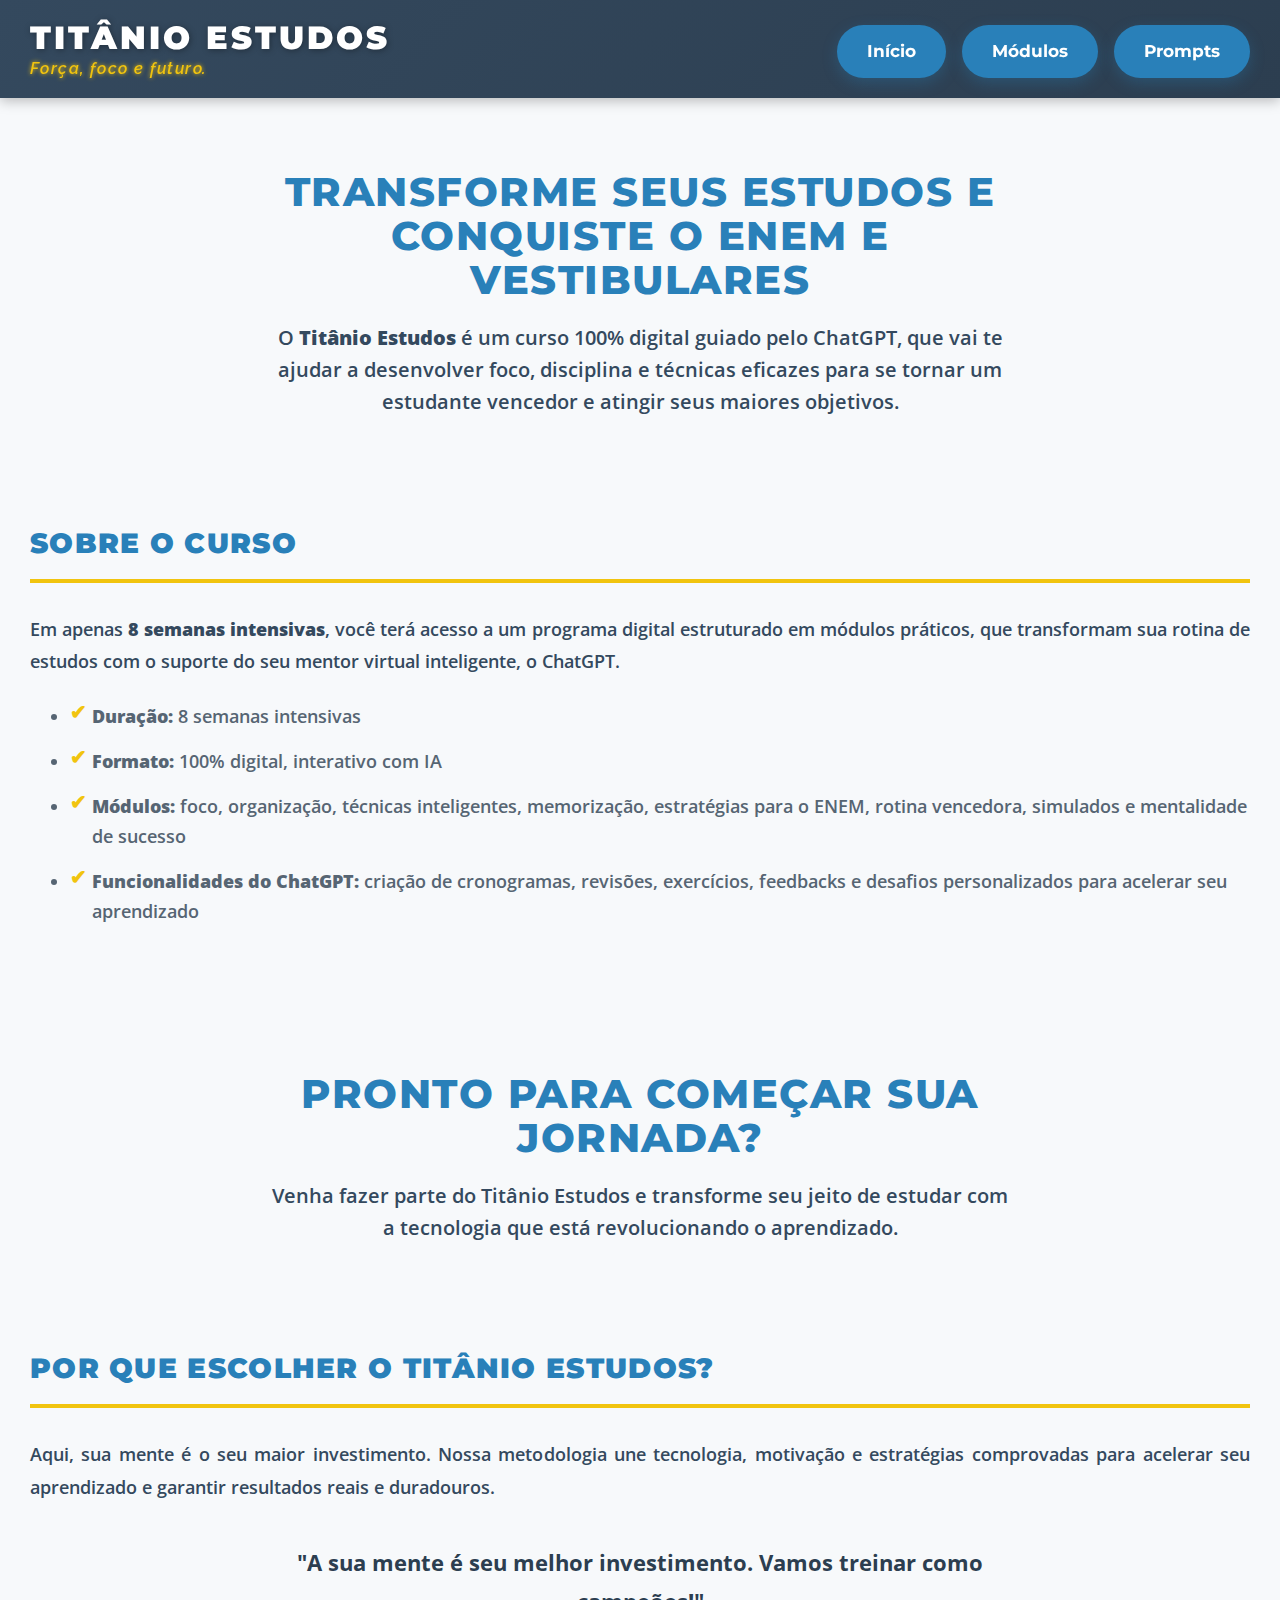
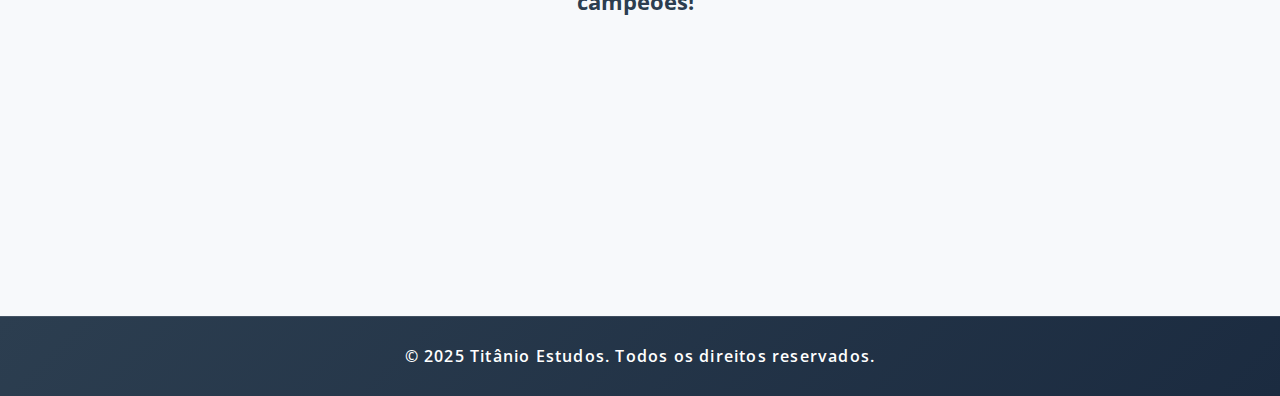
<file: index.html>
<!DOCTYPE html>
<html lang="pt-BR">
<head>
  <meta charset="UTF-8" />
  <meta name="viewport" content="width=device-width, initial-scale=1" />
  <title>Titânio Estudos - Força, foco e futuro</title>
  <link rel="stylesheet" href="styles.css" />
  <link href="https://fonts.googleapis.com/css2?family=Montserrat:wght@700&family=Open+Sans&family=Raleway:wght@600&display=swap" rel="stylesheet" />
</head>
<body class="sem-caixa">

<header>

    <div class="logo">
      <h1>Titânio Estudos</h1>
      <p>Força, foco e futuro.</p>
    </div>
    <nav class="nav-links">
      <a href="index.html" class="fancy-btn">Início</a>
      <a href="modulos.html" class="fancy-btn">Módulos</a>
      <a href="prompts.html" class="fancy-btn">Prompts</a>
    </nav>
  </div>
</header>

<main>
  <section class="intro">
    <h2>Transforme seus estudos e conquiste o ENEM e Vestibulares</h2>
    <p>O <strong>Titânio Estudos</strong> é um curso 100% digital guiado pelo ChatGPT, que vai te ajudar a desenvolver foco, disciplina e técnicas eficazes para se tornar um estudante vencedor e atingir seus maiores objetivos.</p>
  </section>

   <section class="module-detail">
    <h2>Sobre o Curso</h2>
    <p>Em apenas <strong>8 semanas intensivas</strong>, você terá acesso a um programa digital estruturado em módulos práticos, que transformam sua rotina de estudos com o suporte do seu mentor virtual inteligente, o ChatGPT.</p>
    <ul>
      <li><strong>Duração:</strong> 8 semanas intensivas</li>
      <li><strong>Formato:</strong> 100% digital, interativo com IA</li>
      <li><strong>Módulos:</strong> foco, organização, técnicas inteligentes, memorização, estratégias para o ENEM, rotina vencedora, simulados e mentalidade de sucesso</li>
      <li><strong>Funcionalidades do ChatGPT:</strong> criação de cronogramas, revisões, exercícios, feedbacks e desafios personalizados para acelerar seu aprendizado</li>
    </ul>
  </section>

  <section class="call-to-action intro">
    <h2>Pronto para começar sua jornada?</h2>
    <p class="cta-subtitle">Venha fazer parte do Titânio Estudos e transforme seu jeito de estudar com a tecnologia que está revolucionando o aprendizado.</p>
  </section>

   <section class="module-detail">
    <h2>Por que escolher o Titânio Estudos?</h2>
    <p>Aqui, sua mente é o seu maior investimento. Nossa metodologia une tecnologia, motivação e estratégias comprovadas para acelerar seu aprendizado e garantir resultados reais e duradouros.</p>
    <blockquote>"A sua mente é seu melhor investimento. Vamos treinar como campeões!"</blockquote>
  </section>
</main>

<footer>
  <p>&copy; 2025 Titânio Estudos. Todos os direitos reservados.</p>
</footer>

<script src="header-scroll.js"></script>

</body>
</html>
</file>
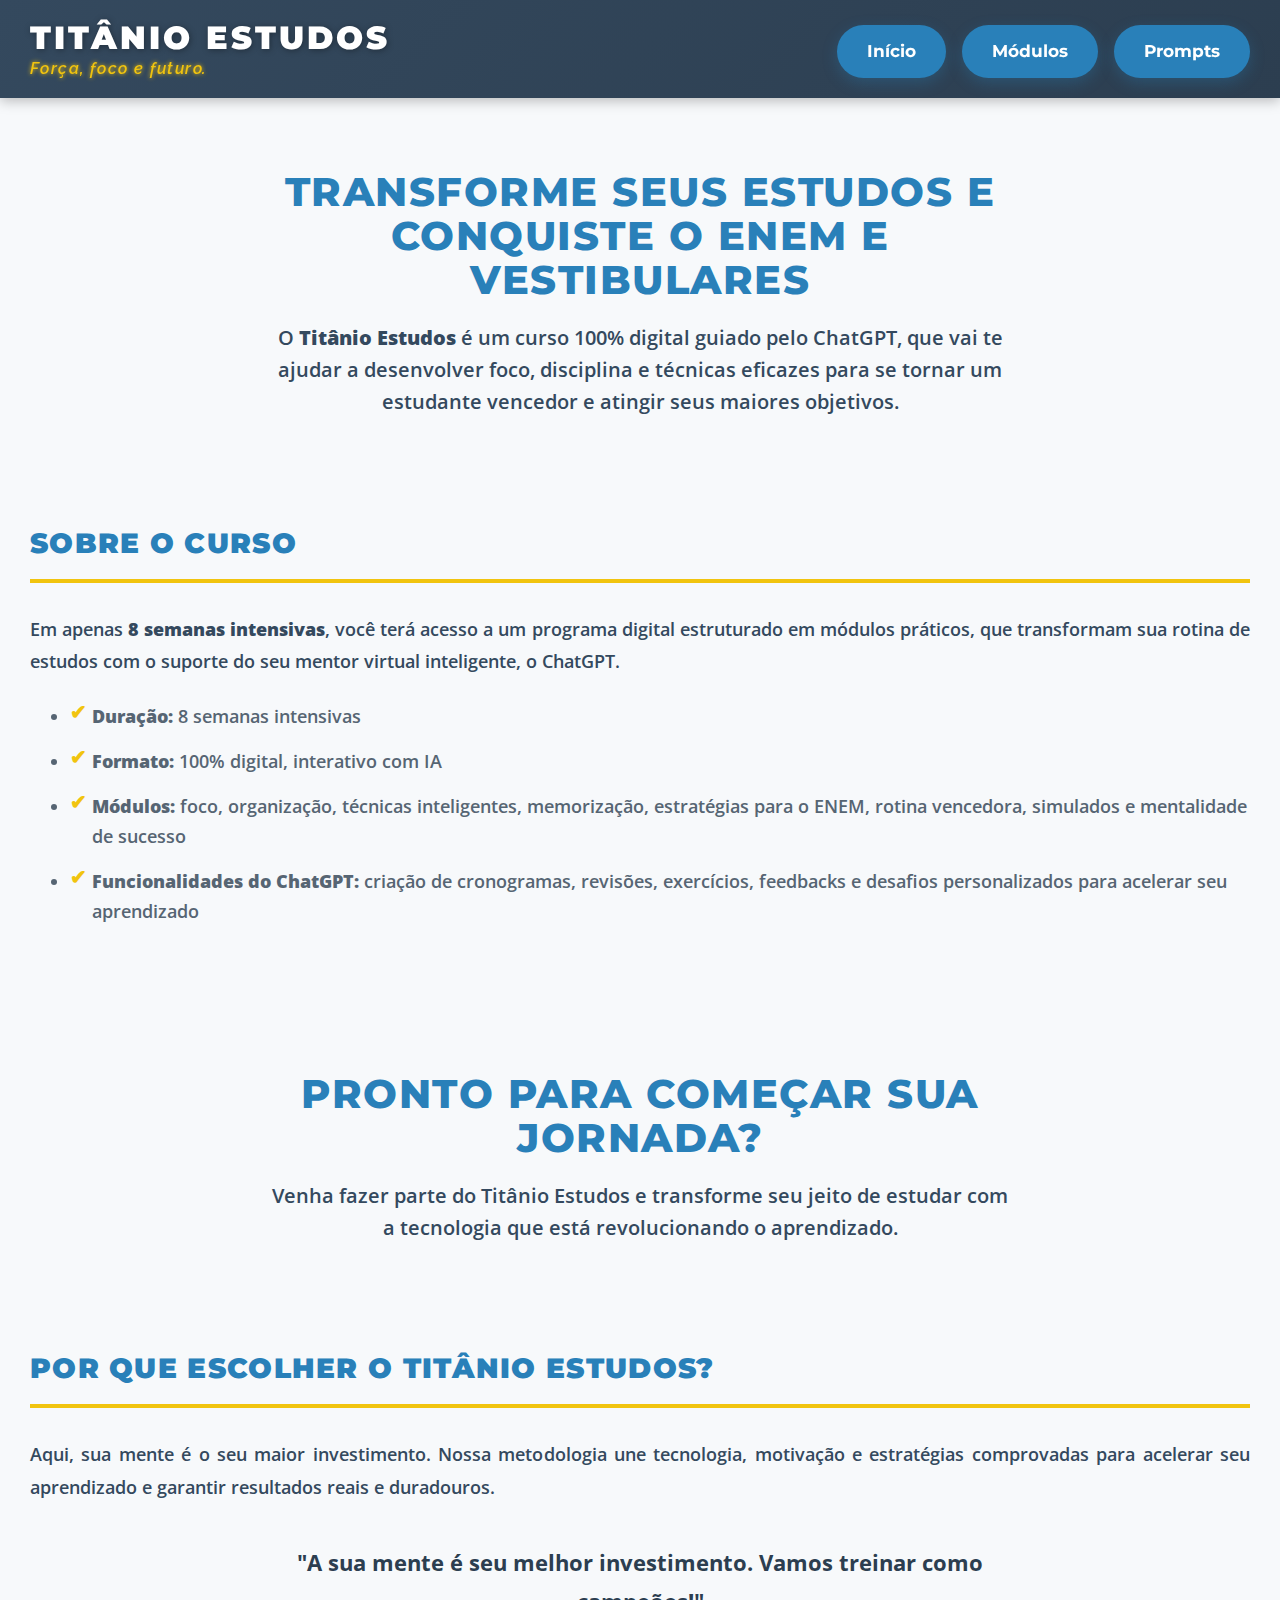
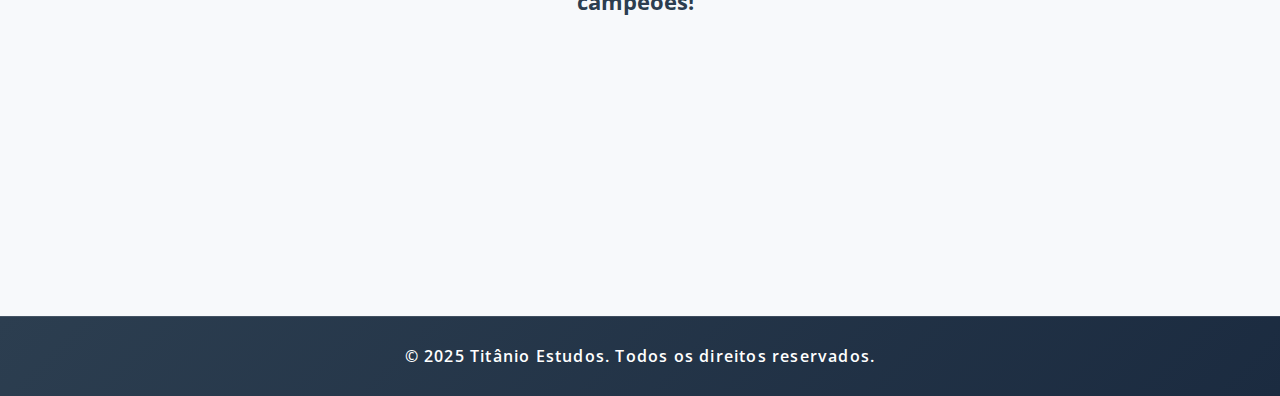
<file: inicio.html>
<!DOCTYPE html>
<html lang="pt-BR">
<head>
  <meta charset="UTF-8" />
  <meta name="viewport" content="width=device-width, initial-scale=1" />
  <title>Titânio Estudos - Força, foco e futuro</title>
  <link rel="stylesheet" href="styles.css" />
  <link href="https://fonts.googleapis.com/css2?family=Montserrat:wght@700&family=Open+Sans&family=Raleway:wght@600&display=swap" rel="stylesheet" />
</head>
<body class="sem-caixa">

<header>

    <div class="logo">
      <h1>Titânio Estudos</h1>
      <p>Força, foco e futuro.</p>
    </div>
    <nav class="nav-links">
      <a href="inicio.html" class="fancy-btn">Início</a>
      <a href="modulos.html" class="fancy-btn">Módulos</a>
      <a href="prompts.html" class="fancy-btn">Prompts</a>
    </nav>
  </div>
</header>

<main>
  <section class="intro">
    <h2>Transforme seus estudos e conquiste o ENEM e Vestibulares</h2>
    <p>O <strong>Titânio Estudos</strong> é um curso 100% digital guiado pelo ChatGPT, que vai te ajudar a desenvolver foco, disciplina e técnicas eficazes para se tornar um estudante vencedor e atingir seus maiores objetivos.</p>
  </section>

   <section class="module-detail">
    <h2>Sobre o Curso</h2>
    <p>Em apenas <strong>8 semanas intensivas</strong>, você terá acesso a um programa digital estruturado em módulos práticos, que transformam sua rotina de estudos com o suporte do seu mentor virtual inteligente, o ChatGPT.</p>
    <ul>
      <li><strong>Duração:</strong> 8 semanas intensivas</li>
      <li><strong>Formato:</strong> 100% digital, interativo com IA</li>
      <li><strong>Módulos:</strong> foco, organização, técnicas inteligentes, memorização, estratégias para o ENEM, rotina vencedora, simulados e mentalidade de sucesso</li>
      <li><strong>Funcionalidades do ChatGPT:</strong> criação de cronogramas, revisões, exercícios, feedbacks e desafios personalizados para acelerar seu aprendizado</li>
    </ul>
  </section>

  <section class="call-to-action intro">
    <h2>Pronto para começar sua jornada?</h2>
    <p class="cta-subtitle">Venha fazer parte do Titânio Estudos e transforme seu jeito de estudar com a tecnologia que está revolucionando o aprendizado.</p>
  </section>

   <section class="module-detail">
    <h2>Por que escolher o Titânio Estudos?</h2>
    <p>Aqui, sua mente é o seu maior investimento. Nossa metodologia une tecnologia, motivação e estratégias comprovadas para acelerar seu aprendizado e garantir resultados reais e duradouros.</p>
    <blockquote>"A sua mente é seu melhor investimento. Vamos treinar como campeões!"</blockquote>
  </section>
</main>

<footer>
  <p>&copy; 2025 Titânio Estudos. Todos os direitos reservados.</p>
</footer>

<script src="header-scroll.js"></script>

</body>
</html>
</file>
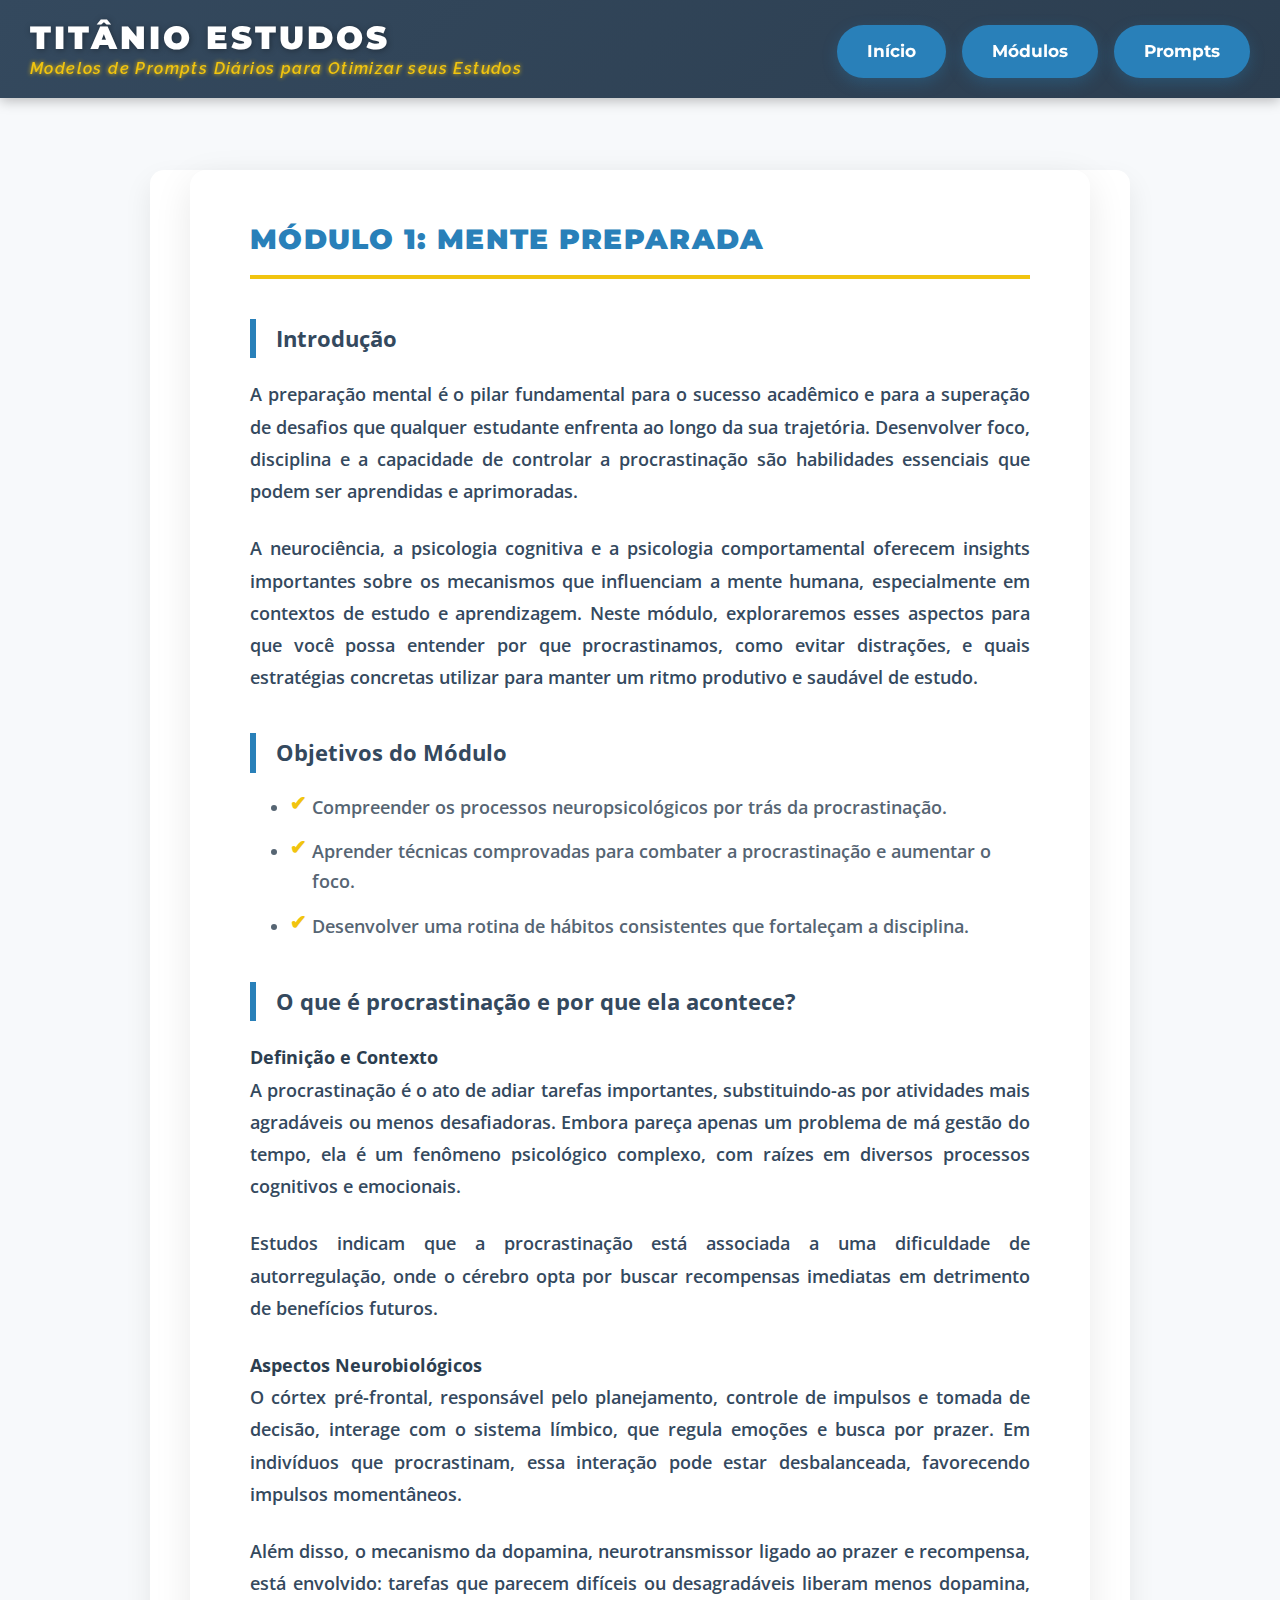
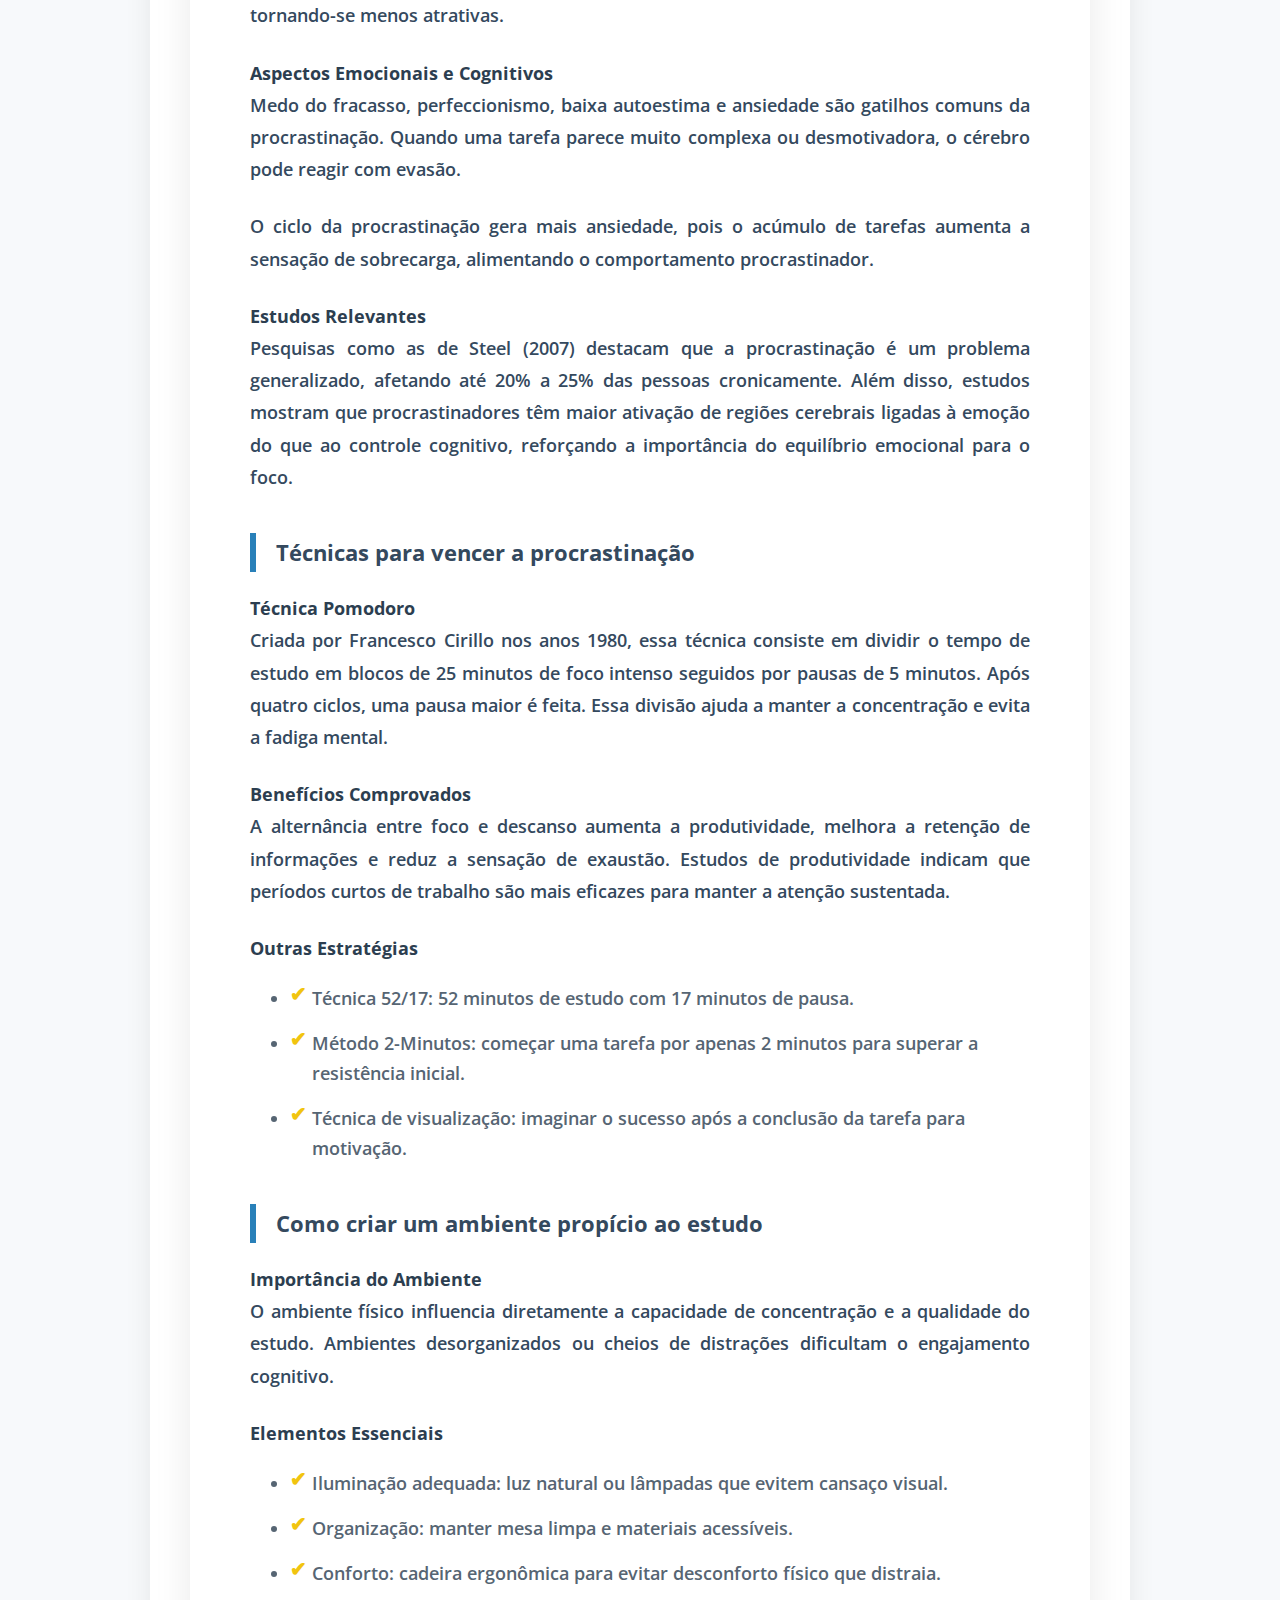
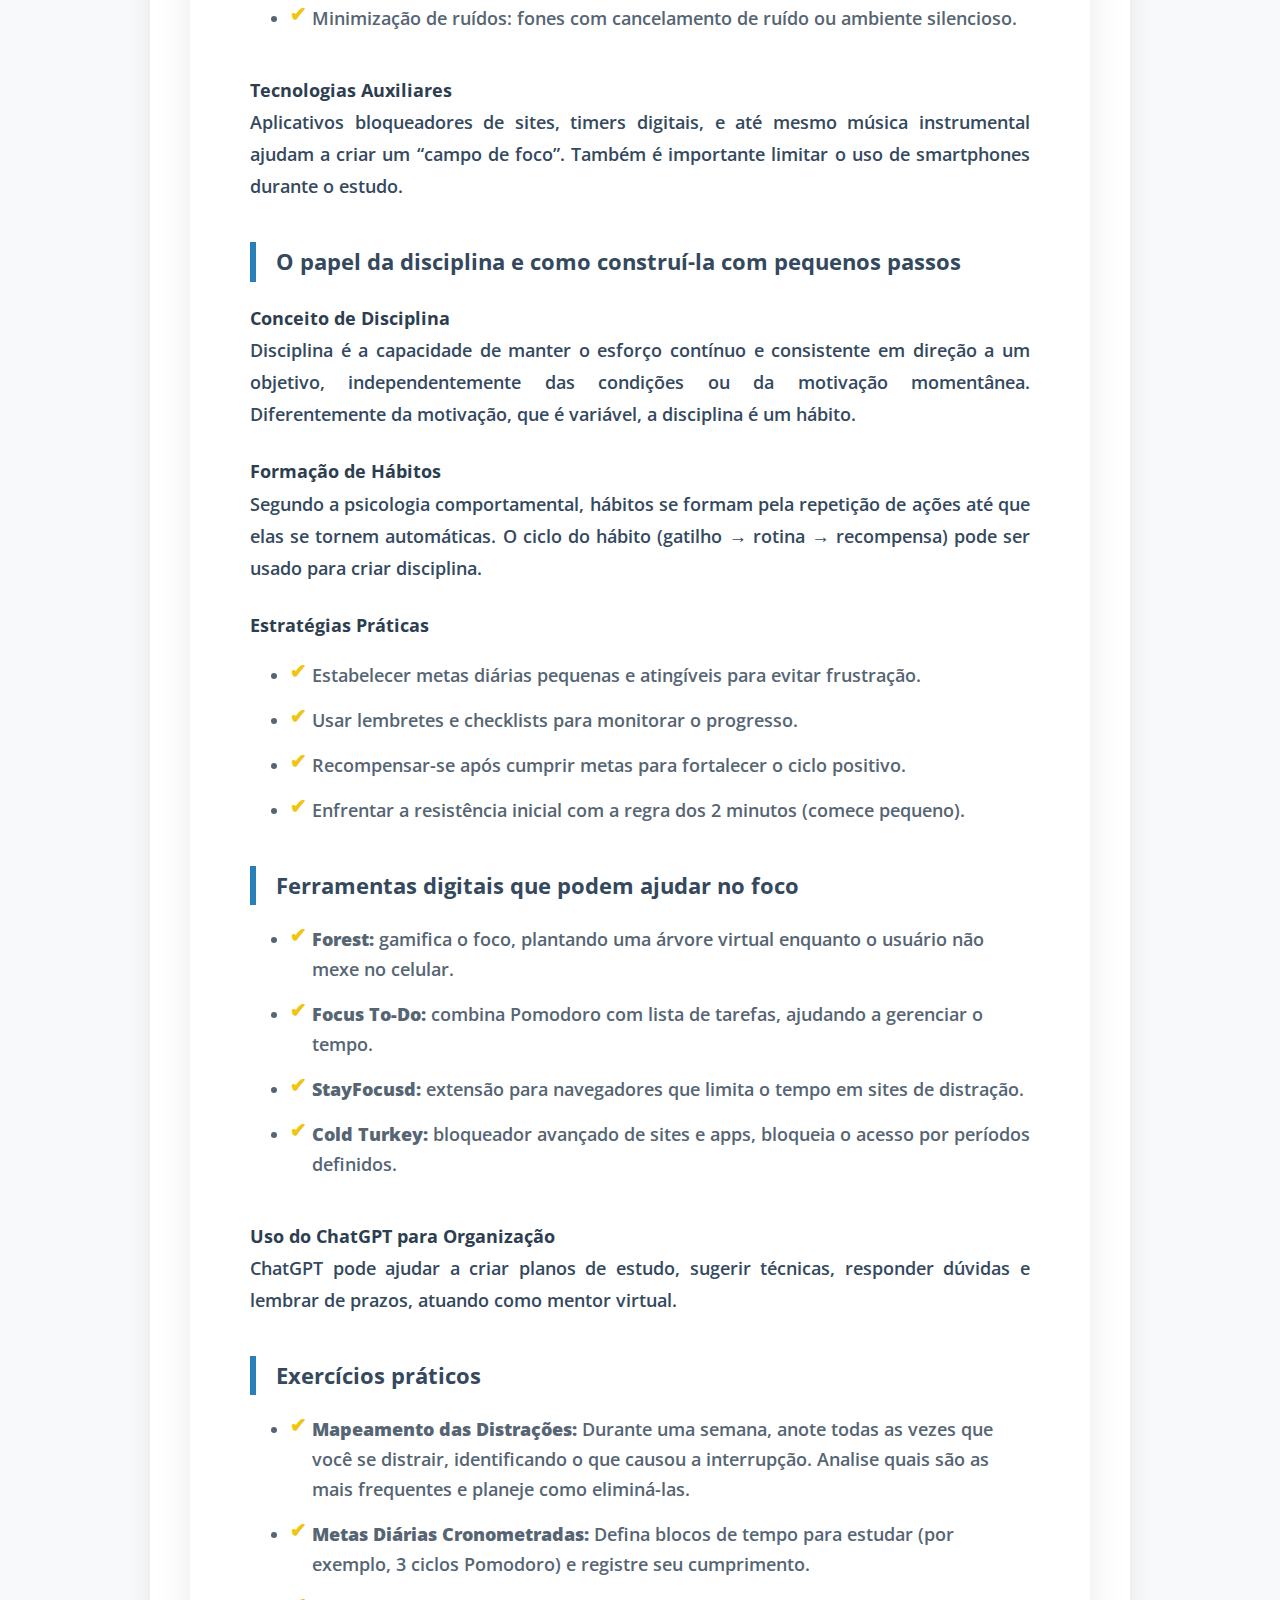
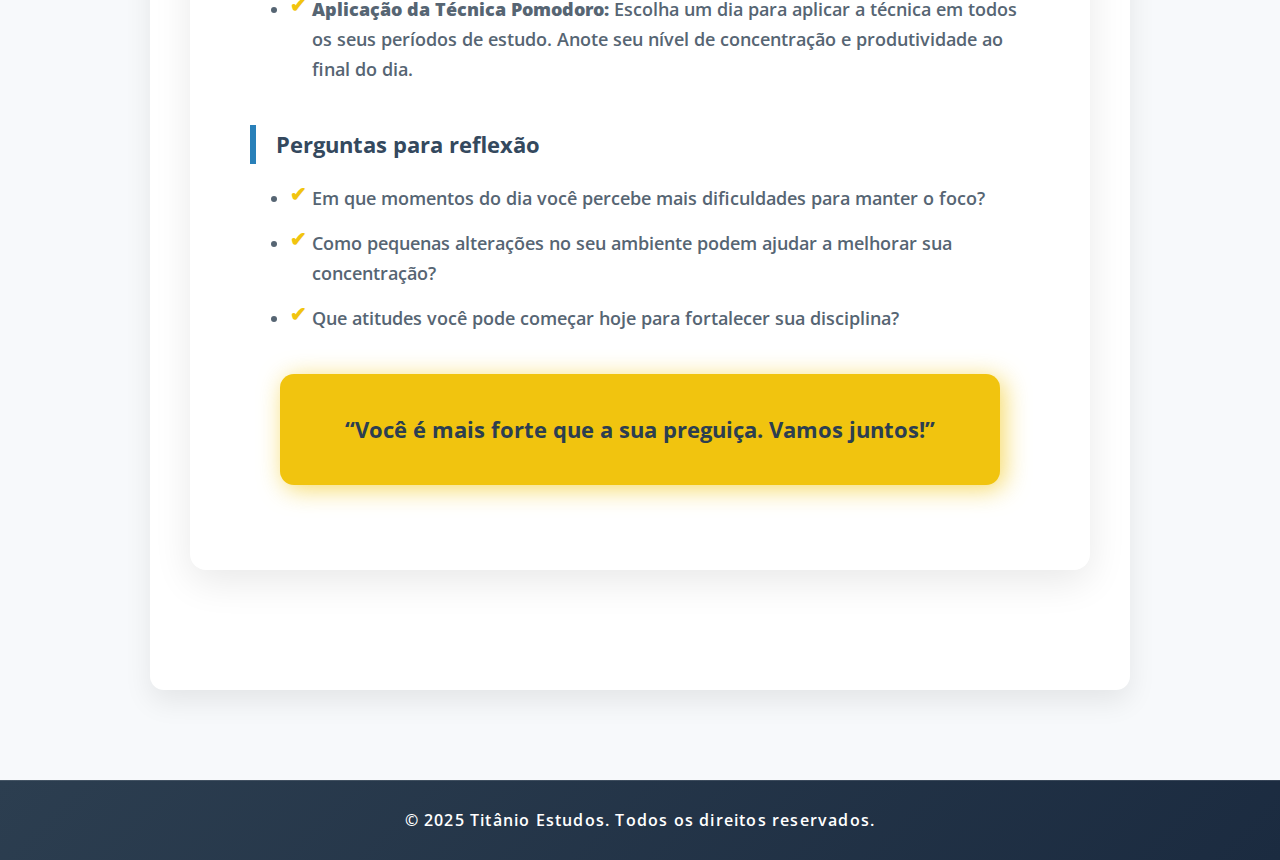
<file: modulo1.html>
<!DOCTYPE html>
<html lang="pt-BR">
<head>
  <meta charset="UTF-8" />
  <meta name="viewport" content="width=device-width, initial-scale=1" />
  <title>Módulo 1: Mente Preparada - Titânio Estudos</title>
  <link rel="stylesheet" href="styles.css" />
  <link href="https://fonts.googleapis.com/css2?family=Montserrat:wght@700&family=Open+Sans&family=Raleway:wght@600&display=swap" rel="stylesheet" />
</head>
<body>
<header>
  <div class="header-content">
    <div class="logo">
      <h1>Titânio Estudos</h1>
      <p>Modelos de Prompts Diários para Otimizar seus Estudos</p>
    </div>
    <nav class="nav-links">
      <a href="index.html" class="fancy-btn">Início</a>
      <a href="modulos.html" class="fancy-btn">Módulos</a>
      <a href="prompts.html" class="fancy-btn">Prompts</a>
    </nav>
  </div>
</header>
  <main>

    <section class="module-detail">
      <h2>Módulo 1: Mente Preparada</h2>

      <h3>Introdução</h3>
      <p>A preparação mental é o pilar fundamental para o sucesso acadêmico e para a superação de desafios que qualquer estudante enfrenta ao longo da sua trajetória. Desenvolver foco, disciplina e a capacidade de controlar a procrastinação são habilidades essenciais que podem ser aprendidas e aprimoradas.</p>
      <p>A neurociência, a psicologia cognitiva e a psicologia comportamental oferecem insights importantes sobre os mecanismos que influenciam a mente humana, especialmente em contextos de estudo e aprendizagem. Neste módulo, exploraremos esses aspectos para que você possa entender por que procrastinamos, como evitar distrações, e quais estratégias concretas utilizar para manter um ritmo produtivo e saudável de estudo.</p>

      <h3>Objetivos do Módulo</h3>
      <ul>
        <li>Compreender os processos neuropsicológicos por trás da procrastinação.</li>
        <li>Aprender técnicas comprovadas para combater a procrastinação e aumentar o foco.</li>
        <li>Desenvolver uma rotina de hábitos consistentes que fortaleçam a disciplina.</li>
      </ul>

      <h3>O que é procrastinação e por que ela acontece?</h3>
      <h4>Definição e Contexto</h4>
      <p>A procrastinação é o ato de adiar tarefas importantes, substituindo-as por atividades mais agradáveis ou menos desafiadoras. Embora pareça apenas um problema de má gestão do tempo, ela é um fenômeno psicológico complexo, com raízes em diversos processos cognitivos e emocionais.</p>
      <p>Estudos indicam que a procrastinação está associada a uma dificuldade de autorregulação, onde o cérebro opta por buscar recompensas imediatas em detrimento de benefícios futuros.</p>

      <h4>Aspectos Neurobiológicos</h4>
      <p>O córtex pré-frontal, responsável pelo planejamento, controle de impulsos e tomada de decisão, interage com o sistema límbico, que regula emoções e busca por prazer. Em indivíduos que procrastinam, essa interação pode estar desbalanceada, favorecendo impulsos momentâneos.</p>
      <p>Além disso, o mecanismo da dopamina, neurotransmissor ligado ao prazer e recompensa, está envolvido: tarefas que parecem difíceis ou desagradáveis liberam menos dopamina, tornando-se menos atrativas.</p>

      <h4>Aspectos Emocionais e Cognitivos</h4>
      <p>Medo do fracasso, perfeccionismo, baixa autoestima e ansiedade são gatilhos comuns da procrastinação. Quando uma tarefa parece muito complexa ou desmotivadora, o cérebro pode reagir com evasão.</p>
      <p>O ciclo da procrastinação gera mais ansiedade, pois o acúmulo de tarefas aumenta a sensação de sobrecarga, alimentando o comportamento procrastinador.</p>

      <h4>Estudos Relevantes</h4>
      <p>Pesquisas como as de Steel (2007) destacam que a procrastinação é um problema generalizado, afetando até 20% a 25% das pessoas cronicamente. Além disso, estudos mostram que procrastinadores têm maior ativação de regiões cerebrais ligadas à emoção do que ao controle cognitivo, reforçando a importância do equilíbrio emocional para o foco.</p>

      <h3>Técnicas para vencer a procrastinação</h3>
      <h4>Técnica Pomodoro</h4>
      <p>Criada por Francesco Cirillo nos anos 1980, essa técnica consiste em dividir o tempo de estudo em blocos de 25 minutos de foco intenso seguidos por pausas de 5 minutos. Após quatro ciclos, uma pausa maior é feita. Essa divisão ajuda a manter a concentração e evita a fadiga mental.</p>

      <h4>Benefícios Comprovados</h4>
      <p>A alternância entre foco e descanso aumenta a produtividade, melhora a retenção de informações e reduz a sensação de exaustão. Estudos de produtividade indicam que períodos curtos de trabalho são mais eficazes para manter a atenção sustentada.</p>

      <h4>Outras Estratégias</h4>
      <ul>
        <li>Técnica 52/17: 52 minutos de estudo com 17 minutos de pausa.</li>
        <li>Método 2-Minutos: começar uma tarefa por apenas 2 minutos para superar a resistência inicial.</li>
        <li>Técnica de visualização: imaginar o sucesso após a conclusão da tarefa para motivação.</li>
      </ul>

      <h3>Como criar um ambiente propício ao estudo</h3>
      <h4>Importância do Ambiente</h4>
      <p>O ambiente físico influencia diretamente a capacidade de concentração e a qualidade do estudo. Ambientes desorganizados ou cheios de distrações dificultam o engajamento cognitivo.</p>

      <h4>Elementos Essenciais</h4>
      <ul>
        <li>Iluminação adequada: luz natural ou lâmpadas que evitem cansaço visual.</li>
        <li>Organização: manter mesa limpa e materiais acessíveis.</li>
        <li>Conforto: cadeira ergonômica para evitar desconforto físico que distraia.</li>
        <li>Minimização de ruídos: fones com cancelamento de ruído ou ambiente silencioso.</li>
      </ul>

      <h4>Tecnologias Auxiliares</h4>
      <p>Aplicativos bloqueadores de sites, timers digitais, e até mesmo música instrumental ajudam a criar um “campo de foco”. Também é importante limitar o uso de smartphones durante o estudo.</p>

      <h3>O papel da disciplina e como construí-la com pequenos passos</h3>
      <h4>Conceito de Disciplina</h4>
      <p>Disciplina é a capacidade de manter o esforço contínuo e consistente em direção a um objetivo, independentemente das condições ou da motivação momentânea. Diferentemente da motivação, que é variável, a disciplina é um hábito.</p>

      <h4>Formação de Hábitos</h4>
      <p>Segundo a psicologia comportamental, hábitos se formam pela repetição de ações até que elas se tornem automáticas. O ciclo do hábito (gatilho → rotina → recompensa) pode ser usado para criar disciplina.</p>

      <h4>Estratégias Práticas</h4>
      <ul>
        <li>Estabelecer metas diárias pequenas e atingíveis para evitar frustração.</li>
        <li>Usar lembretes e checklists para monitorar o progresso.</li>
        <li>Recompensar-se após cumprir metas para fortalecer o ciclo positivo.</li>
        <li>Enfrentar a resistência inicial com a regra dos 2 minutos (comece pequeno).</li>
      </ul>

      <h3>Ferramentas digitais que podem ajudar no foco</h3>
      <ul>
        <li><strong>Forest:</strong> gamifica o foco, plantando uma árvore virtual enquanto o usuário não mexe no celular.</li>
        <li><strong>Focus To-Do:</strong> combina Pomodoro com lista de tarefas, ajudando a gerenciar o tempo.</li>
        <li><strong>StayFocusd:</strong> extensão para navegadores que limita o tempo em sites de distração.</li>
        <li><strong>Cold Turkey:</strong> bloqueador avançado de sites e apps, bloqueia o acesso por períodos definidos.</li>
      </ul>

      <h4>Uso do ChatGPT para Organização</h4>
      <p>ChatGPT pode ajudar a criar planos de estudo, sugerir técnicas, responder dúvidas e lembrar de prazos, atuando como mentor virtual.</p>

      <h3>Exercícios práticos</h3>
      <ul>
        <li><strong>Mapeamento das Distrações:</strong> Durante uma semana, anote todas as vezes que você se distrair, identificando o que causou a interrupção. Analise quais são as mais frequentes e planeje como eliminá-las.</li>
        <li><strong>Metas Diárias Cronometradas:</strong> Defina blocos de tempo para estudar (por exemplo, 3 ciclos Pomodoro) e registre seu cumprimento.</li>
        <li><strong>Aplicação da Técnica Pomodoro:</strong> Escolha um dia para aplicar a técnica em todos os seus períodos de estudo. Anote seu nível de concentração e produtividade ao final do dia.</li>
      </ul>

      <h3>Perguntas para reflexão</h3>
      <ul>
        <li>Em que momentos do dia você percebe mais dificuldades para manter o foco?</li>
        <li>Como pequenas alterações no seu ambiente podem ajudar a melhorar sua concentração?</li>
        <li>Que atitudes você pode começar hoje para fortalecer sua disciplina?</li>
      </ul>

      <blockquote>“Você é mais forte que a sua preguiça. Vamos juntos!”</blockquote>
    </section>
  </main>

  <footer>
    <p>&copy; 2025 Titânio Estudos. Todos os direitos reservados.</p>
  </footer>

  <script>
    window.addEventListener('load', () => {
      const loader = document.getElementById('loader');
      loader.style.opacity = '0';
      setTimeout(() => loader.style.display = 'none', 500);
    });
  </script>
<script src="header-scroll.js"></script>
</body>
</html>
</file>
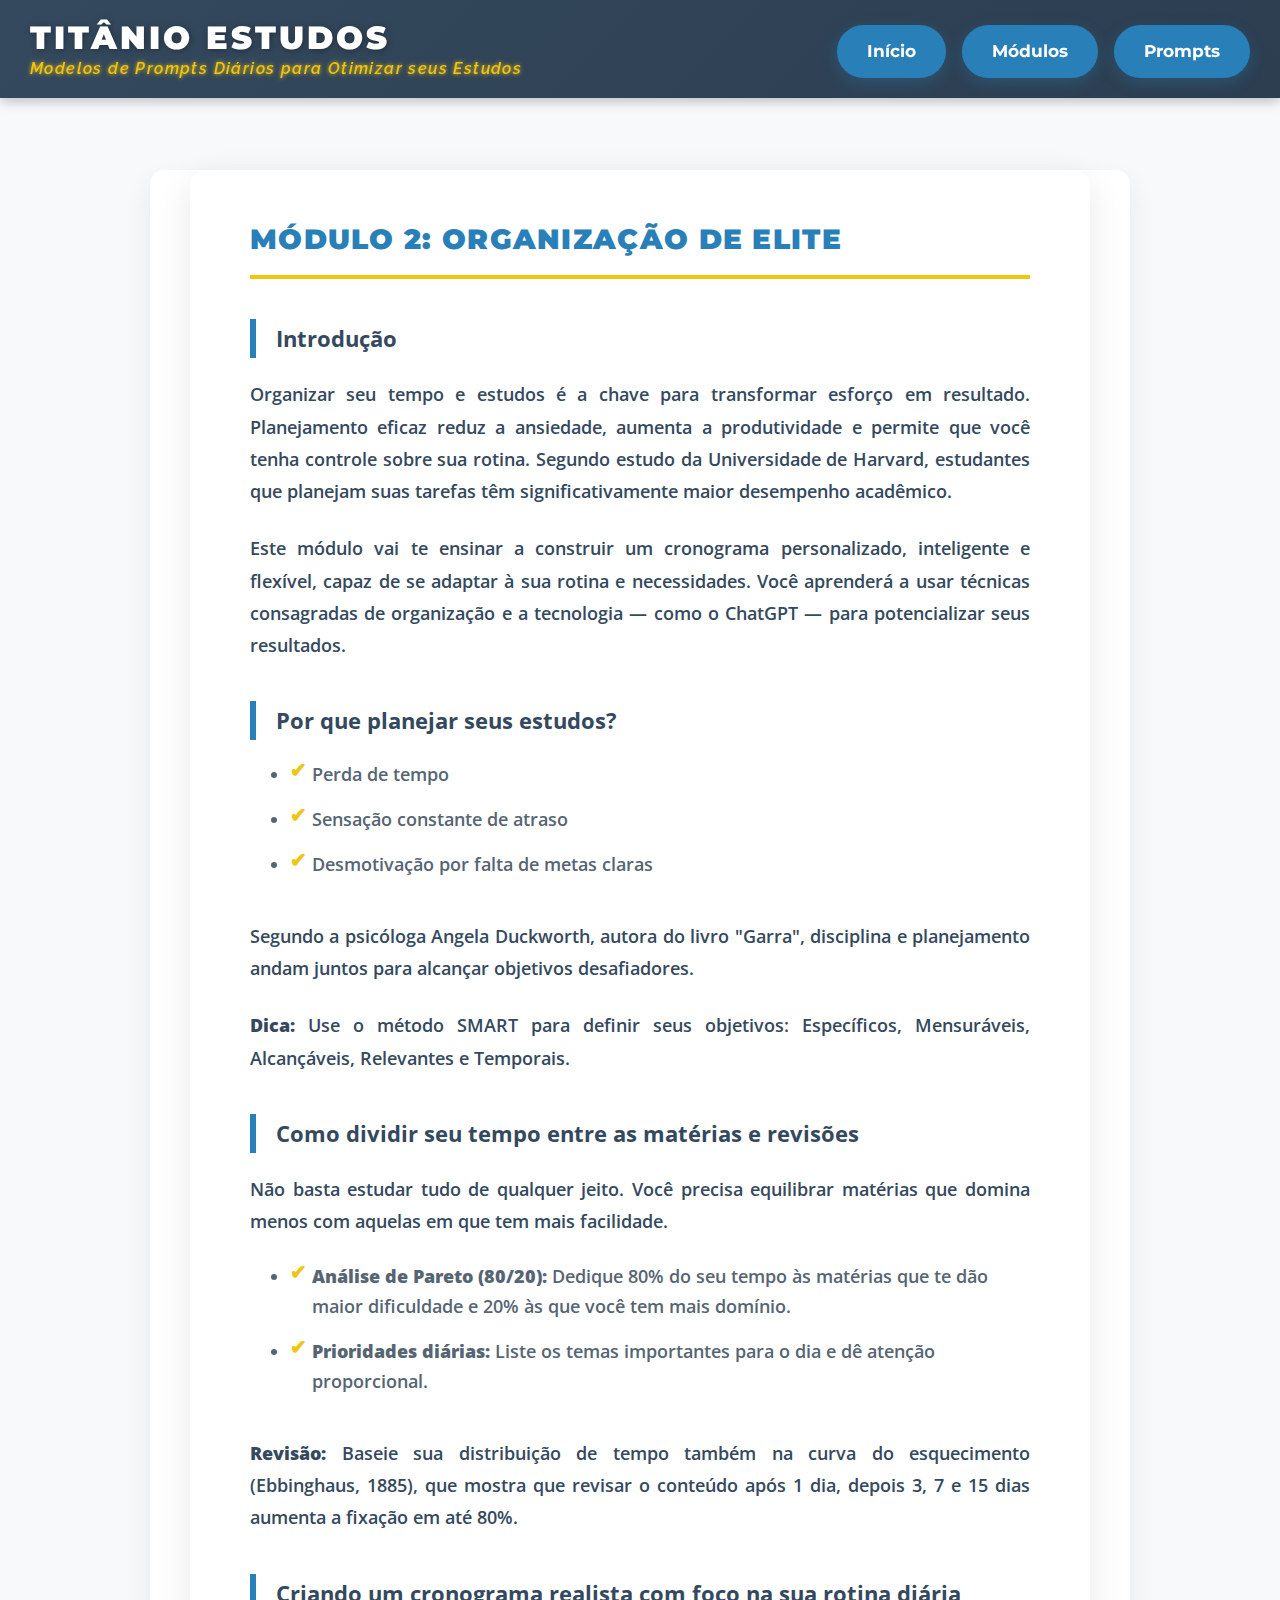
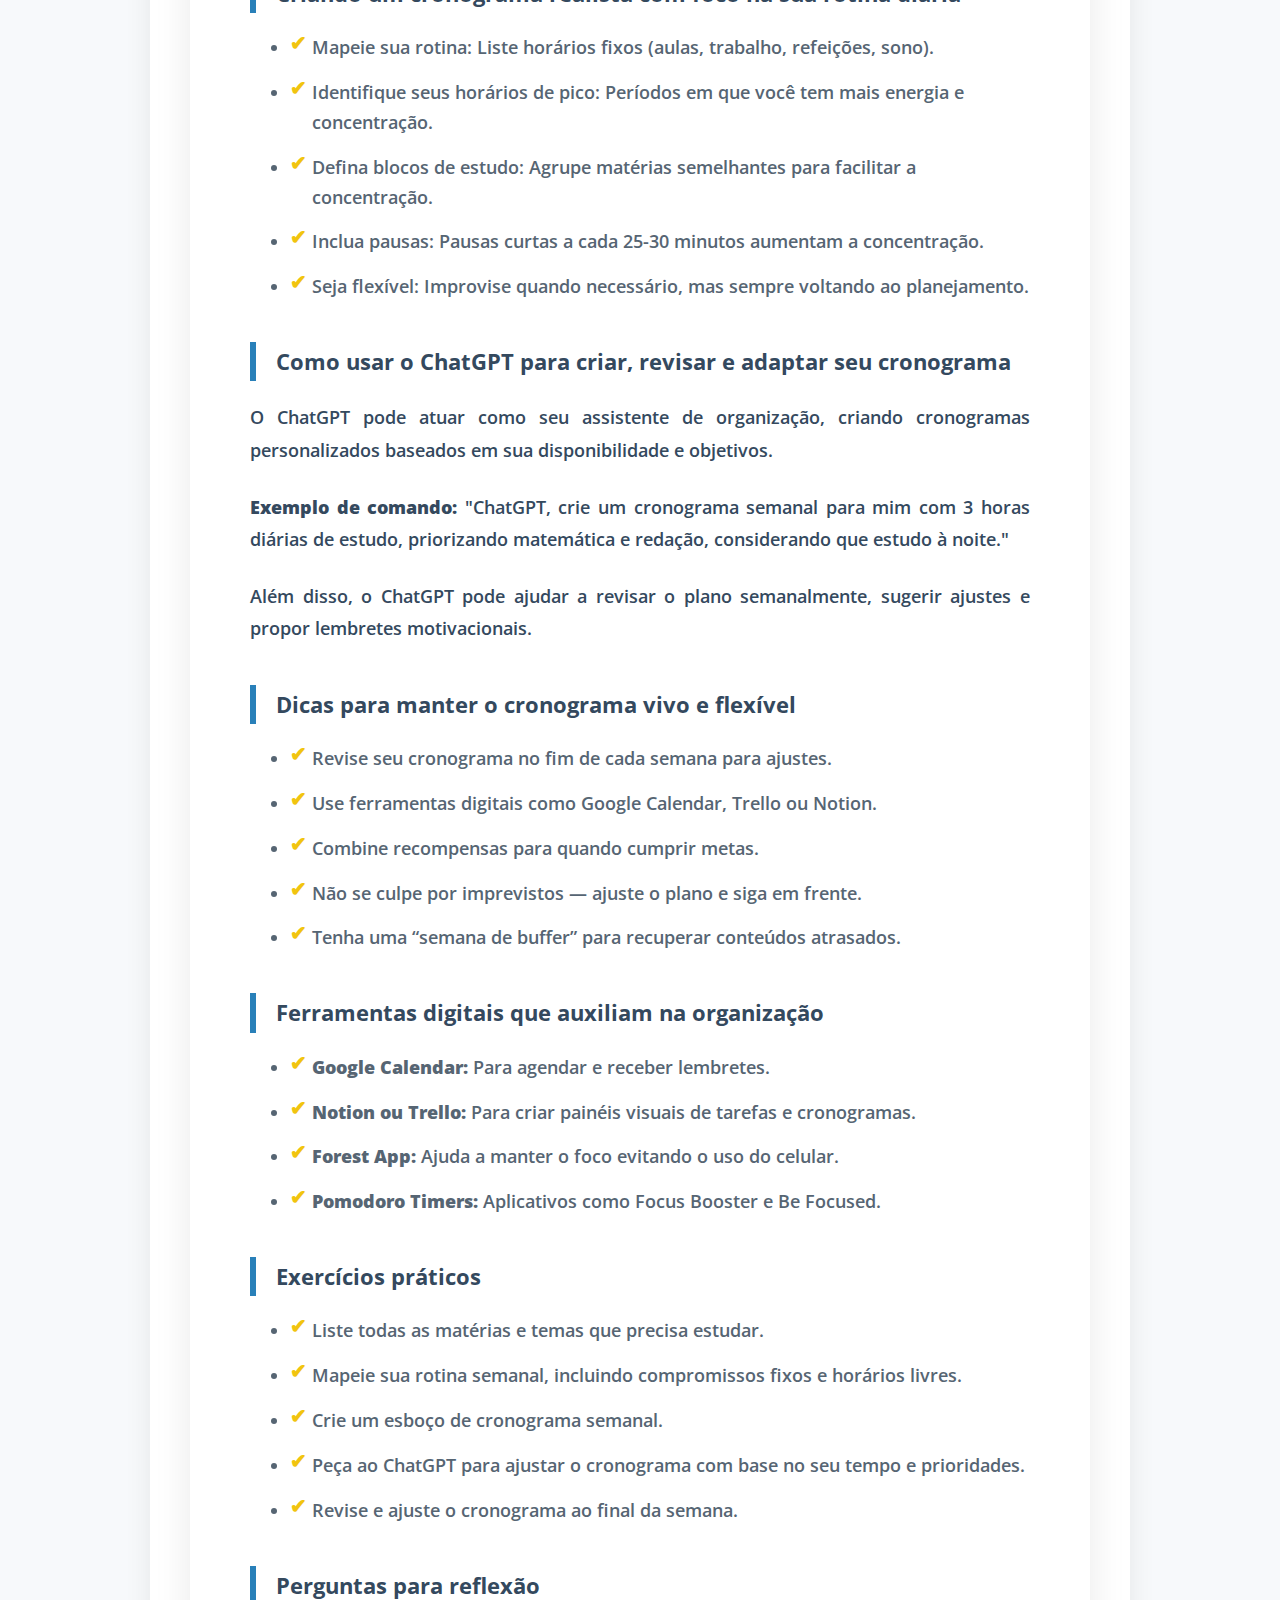
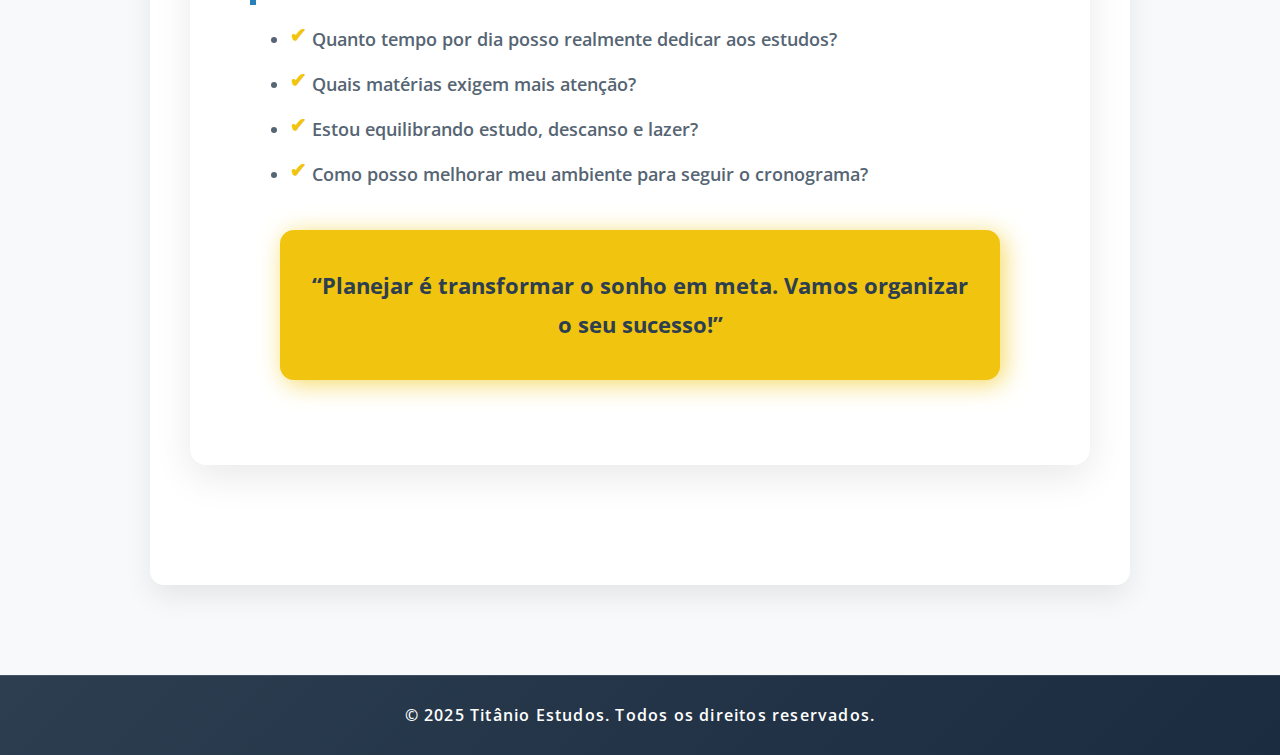
<file: modulo2.html>
<!DOCTYPE html>
<html lang="pt-BR">
<head>
  <meta charset="UTF-8" />
  <meta name="viewport" content="width=device-width, initial-scale=1" />
  <title>Módulo 2 - Organização de Elite | Titânio Estudos</title>
  <link rel="stylesheet" href="styles.css" />
  <link href="https://fonts.googleapis.com/css2?family=Montserrat:wght@700&family=Open+Sans&family=Raleway:wght@600&display=swap" rel="stylesheet" />
</head>
<body>
<header>
  <div class="header-content">
    <div class="logo">
      <h1>Titânio Estudos</h1>
      <p>Modelos de Prompts Diários para Otimizar seus Estudos</p>
    </div>
    <nav class="nav-links">
      <a href="index.html" class="fancy-btn">Início</a>
      <a href="modulos.html" class="fancy-btn">Módulos</a>
      <a href="prompts.html" class="fancy-btn">Prompts</a>
    </nav>
  </div>
</header>
  <main>


    <section class="module-detail">
      <h2>Módulo 2: Organização de Elite</h2>

      <h3>Introdução</h3>
      <p>Organizar seu tempo e estudos é a chave para transformar esforço em resultado. Planejamento eficaz reduz a ansiedade, aumenta a produtividade e permite que você tenha controle sobre sua rotina. Segundo estudo da Universidade de Harvard, estudantes que planejam suas tarefas têm significativamente maior desempenho acadêmico.</p>
      <p>Este módulo vai te ensinar a construir um cronograma personalizado, inteligente e flexível, capaz de se adaptar à sua rotina e necessidades. Você aprenderá a usar técnicas consagradas de organização e a tecnologia — como o ChatGPT — para potencializar seus resultados.</p>

      <h3>Por que planejar seus estudos?</h3>
      <ul>
        <li>Perda de tempo</li>
        <li>Sensação constante de atraso</li>
        <li>Desmotivação por falta de metas claras</li>
      </ul>
      <p>Segundo a psicóloga Angela Duckworth, autora do livro "Garra", disciplina e planejamento andam juntos para alcançar objetivos desafiadores.</p>
      <p><strong>Dica:</strong> Use o método SMART para definir seus objetivos: Específicos, Mensuráveis, Alcançáveis, Relevantes e Temporais.</p>

      <h3>Como dividir seu tempo entre as matérias e revisões</h3>
      <p>Não basta estudar tudo de qualquer jeito. Você precisa equilibrar matérias que domina menos com aquelas em que tem mais facilidade.</p>
      <ul>
        <li><strong>Análise de Pareto (80/20):</strong> Dedique 80% do seu tempo às matérias que te dão maior dificuldade e 20% às que você tem mais domínio.</li>
        <li><strong>Prioridades diárias:</strong> Liste os temas importantes para o dia e dê atenção proporcional.</li>
      </ul>
      <p><strong>Revisão:</strong> Baseie sua distribuição de tempo também na curva do esquecimento (Ebbinghaus, 1885), que mostra que revisar o conteúdo após 1 dia, depois 3, 7 e 15 dias aumenta a fixação em até 80%.</p>

      <h3>Criando um cronograma realista com foco na sua rotina diária</h3>
      <ul>
        <li>Mapeie sua rotina: Liste horários fixos (aulas, trabalho, refeições, sono).</li>
        <li>Identifique seus horários de pico: Períodos em que você tem mais energia e concentração.</li>
        <li>Defina blocos de estudo: Agrupe matérias semelhantes para facilitar a concentração.</li>
        <li>Inclua pausas: Pausas curtas a cada 25-30 minutos aumentam a concentração.</li>
        <li>Seja flexível: Improvise quando necessário, mas sempre voltando ao planejamento.</li>
      </ul>

      <h3>Como usar o ChatGPT para criar, revisar e adaptar seu cronograma</h3>
      <p>O ChatGPT pode atuar como seu assistente de organização, criando cronogramas personalizados baseados em sua disponibilidade e objetivos.</p>
      <p><strong>Exemplo de comando:</strong> "ChatGPT, crie um cronograma semanal para mim com 3 horas diárias de estudo, priorizando matemática e redação, considerando que estudo à noite."</p>
      <p>Além disso, o ChatGPT pode ajudar a revisar o plano semanalmente, sugerir ajustes e propor lembretes motivacionais.</p>

      <h3>Dicas para manter o cronograma vivo e flexível</h3>
      <ul>
        <li>Revise seu cronograma no fim de cada semana para ajustes.</li>
        <li>Use ferramentas digitais como Google Calendar, Trello ou Notion.</li>
        <li>Combine recompensas para quando cumprir metas.</li>
        <li>Não se culpe por imprevistos — ajuste o plano e siga em frente.</li>
        <li>Tenha uma “semana de buffer” para recuperar conteúdos atrasados.</li>
      </ul>

      <h3>Ferramentas digitais que auxiliam na organização</h3>
      <ul>
        <li><strong>Google Calendar:</strong> Para agendar e receber lembretes.</li>
        <li><strong>Notion ou Trello:</strong> Para criar painéis visuais de tarefas e cronogramas.</li>
        <li><strong>Forest App:</strong> Ajuda a manter o foco evitando o uso do celular.</li>
        <li><strong>Pomodoro Timers:</strong> Aplicativos como Focus Booster e Be Focused.</li>
      </ul>

      <h3>Exercícios práticos</h3>
      <ul>
        <li>Liste todas as matérias e temas que precisa estudar.</li>
        <li>Mapeie sua rotina semanal, incluindo compromissos fixos e horários livres.</li>
        <li>Crie um esboço de cronograma semanal.</li>
        <li>Peça ao ChatGPT para ajustar o cronograma com base no seu tempo e prioridades.</li>
        <li>Revise e ajuste o cronograma ao final da semana.</li>
      </ul>

      <h3>Perguntas para reflexão</h3>
      <ul>
        <li>Quanto tempo por dia posso realmente dedicar aos estudos?</li>
        <li>Quais matérias exigem mais atenção?</li>
        <li>Estou equilibrando estudo, descanso e lazer?</li>
        <li>Como posso melhorar meu ambiente para seguir o cronograma?</li>
      </ul>

      <blockquote>“Planejar é transformar o sonho em meta. Vamos organizar o seu sucesso!”</blockquote>
    </section>
  </main>

  <footer>
    <p>&copy; 2025 Titânio Estudos. Todos os direitos reservados.</p>
  </footer>

  <script>
    window.addEventListener('load', () => {
      const loader = document.getElementById('loader');
      loader.style.opacity = '0';
      setTimeout(() => loader.style.display = 'none', 500);
    });
  </script>

</body>
</html>
</file>
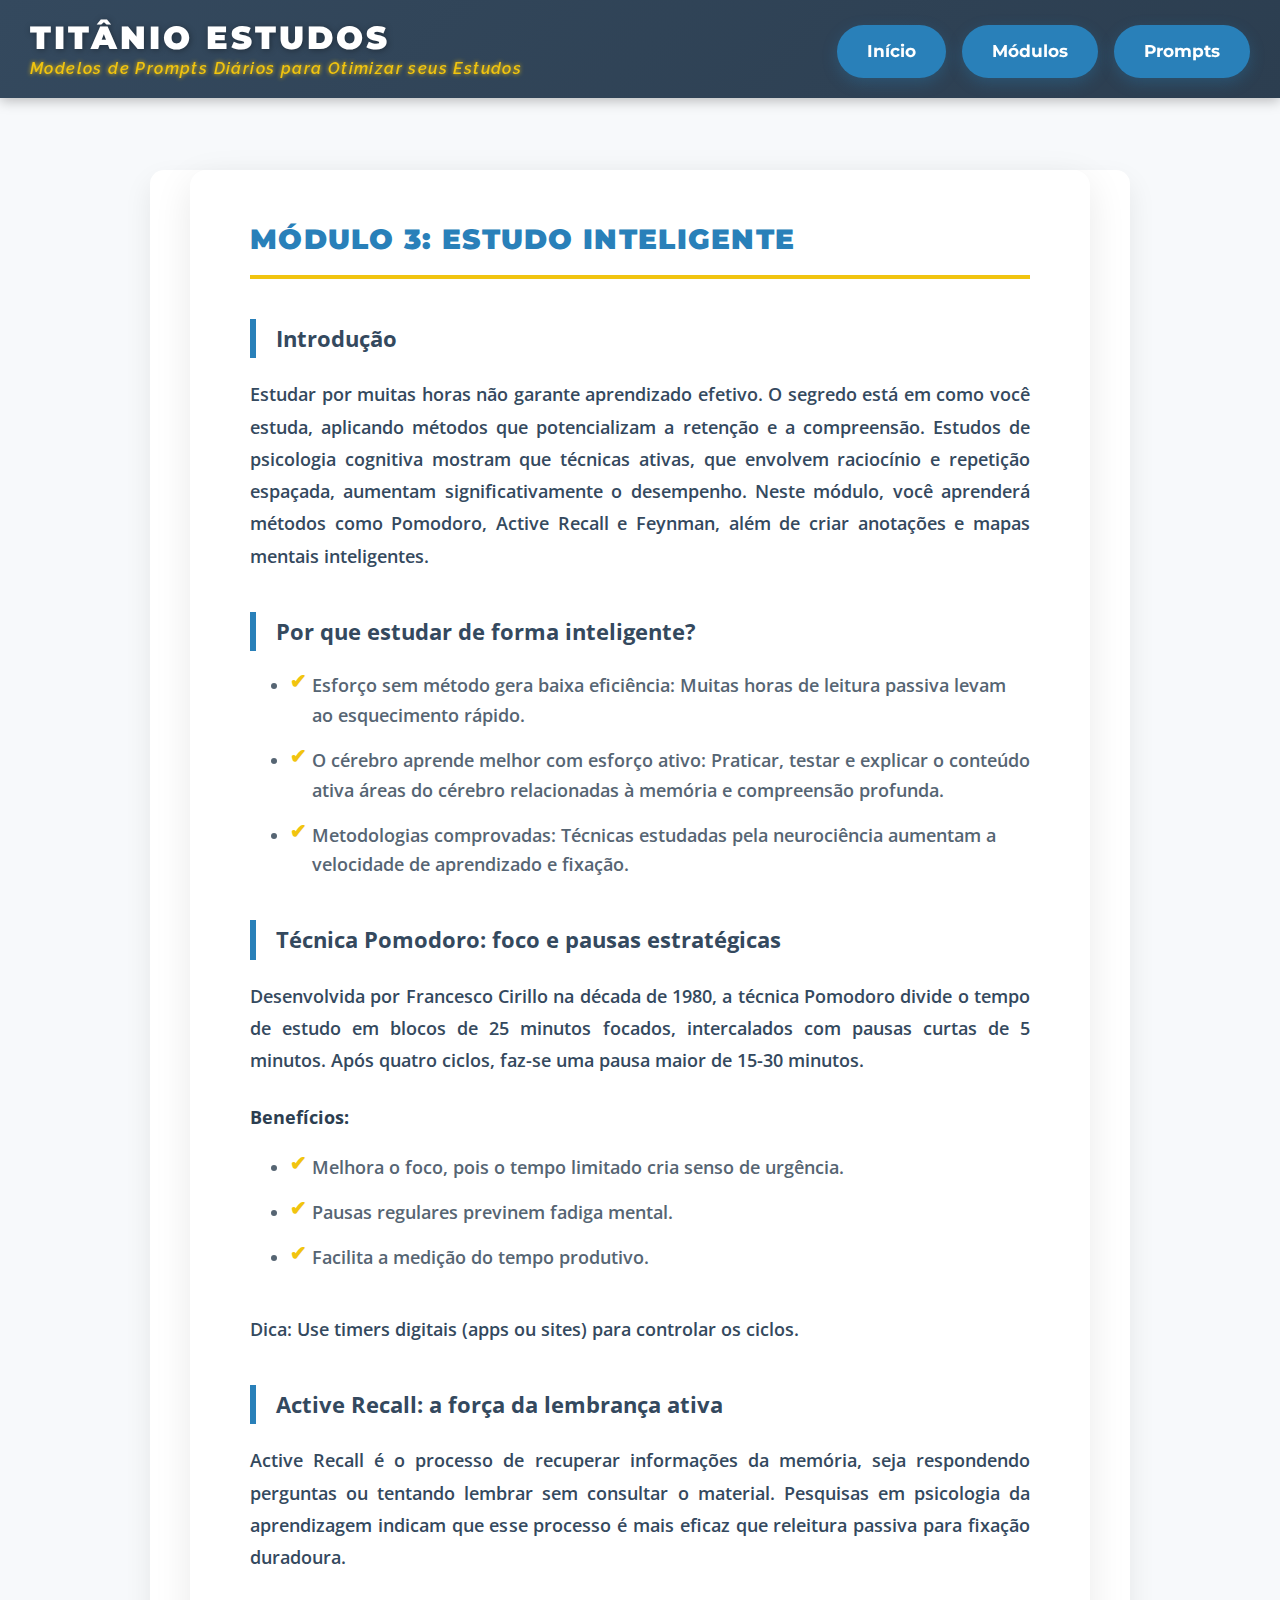
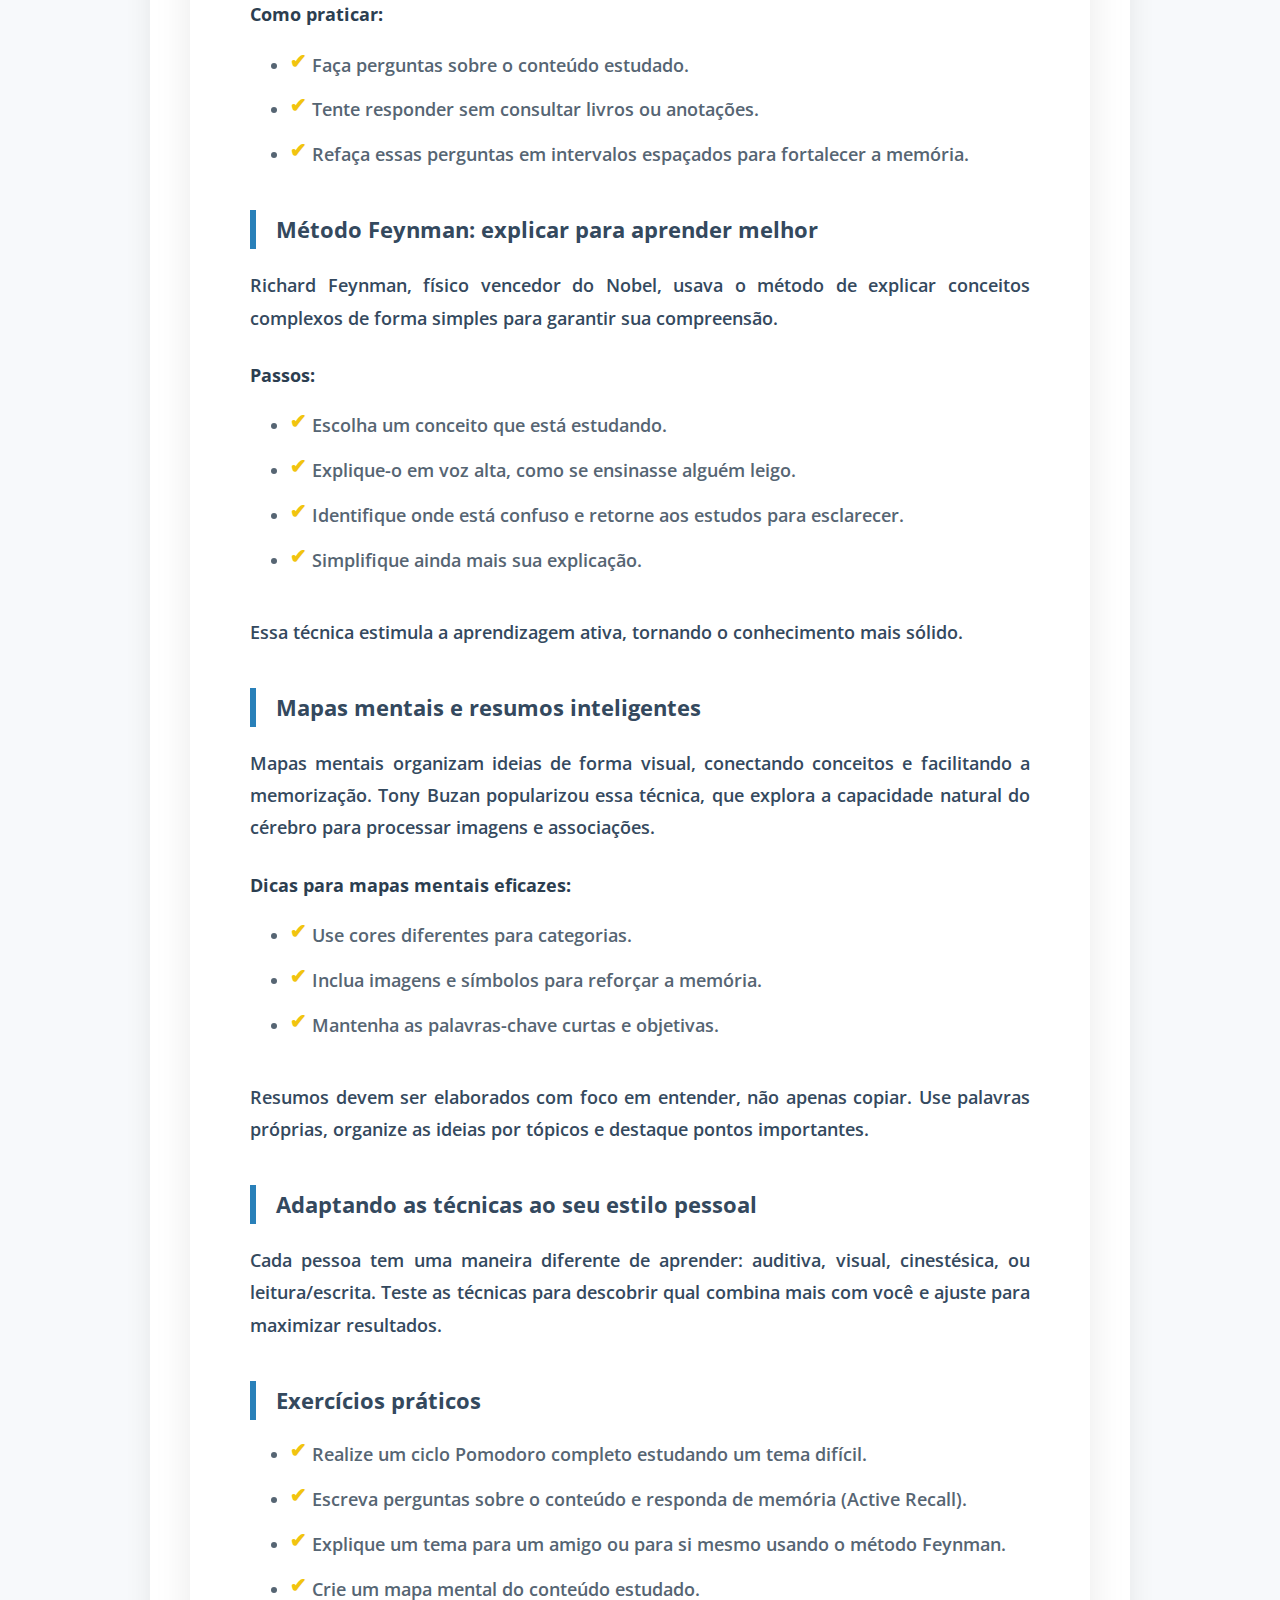
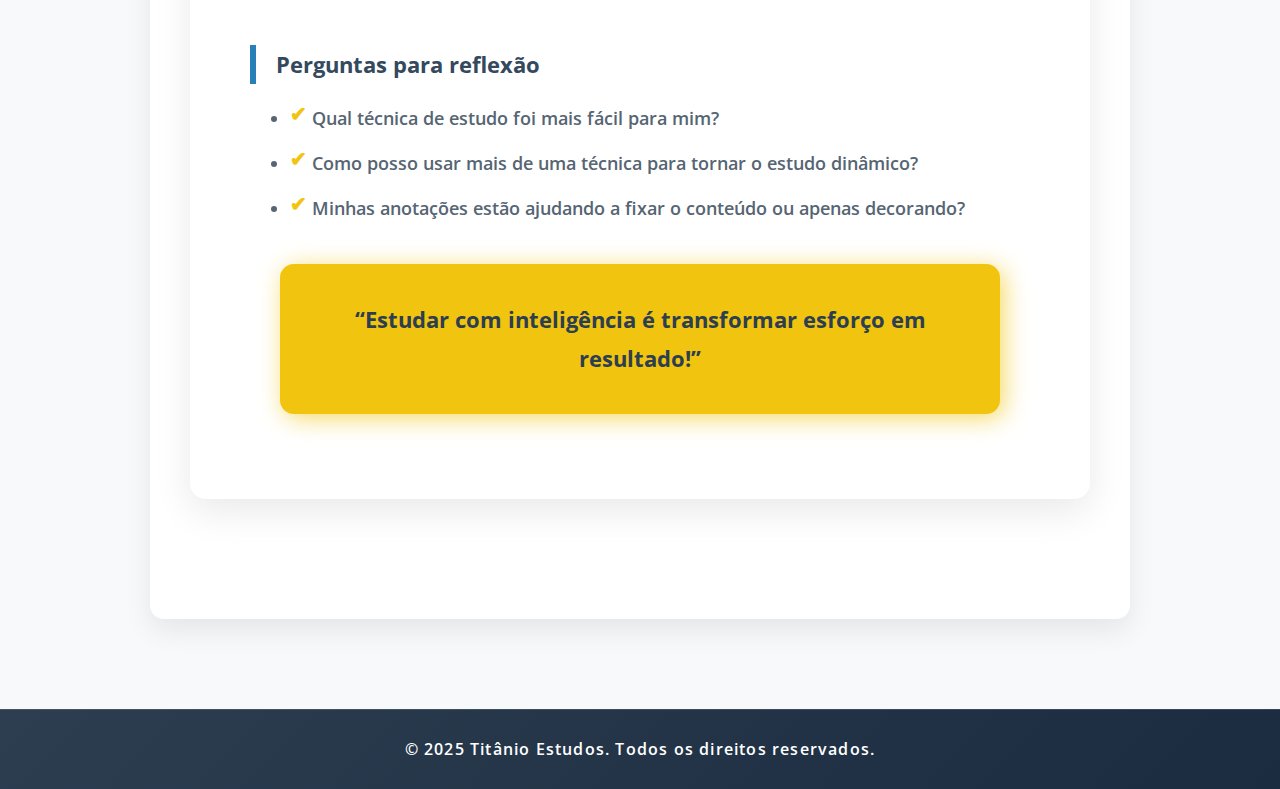
<file: modulo3.html>
<!DOCTYPE html>
<html lang="pt-BR">
<head>
<meta charset="UTF-8" />
<meta name="viewport" content="width=device-width, initial-scale=1" />
<title>Módulo 3 - Estudo Inteligente | Titânio Estudos</title>
<link rel="stylesheet" href="styles.css" />
<link href="https://fonts.googleapis.com/css2?family=Montserrat:wght@700&family=Open+Sans&family=Raleway:wght@600&display=swap" rel="stylesheet" />
</head>
<body>
<header>
  <div class="header-content">
    <div class="logo">
      <h1>Titânio Estudos</h1>
      <p>Modelos de Prompts Diários para Otimizar seus Estudos</p>
    </div>
    <nav class="nav-links">
      <a href="inicio.html" class="fancy-btn">Início</a>
      <a href="modulos.html" class="fancy-btn">Módulos</a>
      <a href="prompts.html" class="fancy-btn">Prompts</a>
    </nav>
  </div>
</header>

  <main>


    <section class="module-detail" aria-label="Detalhes do Módulo 3 - Estudo Inteligente">
      <h2>Módulo 3: Estudo Inteligente</h2>

      <h3>Introdução</h3>
      <p>Estudar por muitas horas não garante aprendizado efetivo. O segredo está em como você estuda, aplicando métodos que potencializam a retenção e a compreensão. Estudos de psicologia cognitiva mostram que técnicas ativas, que envolvem raciocínio e repetição espaçada, aumentam significativamente o desempenho. Neste módulo, você aprenderá métodos como Pomodoro, Active Recall e Feynman, além de criar anotações e mapas mentais inteligentes.</p>

      <h3>Por que estudar de forma inteligente?</h3>
      <ul>
        <li>Esforço sem método gera baixa eficiência: Muitas horas de leitura passiva levam ao esquecimento rápido.</li>
        <li>O cérebro aprende melhor com esforço ativo: Praticar, testar e explicar o conteúdo ativa áreas do cérebro relacionadas à memória e compreensão profunda.</li>
        <li>Metodologias comprovadas: Técnicas estudadas pela neurociência aumentam a velocidade de aprendizado e fixação.</li>
      </ul>

      <h3>Técnica Pomodoro: foco e pausas estratégicas</h3>
      <p>Desenvolvida por Francesco Cirillo na década de 1980, a técnica Pomodoro divide o tempo de estudo em blocos de 25 minutos focados, intercalados com pausas curtas de 5 minutos. Após quatro ciclos, faz-se uma pausa maior de 15-30 minutos.</p>

      <h4>Benefícios:</h4>
      <ul>
        <li>Melhora o foco, pois o tempo limitado cria senso de urgência.</li>
        <li>Pausas regulares previnem fadiga mental.</li>
        <li>Facilita a medição do tempo produtivo.</li>
      </ul>
      <p>Dica: Use timers digitais (apps ou sites) para controlar os ciclos.</p>

      <h3>Active Recall: a força da lembrança ativa</h3>
      <p>Active Recall é o processo de recuperar informações da memória, seja respondendo perguntas ou tentando lembrar sem consultar o material. Pesquisas em psicologia da aprendizagem indicam que esse processo é mais eficaz que releitura passiva para fixação duradoura.</p>

      <h4>Como praticar:</h4>
      <ul>
        <li>Faça perguntas sobre o conteúdo estudado.</li>
        <li>Tente responder sem consultar livros ou anotações.</li>
        <li>Refaça essas perguntas em intervalos espaçados para fortalecer a memória.</li>
      </ul>

      <h3>Método Feynman: explicar para aprender melhor</h3>
      <p>Richard Feynman, físico vencedor do Nobel, usava o método de explicar conceitos complexos de forma simples para garantir sua compreensão.</p>

      <h4>Passos:</h4>
      <ul>
        <li>Escolha um conceito que está estudando.</li>
        <li>Explique-o em voz alta, como se ensinasse alguém leigo.</li>
        <li>Identifique onde está confuso e retorne aos estudos para esclarecer.</li>
        <li>Simplifique ainda mais sua explicação.</li>
      </ul>
      <p>Essa técnica estimula a aprendizagem ativa, tornando o conhecimento mais sólido.</p>

      <h3>Mapas mentais e resumos inteligentes</h3>
      <p>Mapas mentais organizam ideias de forma visual, conectando conceitos e facilitando a memorização. Tony Buzan popularizou essa técnica, que explora a capacidade natural do cérebro para processar imagens e associações.</p>

      <h4>Dicas para mapas mentais eficazes:</h4>
      <ul>
        <li>Use cores diferentes para categorias.</li>
        <li>Inclua imagens e símbolos para reforçar a memória.</li>
        <li>Mantenha as palavras-chave curtas e objetivas.</li>
      </ul>
      <p>Resumos devem ser elaborados com foco em entender, não apenas copiar. Use palavras próprias, organize as ideias por tópicos e destaque pontos importantes.</p>

      <h3>Adaptando as técnicas ao seu estilo pessoal</h3>
      <p>Cada pessoa tem uma maneira diferente de aprender: auditiva, visual, cinestésica, ou leitura/escrita. Teste as técnicas para descobrir qual combina mais com você e ajuste para maximizar resultados.</p>

      <h3>Exercícios práticos</h3>
      <ul>
        <li>Realize um ciclo Pomodoro completo estudando um tema difícil.</li>
        <li>Escreva perguntas sobre o conteúdo e responda de memória (Active Recall).</li>
        <li>Explique um tema para um amigo ou para si mesmo usando o método Feynman.</li>
        <li>Crie um mapa mental do conteúdo estudado.</li>
      </ul>

      <h3>Perguntas para reflexão</h3>
      <ul>
        <li>Qual técnica de estudo foi mais fácil para mim?</li>
        <li>Como posso usar mais de uma técnica para tornar o estudo dinâmico?</li>
        <li>Minhas anotações estão ajudando a fixar o conteúdo ou apenas decorando?</li>
      </ul>

      <blockquote>“Estudar com inteligência é transformar esforço em resultado!”</blockquote>
    </section>
  </main>

  <footer>
    <p>&copy; 2025 Titânio Estudos. Todos os direitos reservados.</p>
  </footer>

  <script>
    window.addEventListener('load', () => {
      const loader = document.getElementById('loader');
      loader.style.opacity = '0';
      setTimeout(() => loader.style.display = 'none', 500);
    });
  </script>

</body>
</html>
</file>
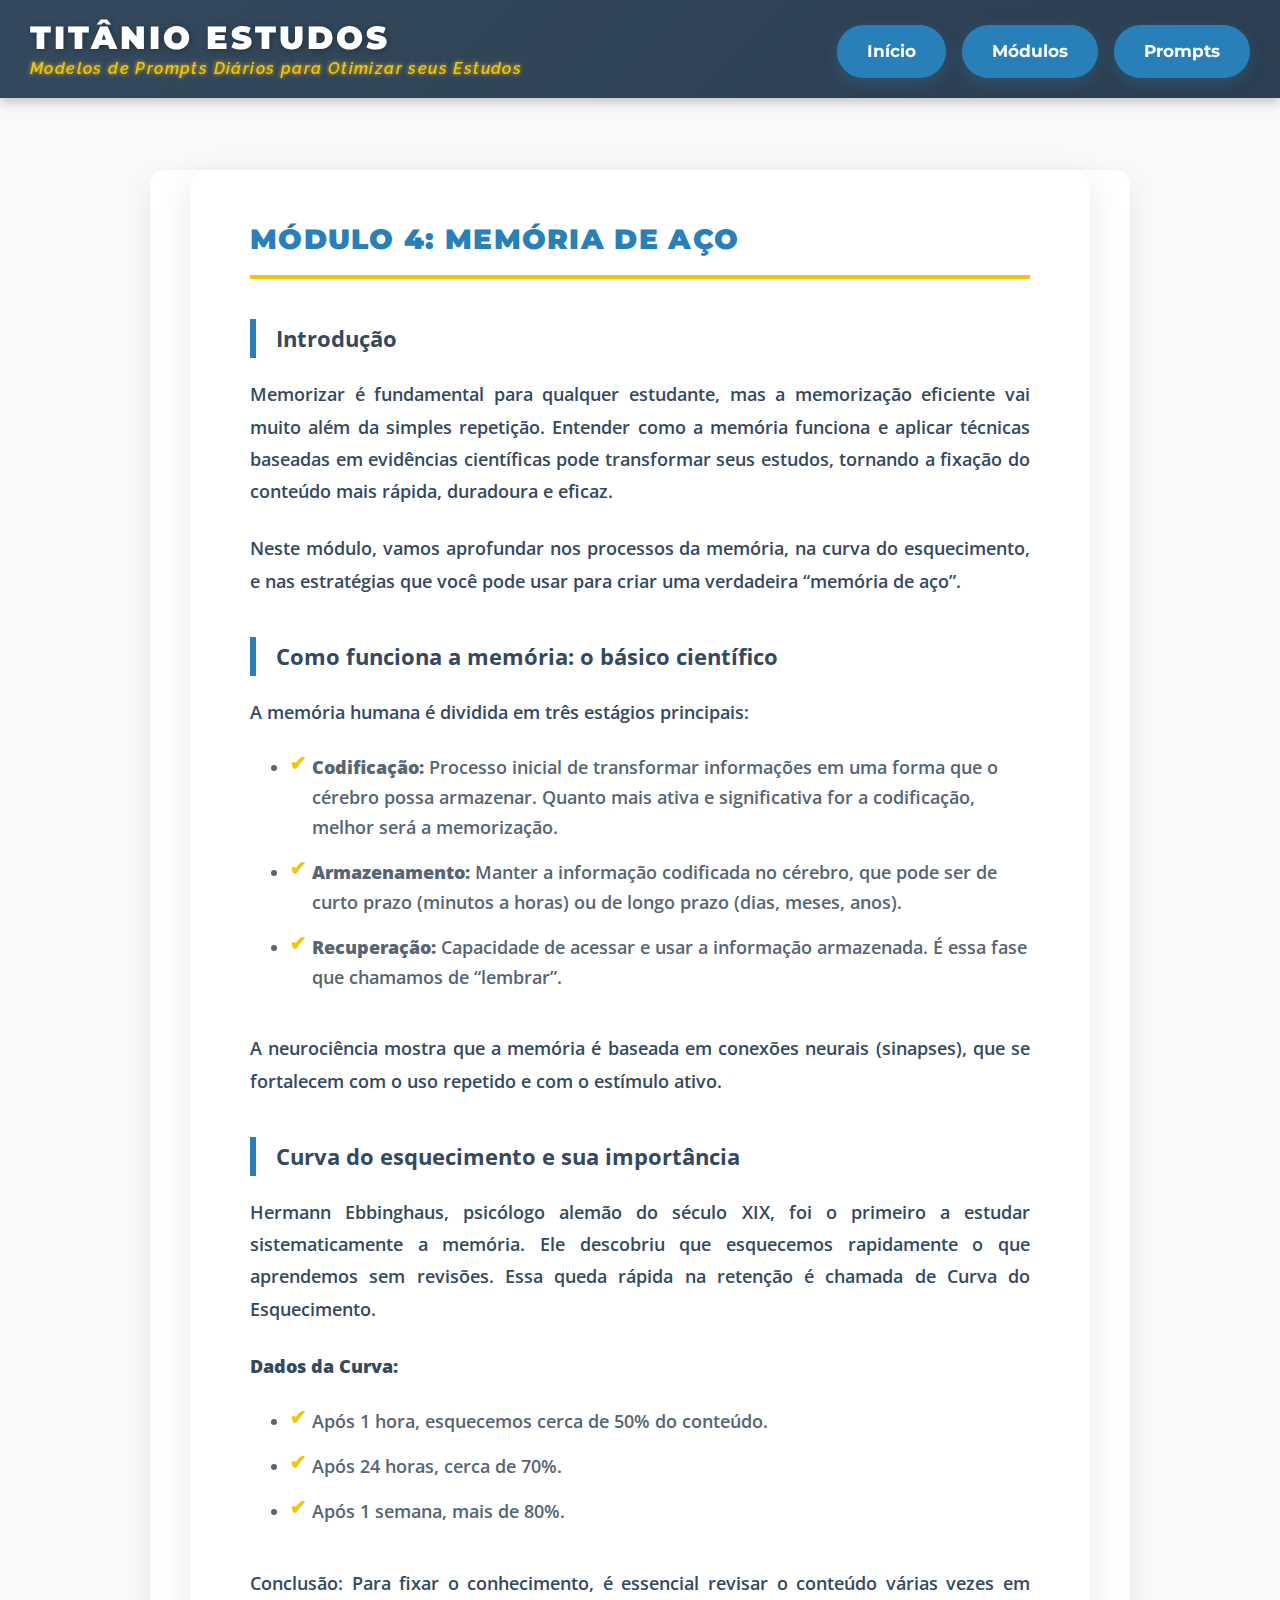
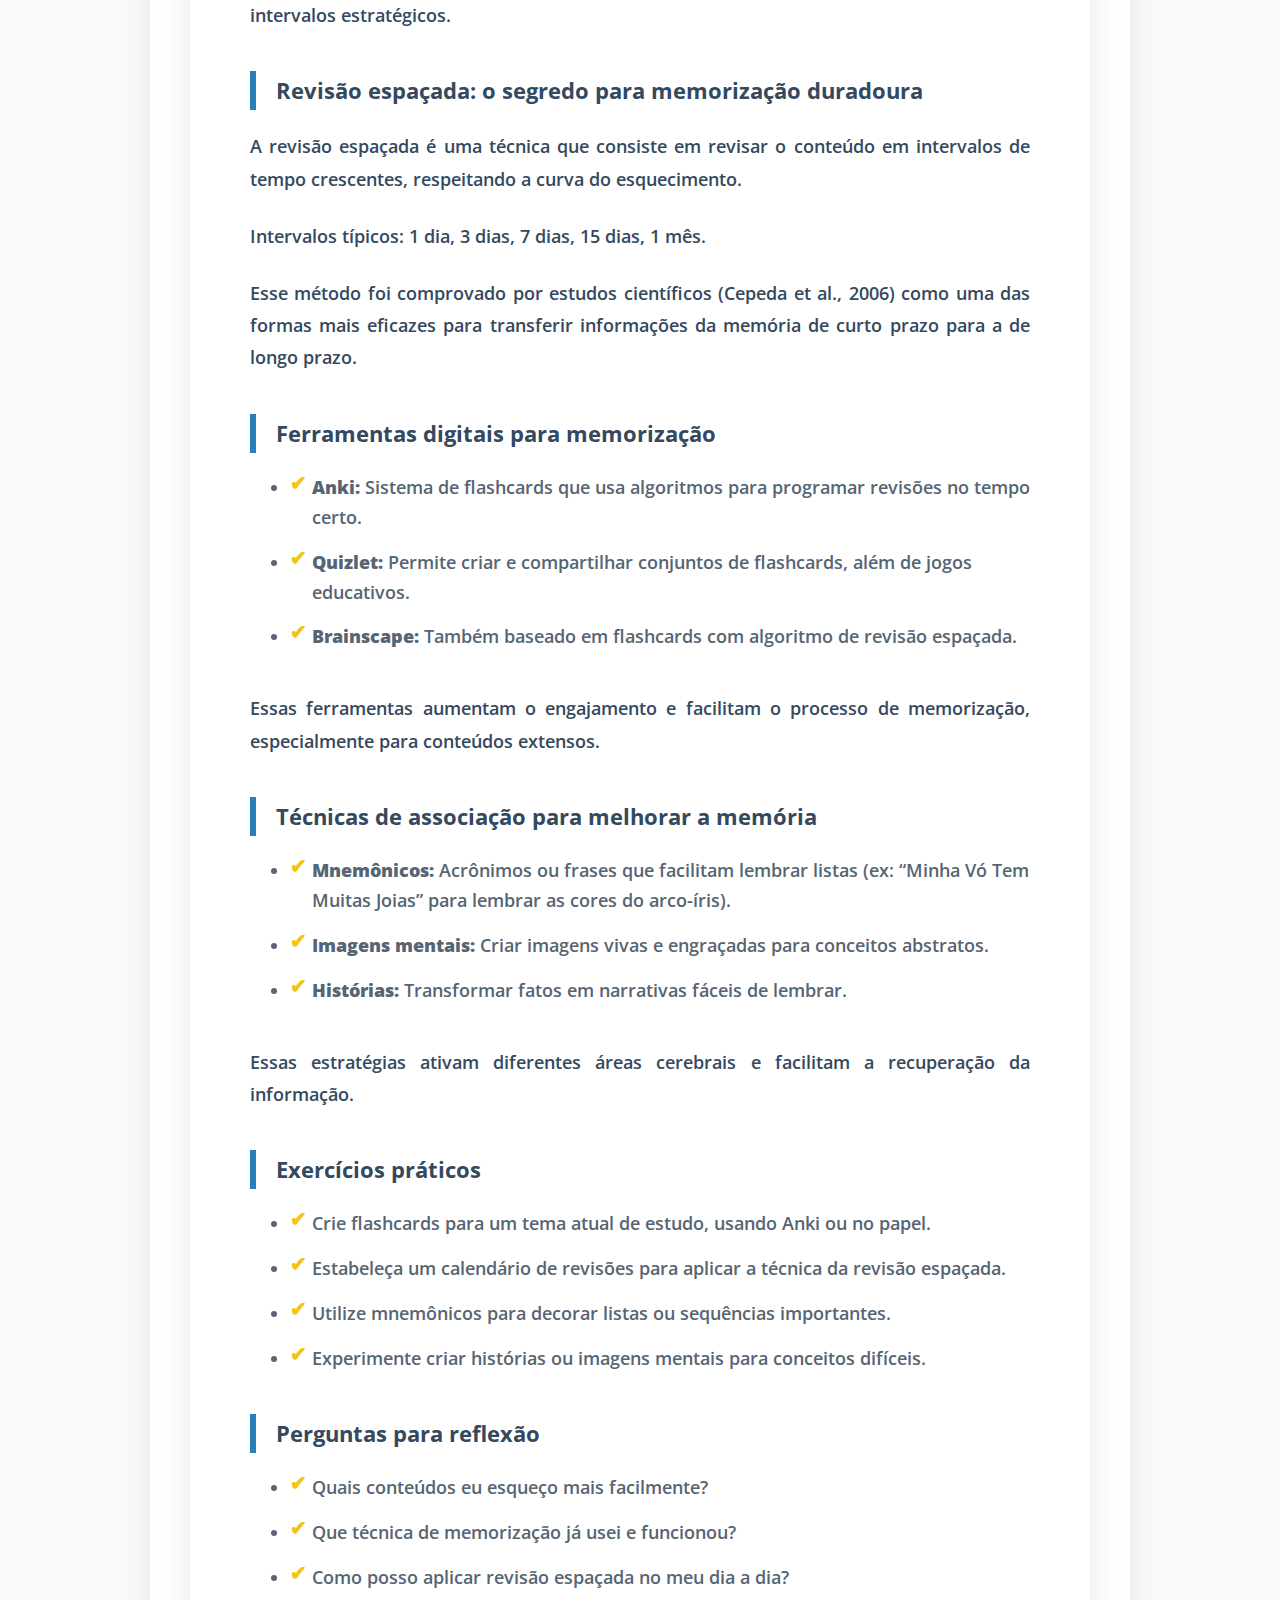
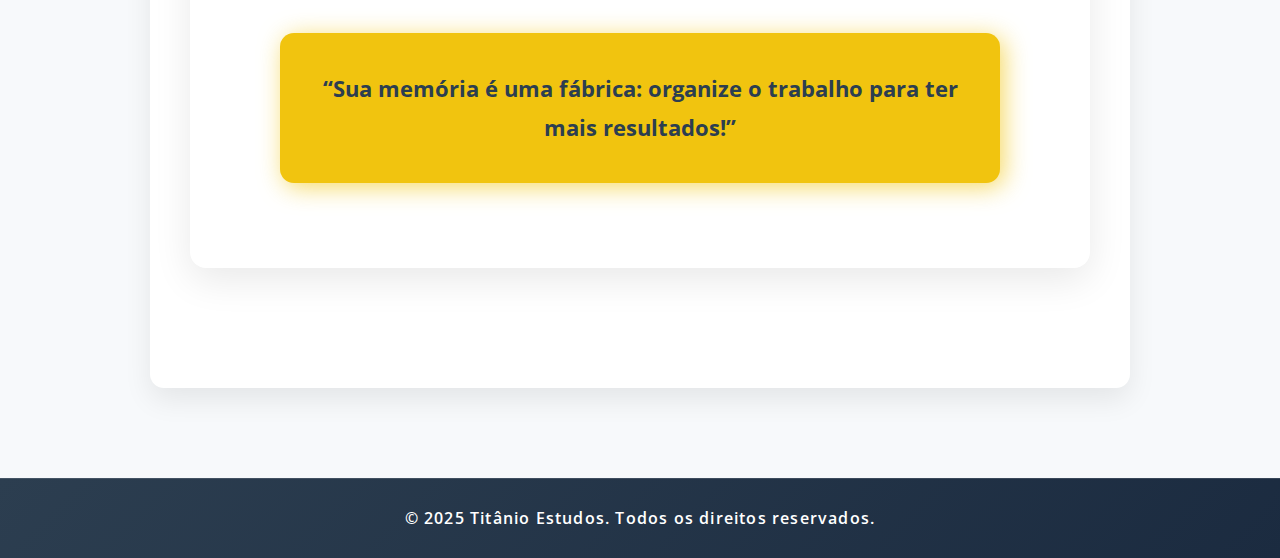
<file: modulo4.html>
<!DOCTYPE html>
<html lang="pt-BR">
<head>
<meta charset="UTF-8" />
<meta name="viewport" content="width=device-width, initial-scale=1" />
<title>Módulo 4 - Memória de Aço | Titânio Estudos</title>
<link rel="stylesheet" href="styles.css" />
<link href="https://fonts.googleapis.com/css2?family=Montserrat:wght@700&family=Open+Sans&family=Raleway:wght@600&display=swap" rel="stylesheet" />
</head>
<body>

<header>
  <div class="header-content">
    <div class="logo">
      <h1>Titânio Estudos</h1>
      <p>Modelos de Prompts Diários para Otimizar seus Estudos</p>
    </div>
    <nav class="nav-links">
      <a href="inicio.html" class="fancy-btn">Início</a>
      <a href="modulos.html" class="fancy-btn">Módulos</a>
      <a href="prompts.html" class="fancy-btn">Prompts</a>
    </nav>
  </div>
</header>
  <main>
   

    <section class="module-detail" aria-label="Detalhes do Módulo 4 - Memória de Aço">
      <h2>Módulo 4: Memória de Aço</h2>

      <h3>Introdução</h3>
      <p>Memorizar é fundamental para qualquer estudante, mas a memorização eficiente vai muito além da simples repetição. Entender como a memória funciona e aplicar técnicas baseadas em evidências científicas pode transformar seus estudos, tornando a fixação do conteúdo mais rápida, duradoura e eficaz.</p>
      <p>Neste módulo, vamos aprofundar nos processos da memória, na curva do esquecimento, e nas estratégias que você pode usar para criar uma verdadeira “memória de aço”.</p>

      <h3>Como funciona a memória: o básico científico</h3>
      <p>A memória humana é dividida em três estágios principais:</p>
      <ul>
        <li><strong>Codificação:</strong> Processo inicial de transformar informações em uma forma que o cérebro possa armazenar. Quanto mais ativa e significativa for a codificação, melhor será a memorização.</li>
        <li><strong>Armazenamento:</strong> Manter a informação codificada no cérebro, que pode ser de curto prazo (minutos a horas) ou de longo prazo (dias, meses, anos).</li>
        <li><strong>Recuperação:</strong> Capacidade de acessar e usar a informação armazenada. É essa fase que chamamos de “lembrar”.</li>
      </ul>
      <p>A neurociência mostra que a memória é baseada em conexões neurais (sinapses), que se fortalecem com o uso repetido e com o estímulo ativo.</p>

      <h3>Curva do esquecimento e sua importância</h3>
      <p>Hermann Ebbinghaus, psicólogo alemão do século XIX, foi o primeiro a estudar sistematicamente a memória. Ele descobriu que esquecemos rapidamente o que aprendemos sem revisões. Essa queda rápida na retenção é chamada de Curva do Esquecimento.</p>

      <p><strong>Dados da Curva:</strong></p>
      <ul>
        <li>Após 1 hora, esquecemos cerca de 50% do conteúdo.</li>
        <li>Após 24 horas, cerca de 70%.</li>
        <li>Após 1 semana, mais de 80%.</li>
      </ul>
      <p>Conclusão: Para fixar o conhecimento, é essencial revisar o conteúdo várias vezes em intervalos estratégicos.</p>

      <h3>Revisão espaçada: o segredo para memorização duradoura</h3>
      <p>A revisão espaçada é uma técnica que consiste em revisar o conteúdo em intervalos de tempo crescentes, respeitando a curva do esquecimento.</p>
      <p>Intervalos típicos: 1 dia, 3 dias, 7 dias, 15 dias, 1 mês.</p>
      <p>Esse método foi comprovado por estudos científicos (Cepeda et al., 2006) como uma das formas mais eficazes para transferir informações da memória de curto prazo para a de longo prazo.</p>

      <h3>Ferramentas digitais para memorização</h3>
      <ul>
        <li><strong>Anki:</strong> Sistema de flashcards que usa algoritmos para programar revisões no tempo certo.</li>
        <li><strong>Quizlet:</strong> Permite criar e compartilhar conjuntos de flashcards, além de jogos educativos.</li>
        <li><strong>Brainscape:</strong> Também baseado em flashcards com algoritmo de revisão espaçada.</li>
      </ul>
      <p>Essas ferramentas aumentam o engajamento e facilitam o processo de memorização, especialmente para conteúdos extensos.</p>

      <h3>Técnicas de associação para melhorar a memória</h3>
      <ul>
        <li><strong>Mnemônicos:</strong> Acrônimos ou frases que facilitam lembrar listas (ex: “Minha Vó Tem Muitas Joias” para lembrar as cores do arco-íris).</li>
        <li><strong>Imagens mentais:</strong> Criar imagens vivas e engraçadas para conceitos abstratos.</li>
        <li><strong>Histórias:</strong> Transformar fatos em narrativas fáceis de lembrar.</li>
      </ul>
      <p>Essas estratégias ativam diferentes áreas cerebrais e facilitam a recuperação da informação.</p>

      <h3>Exercícios práticos</h3>
      <ul>
        <li>Crie flashcards para um tema atual de estudo, usando Anki ou no papel.</li>
        <li>Estabeleça um calendário de revisões para aplicar a técnica da revisão espaçada.</li>
        <li>Utilize mnemônicos para decorar listas ou sequências importantes.</li>
        <li>Experimente criar histórias ou imagens mentais para conceitos difíceis.</li>
      </ul>

      <h3>Perguntas para reflexão</h3>
      <ul>
        <li>Quais conteúdos eu esqueço mais facilmente?</li>
        <li>Que técnica de memorização já usei e funcionou?</li>
        <li>Como posso aplicar revisão espaçada no meu dia a dia?</li>
      </ul>

      <blockquote>“Sua memória é uma fábrica: organize o trabalho para ter mais resultados!”</blockquote>
    </section>
  </main>

  <footer>
    <p>&copy; 2025 Titânio Estudos. Todos os direitos reservados.</p>
  </footer>

  <script>
    window.addEventListener('load', () => {
      const loader = document.getElementById('loader');
      loader.style.opacity = '0';
      setTimeout(() => loader.style.display = 'none', 500);
    });
  </script>

</body>
</html>
</file>
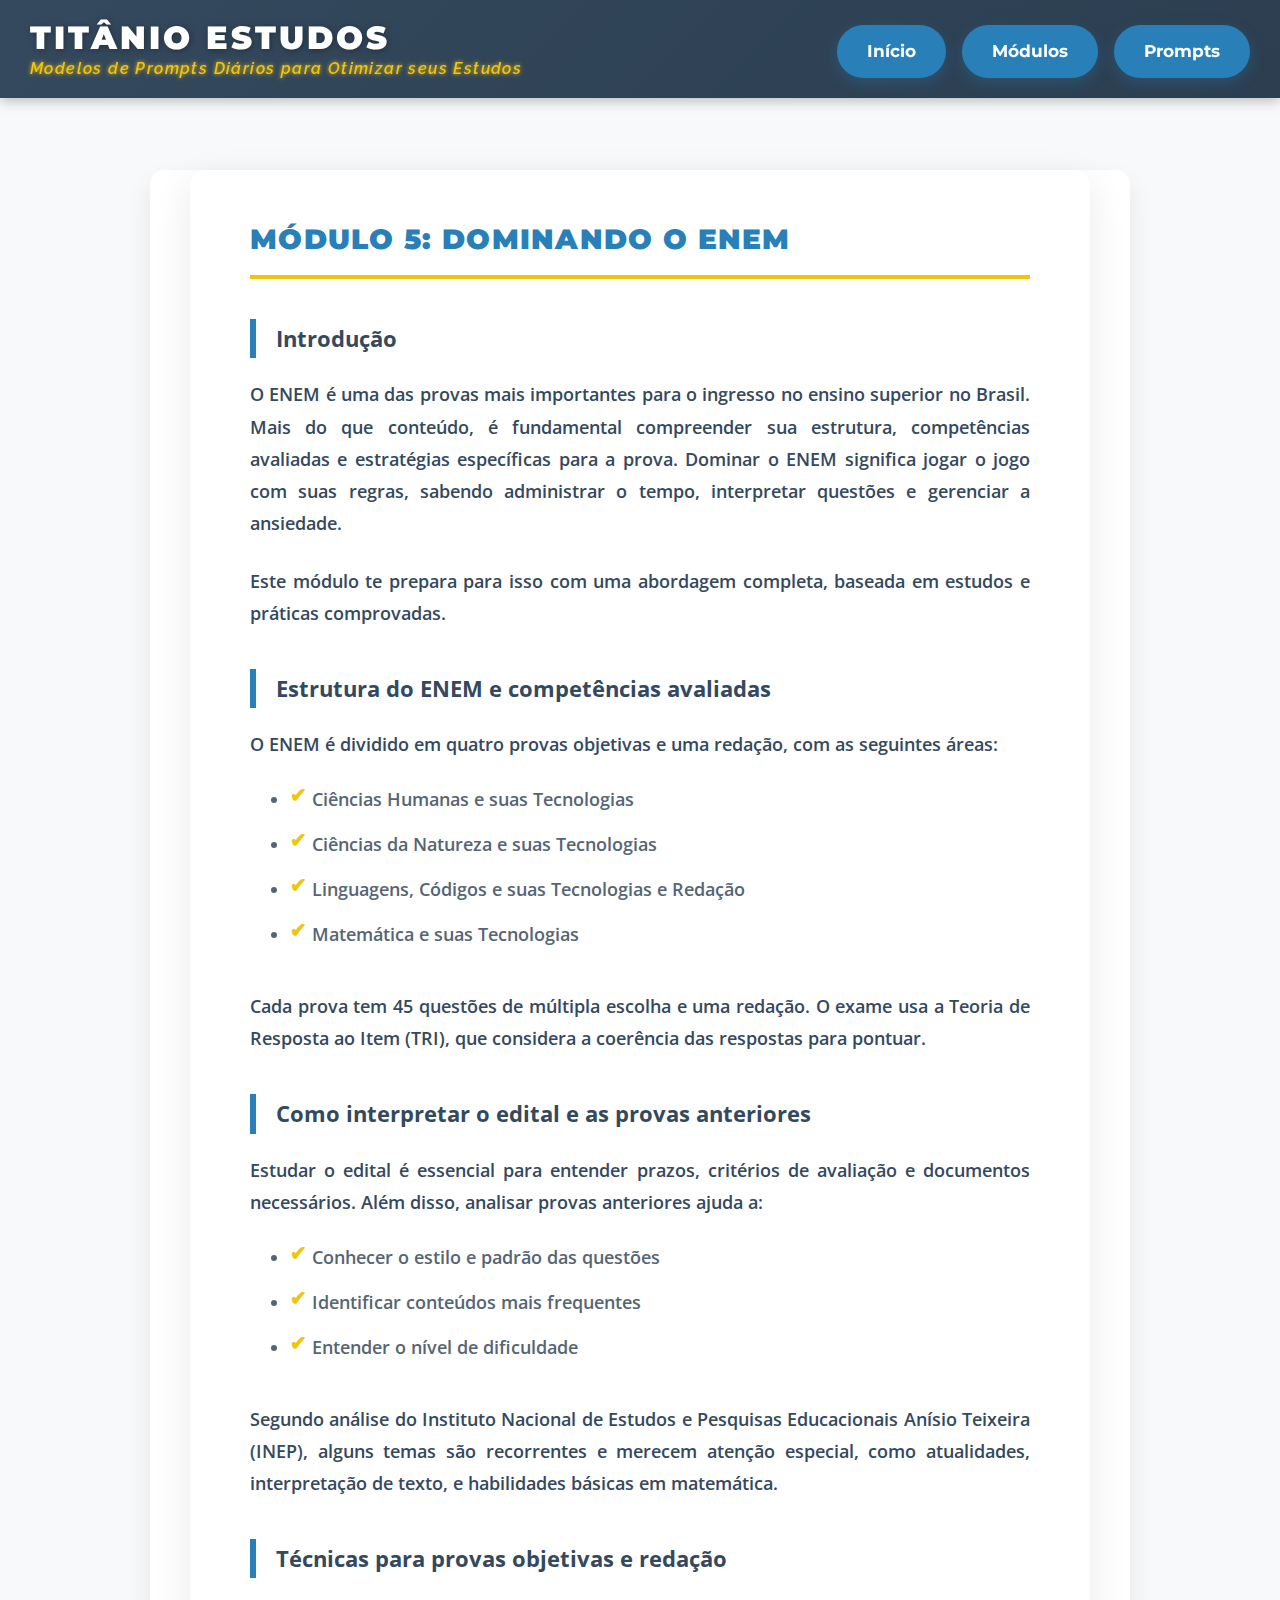
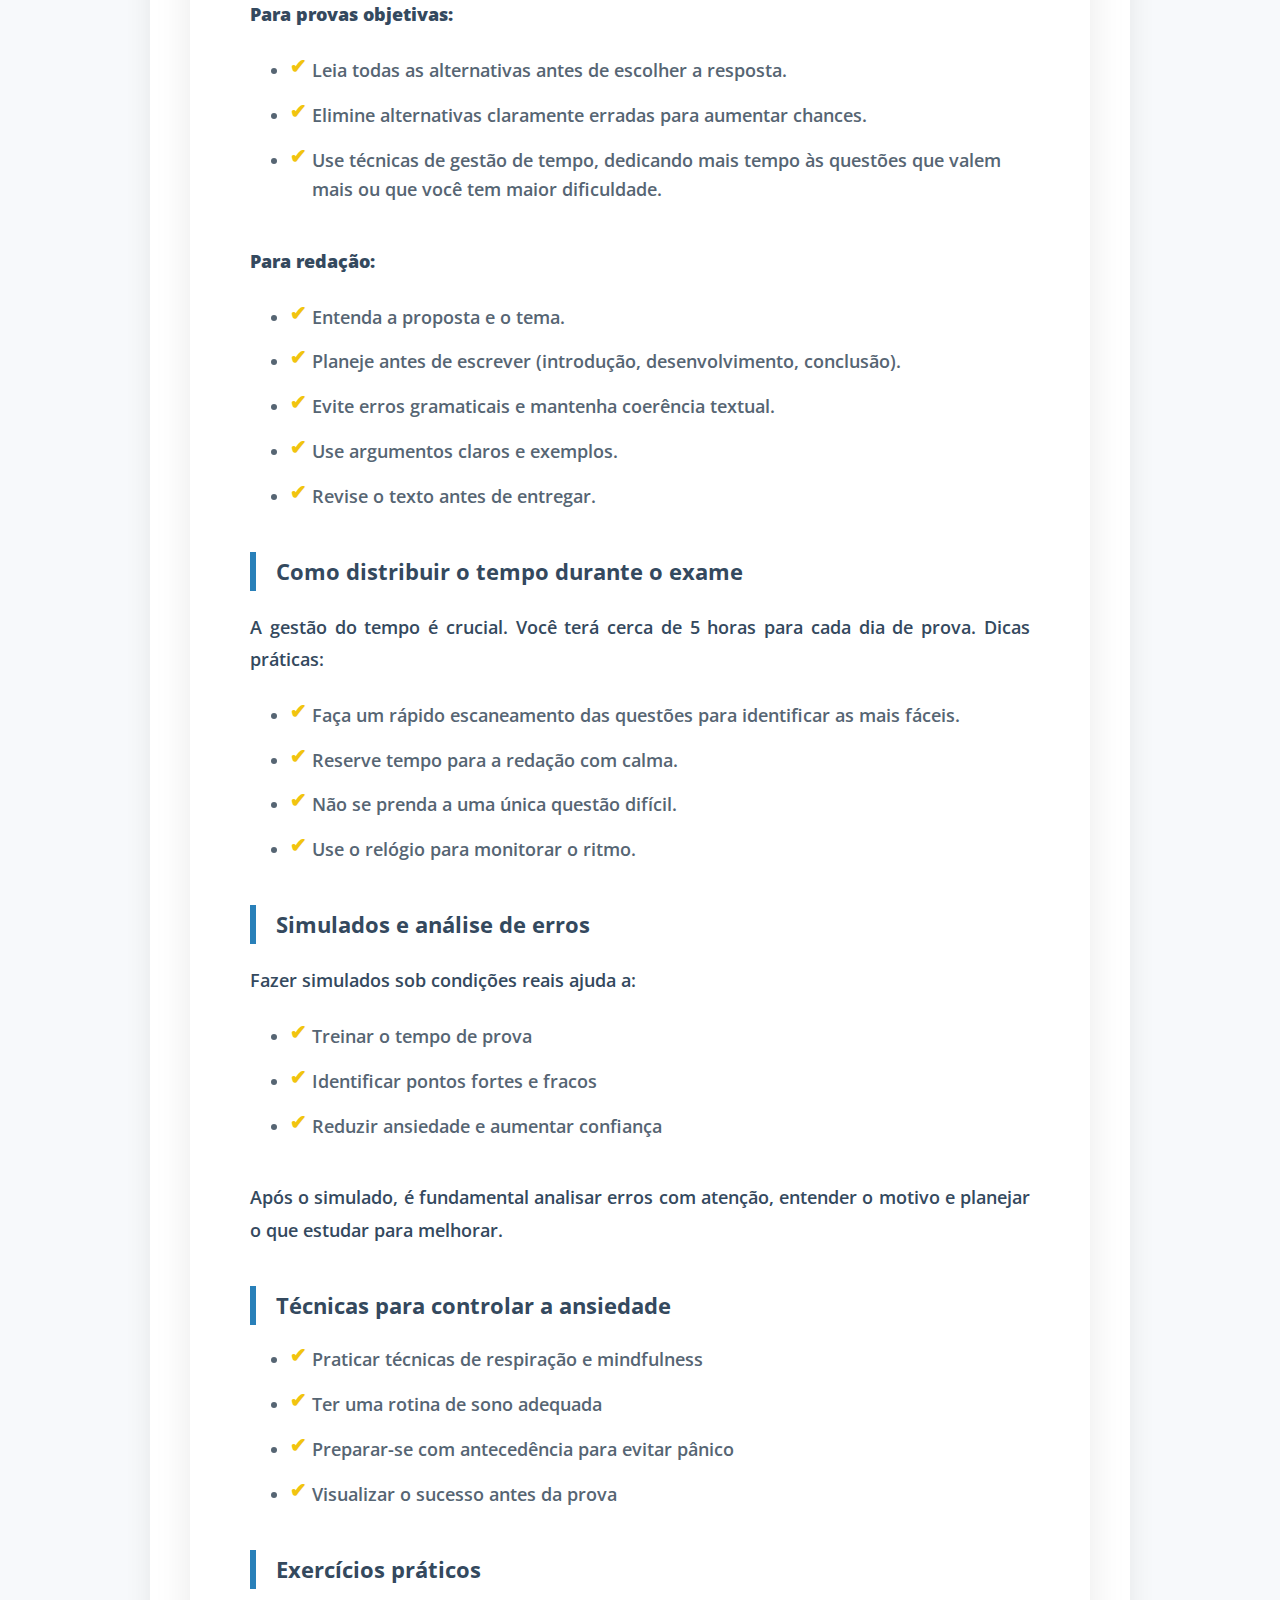
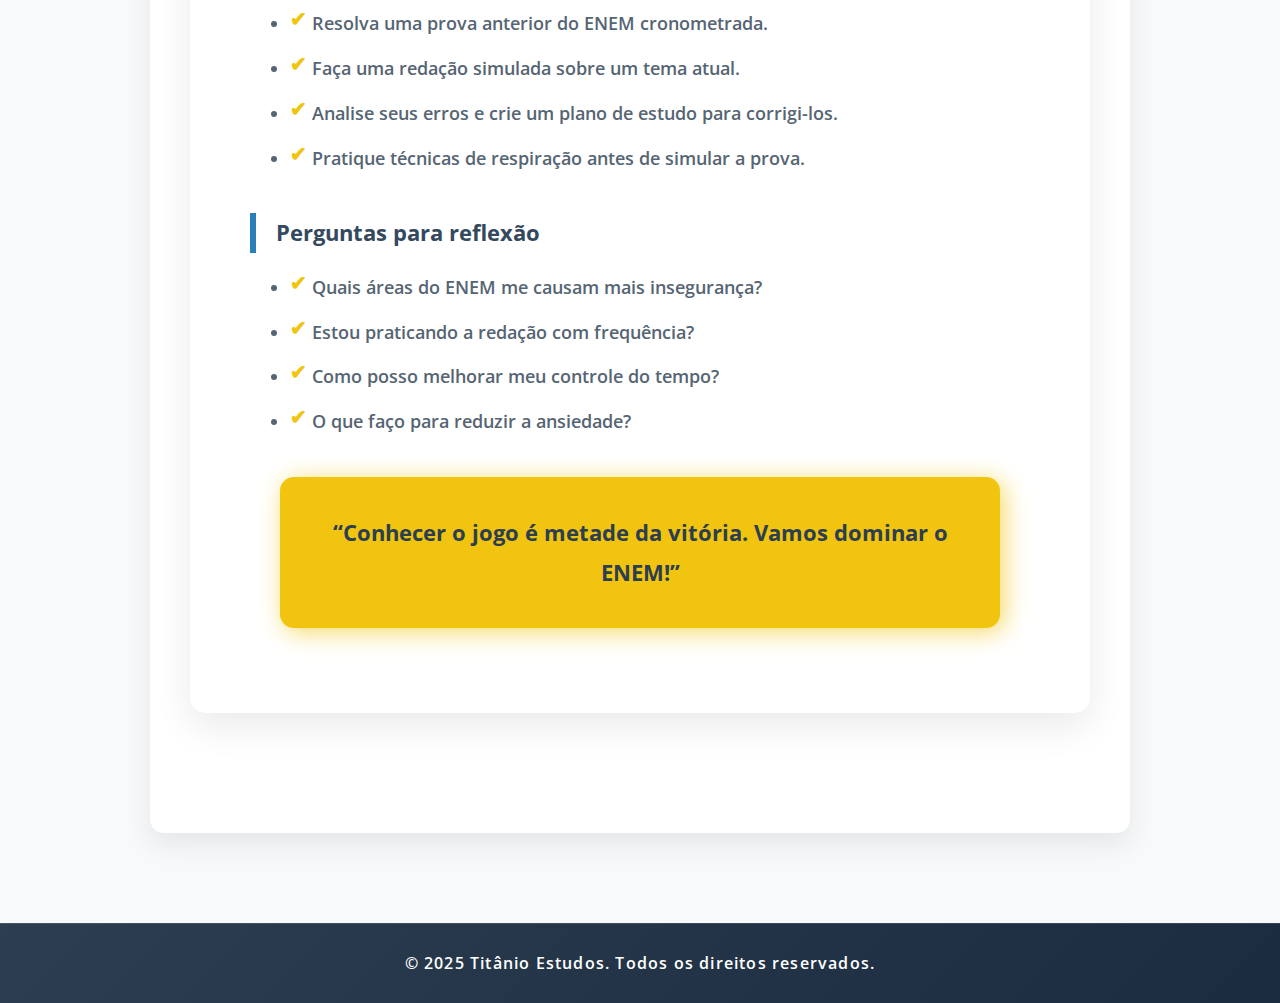
<file: modulo5.html>
<!DOCTYPE html>
<html lang="pt-BR">
<head>
<meta charset="UTF-8" />
<meta name="viewport" content="width=device-width, initial-scale=1" />
<title>Módulo 5 - Dominando o ENEM | Titânio Estudos</title>
<link rel="stylesheet" href="styles.css" />
<link href="https://fonts.googleapis.com/css2?family=Montserrat:wght@700&family=Open+Sans&family=Raleway:wght@600&display=swap" rel="stylesheet" />
</head>
<body>

<header>
  <div class="header-content">
    <div class="logo">
      <h1>Titânio Estudos</h1>
      <p>Modelos de Prompts Diários para Otimizar seus Estudos</p>
    </div>
    <nav class="nav-links">
      <a href="index.html" class="fancy-btn">Início</a>
      <a href="modulos.html" class="fancy-btn">Módulos</a>
      <a href="prompts.html" class="fancy-btn">Prompts</a>
    </nav>
  </div>
</header>
  <main>


    <section class="module-detail" aria-label="Detalhes do Módulo 5 - Dominando o ENEM">
      <h2>Módulo 5: Dominando o ENEM</h2>

      <h3>Introdução</h3>
      <p>O ENEM é uma das provas mais importantes para o ingresso no ensino superior no Brasil. Mais do que conteúdo, é fundamental compreender sua estrutura, competências avaliadas e estratégias específicas para a prova. Dominar o ENEM significa jogar o jogo com suas regras, sabendo administrar o tempo, interpretar questões e gerenciar a ansiedade.</p>
      <p>Este módulo te prepara para isso com uma abordagem completa, baseada em estudos e práticas comprovadas.</p>

      <h3>Estrutura do ENEM e competências avaliadas</h3>
      <p>O ENEM é dividido em quatro provas objetivas e uma redação, com as seguintes áreas:</p>
      <ul>
        <li>Ciências Humanas e suas Tecnologias</li>
        <li>Ciências da Natureza e suas Tecnologias</li>
        <li>Linguagens, Códigos e suas Tecnologias e Redação</li>
        <li>Matemática e suas Tecnologias</li>
      </ul>
      <p>Cada prova tem 45 questões de múltipla escolha e uma redação. O exame usa a Teoria de Resposta ao Item (TRI), que considera a coerência das respostas para pontuar.</p>

      <h3>Como interpretar o edital e as provas anteriores</h3>
      <p>Estudar o edital é essencial para entender prazos, critérios de avaliação e documentos necessários. Além disso, analisar provas anteriores ajuda a:</p>
      <ul>
        <li>Conhecer o estilo e padrão das questões</li>
        <li>Identificar conteúdos mais frequentes</li>
        <li>Entender o nível de dificuldade</li>
      </ul>
      <p>Segundo análise do Instituto Nacional de Estudos e Pesquisas Educacionais Anísio Teixeira (INEP), alguns temas são recorrentes e merecem atenção especial, como atualidades, interpretação de texto, e habilidades básicas em matemática.</p>

      <h3>Técnicas para provas objetivas e redação</h3>
      <p><strong>Para provas objetivas:</strong></p>
      <ul>
        <li>Leia todas as alternativas antes de escolher a resposta.</li>
        <li>Elimine alternativas claramente erradas para aumentar chances.</li>
        <li>Use técnicas de gestão de tempo, dedicando mais tempo às questões que valem mais ou que você tem maior dificuldade.</li>
      </ul>
      <p><strong>Para redação:</strong></p>
      <ul>
        <li>Entenda a proposta e o tema.</li>
        <li>Planeje antes de escrever (introdução, desenvolvimento, conclusão).</li>
        <li>Evite erros gramaticais e mantenha coerência textual.</li>
        <li>Use argumentos claros e exemplos.</li>
        <li>Revise o texto antes de entregar.</li>
      </ul>

      <h3>Como distribuir o tempo durante o exame</h3>
      <p>A gestão do tempo é crucial. Você terá cerca de 5 horas para cada dia de prova. Dicas práticas:</p>
      <ul>
        <li>Faça um rápido escaneamento das questões para identificar as mais fáceis.</li>
        <li>Reserve tempo para a redação com calma.</li>
        <li>Não se prenda a uma única questão difícil.</li>
        <li>Use o relógio para monitorar o ritmo.</li>
      </ul>

      <h3>Simulados e análise de erros</h3>
      <p>Fazer simulados sob condições reais ajuda a:</p>
      <ul>
        <li>Treinar o tempo de prova</li>
        <li>Identificar pontos fortes e fracos</li>
        <li>Reduzir ansiedade e aumentar confiança</li>
      </ul>
      <p>Após o simulado, é fundamental analisar erros com atenção, entender o motivo e planejar o que estudar para melhorar.</p>

      <h3>Técnicas para controlar a ansiedade</h3>
      <ul>
        <li>Praticar técnicas de respiração e mindfulness</li>
        <li>Ter uma rotina de sono adequada</li>
        <li>Preparar-se com antecedência para evitar pânico</li>
        <li>Visualizar o sucesso antes da prova</li>
      </ul>

      <h3>Exercícios práticos</h3>
      <ul>
        <li>Resolva uma prova anterior do ENEM cronometrada.</li>
        <li>Faça uma redação simulada sobre um tema atual.</li>
        <li>Analise seus erros e crie um plano de estudo para corrigi-los.</li>
        <li>Pratique técnicas de respiração antes de simular a prova.</li>
      </ul>

      <h3>Perguntas para reflexão</h3>
      <ul>
        <li>Quais áreas do ENEM me causam mais insegurança?</li>
        <li>Estou praticando a redação com frequência?</li>
        <li>Como posso melhorar meu controle do tempo?</li>
        <li>O que faço para reduzir a ansiedade?</li>
      </ul>

      <blockquote>“Conhecer o jogo é metade da vitória. Vamos dominar o ENEM!”</blockquote>
    </section>
  </main>

  <footer>
    <p>&copy; 2025 Titânio Estudos. Todos os direitos reservados.</p>
  </footer>

  <script>
    window.addEventListener('load', () => {
      const loader = document.getElementById('loader');
      loader.style.opacity = '0';
      setTimeout(() => loader.style.display = 'none', 500);
    });
  </script>

</body>
</html>
</file>
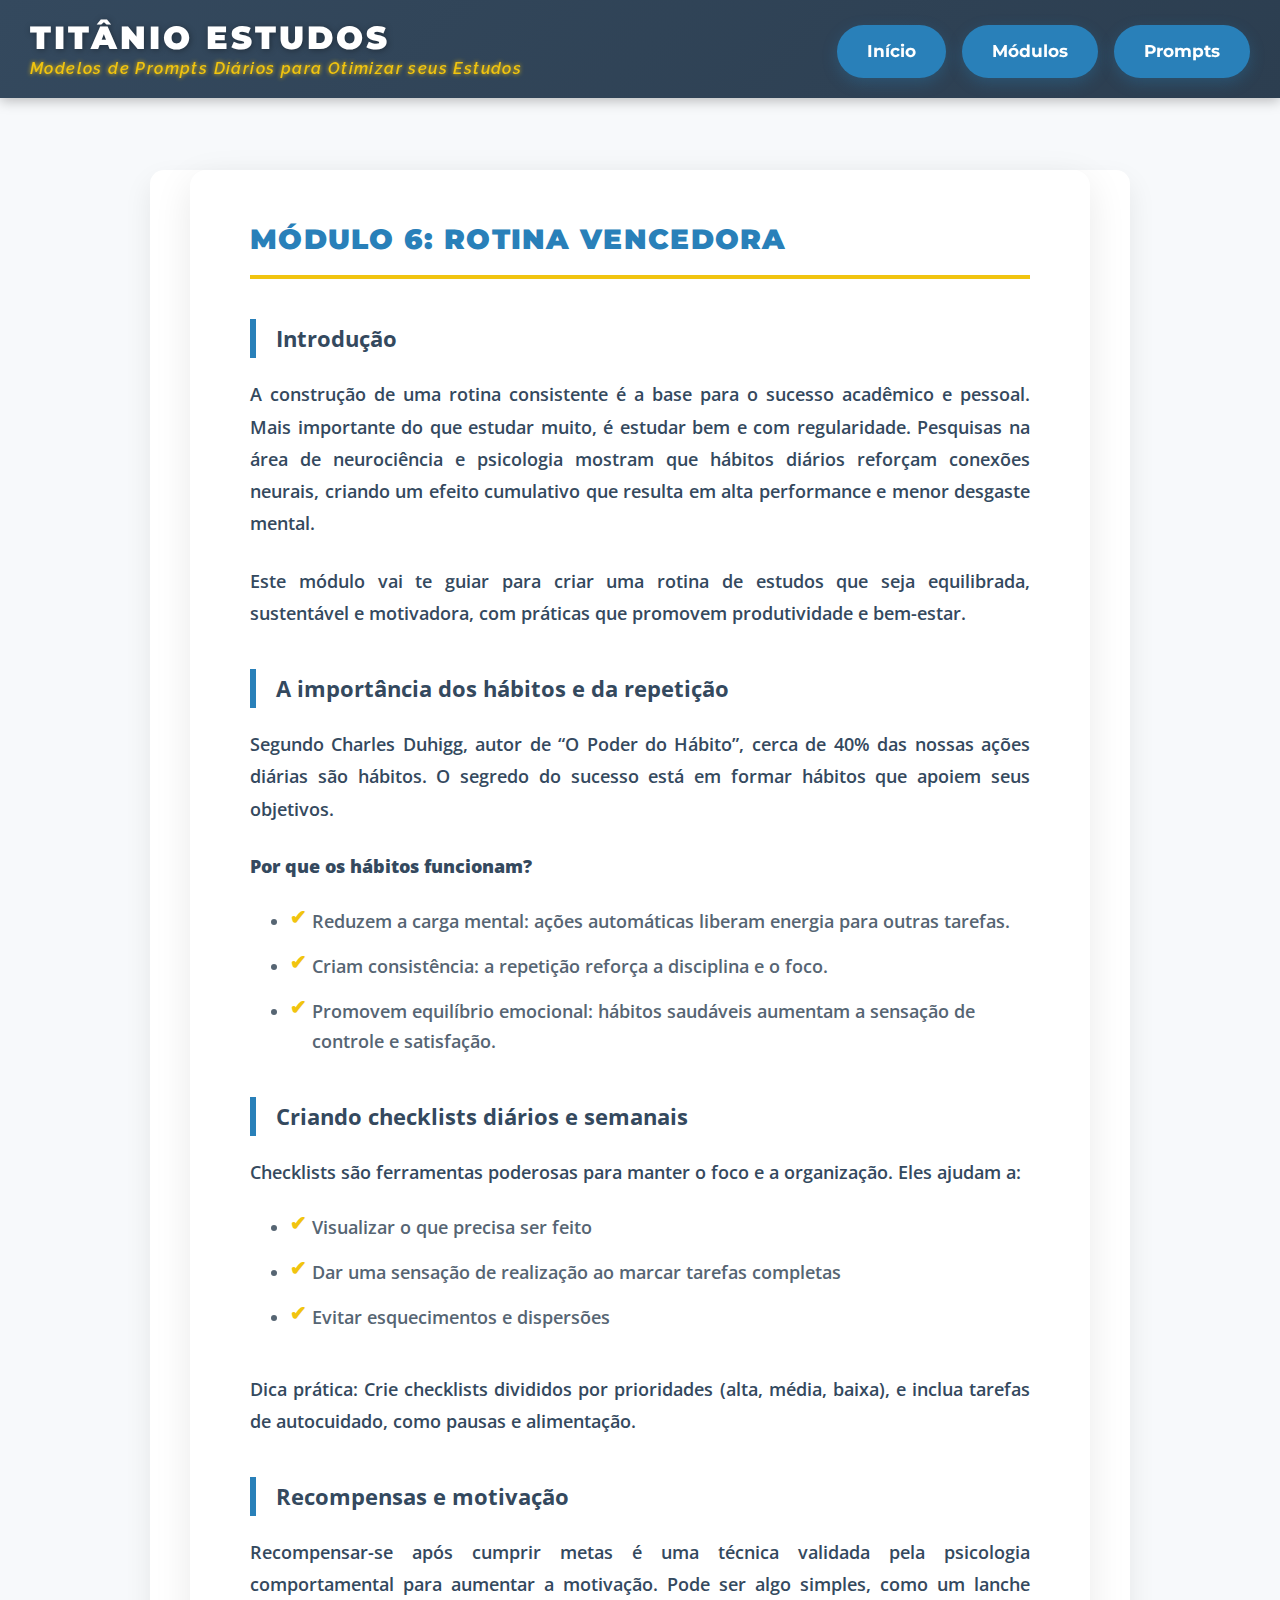
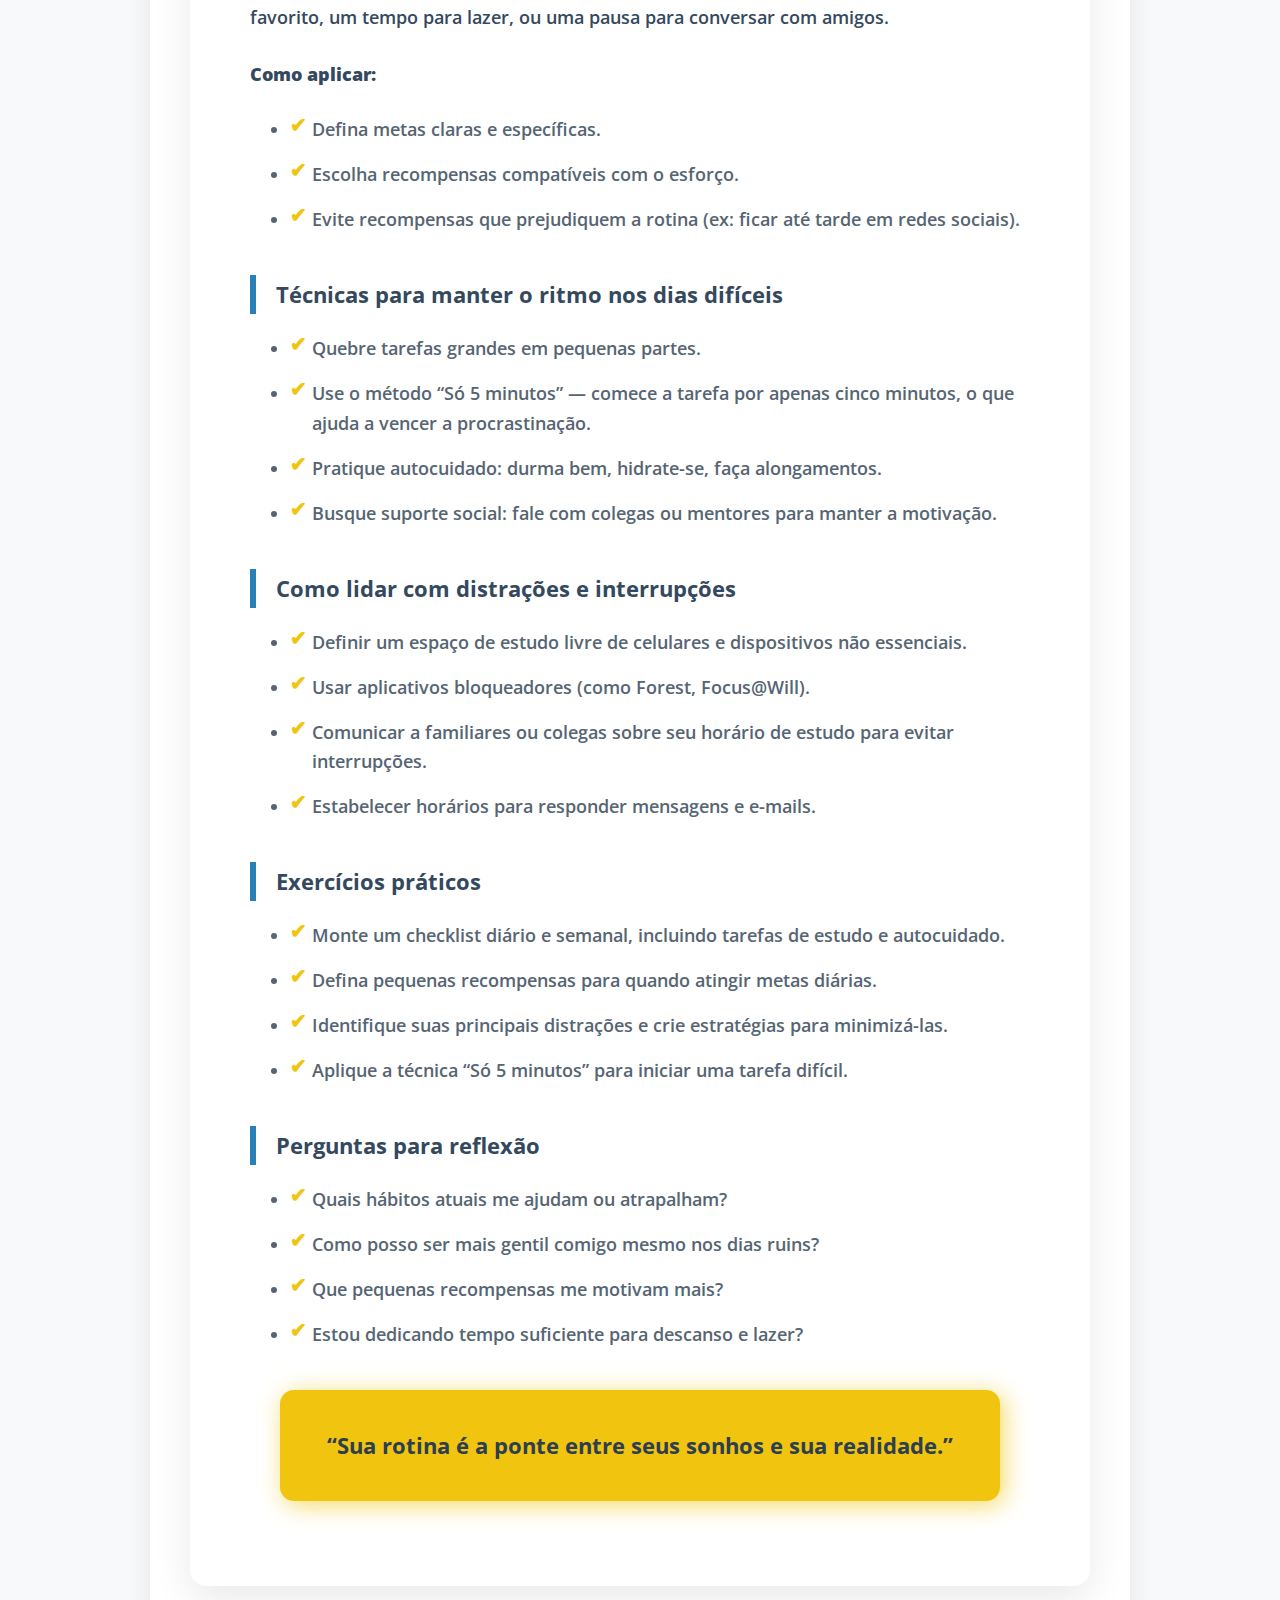
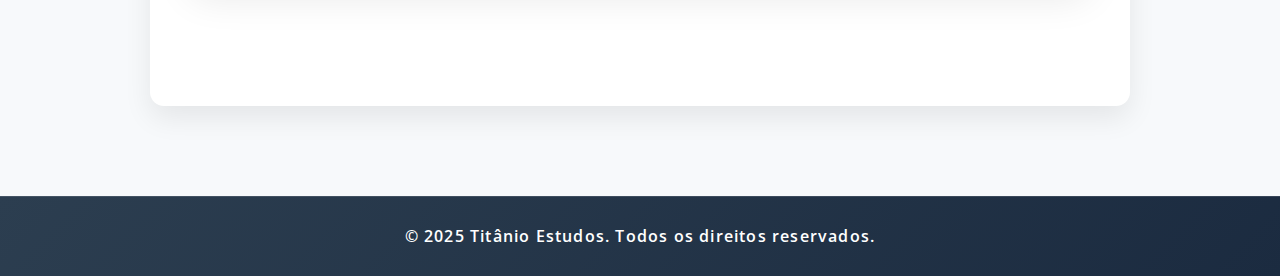
<file: modulo6.html>
<!DOCTYPE html>
<html lang="pt-BR">
<head>
<meta charset="UTF-8" />
<meta name="viewport" content="width=device-width, initial-scale=1" />
<title>Módulo 6 - Rotina Vencedora | Titânio Estudos</title>
<link rel="stylesheet" href="styles.css" />
<link href="https://fonts.googleapis.com/css2?family=Montserrat:wght@700&family=Open+Sans&family=Raleway:wght@600&display=swap" rel="stylesheet" />
</head>
<body>

<header>
  <div class="header-content">
    <div class="logo">
      <h1>Titânio Estudos</h1>
      <p>Modelos de Prompts Diários para Otimizar seus Estudos</p>
    </div>
    <nav class="nav-links">
      <a href="inicio.html" class="fancy-btn">Início</a>
      <a href="modulos.html" class="fancy-btn">Módulos</a>
      <a href="prompts.html" class="fancy-btn">Prompts</a>
    </nav>
  </div>
</header>
  <main>
  

    <section class="module-detail" aria-label="Detalhes do Módulo 6 - Rotina Vencedora">
      <h2>Módulo 6: Rotina Vencedora</h2>

      <h3>Introdução</h3>
      <p>A construção de uma rotina consistente é a base para o sucesso acadêmico e pessoal. Mais importante do que estudar muito, é estudar bem e com regularidade. Pesquisas na área de neurociência e psicologia mostram que hábitos diários reforçam conexões neurais, criando um efeito cumulativo que resulta em alta performance e menor desgaste mental.</p>
      <p>Este módulo vai te guiar para criar uma rotina de estudos que seja equilibrada, sustentável e motivadora, com práticas que promovem produtividade e bem-estar.</p>

      <h3>A importância dos hábitos e da repetição</h3>
      <p>Segundo Charles Duhigg, autor de “O Poder do Hábito”, cerca de 40% das nossas ações diárias são hábitos. O segredo do sucesso está em formar hábitos que apoiem seus objetivos.</p>
      <p><strong>Por que os hábitos funcionam?</strong></p>
      <ul>
        <li>Reduzem a carga mental: ações automáticas liberam energia para outras tarefas.</li>
        <li>Criam consistência: a repetição reforça a disciplina e o foco.</li>
        <li>Promovem equilíbrio emocional: hábitos saudáveis aumentam a sensação de controle e satisfação.</li>
      </ul>

      <h3>Criando checklists diários e semanais</h3>
      <p>Checklists são ferramentas poderosas para manter o foco e a organização. Eles ajudam a:</p>
      <ul>
        <li>Visualizar o que precisa ser feito</li>
        <li>Dar uma sensação de realização ao marcar tarefas completas</li>
        <li>Evitar esquecimentos e dispersões</li>
      </ul>
      <p>Dica prática: Crie checklists divididos por prioridades (alta, média, baixa), e inclua tarefas de autocuidado, como pausas e alimentação.</p>

      <h3>Recompensas e motivação</h3>
      <p>Recompensar-se após cumprir metas é uma técnica validada pela psicologia comportamental para aumentar a motivação. Pode ser algo simples, como um lanche favorito, um tempo para lazer, ou uma pausa para conversar com amigos.</p>
      <p><strong>Como aplicar:</strong></p>
      <ul>
        <li>Defina metas claras e específicas.</li>
        <li>Escolha recompensas compatíveis com o esforço.</li>
        <li>Evite recompensas que prejudiquem a rotina (ex: ficar até tarde em redes sociais).</li>
      </ul>

      <h3>Técnicas para manter o ritmo nos dias difíceis</h3>
      <ul>
        <li>Quebre tarefas grandes em pequenas partes.</li>
        <li>Use o método “Só 5 minutos” — comece a tarefa por apenas cinco minutos, o que ajuda a vencer a procrastinação.</li>
        <li>Pratique autocuidado: durma bem, hidrate-se, faça alongamentos.</li>
        <li>Busque suporte social: fale com colegas ou mentores para manter a motivação.</li>
      </ul>

      <h3>Como lidar com distrações e interrupções</h3>
      <ul>
        <li>Definir um espaço de estudo livre de celulares e dispositivos não essenciais.</li>
        <li>Usar aplicativos bloqueadores (como Forest, Focus@Will).</li>
        <li>Comunicar a familiares ou colegas sobre seu horário de estudo para evitar interrupções.</li>
        <li>Estabelecer horários para responder mensagens e e-mails.</li>
      </ul>

      <h3>Exercícios práticos</h3>
      <ul>
        <li>Monte um checklist diário e semanal, incluindo tarefas de estudo e autocuidado.</li>
        <li>Defina pequenas recompensas para quando atingir metas diárias.</li>
        <li>Identifique suas principais distrações e crie estratégias para minimizá-las.</li>
        <li>Aplique a técnica “Só 5 minutos” para iniciar uma tarefa difícil.</li>
      </ul>

      <h3>Perguntas para reflexão</h3>
      <ul>
        <li>Quais hábitos atuais me ajudam ou atrapalham?</li>
        <li>Como posso ser mais gentil comigo mesmo nos dias ruins?</li>
        <li>Que pequenas recompensas me motivam mais?</li>
        <li>Estou dedicando tempo suficiente para descanso e lazer?</li>
      </ul>

      <blockquote>“Sua rotina é a ponte entre seus sonhos e sua realidade.”</blockquote>
    </section>
  </main>

  <footer>
    <p>&copy; 2025 Titânio Estudos. Todos os direitos reservados.</p>
  </footer>

  <script>
    window.addEventListener('load', () => {
      const loader = document.getElementById('loader');
      loader.style.opacity = '0';
      setTimeout(() => loader.style.display = 'none', 500);
    });
  </script>

</body>
</html>
</file>
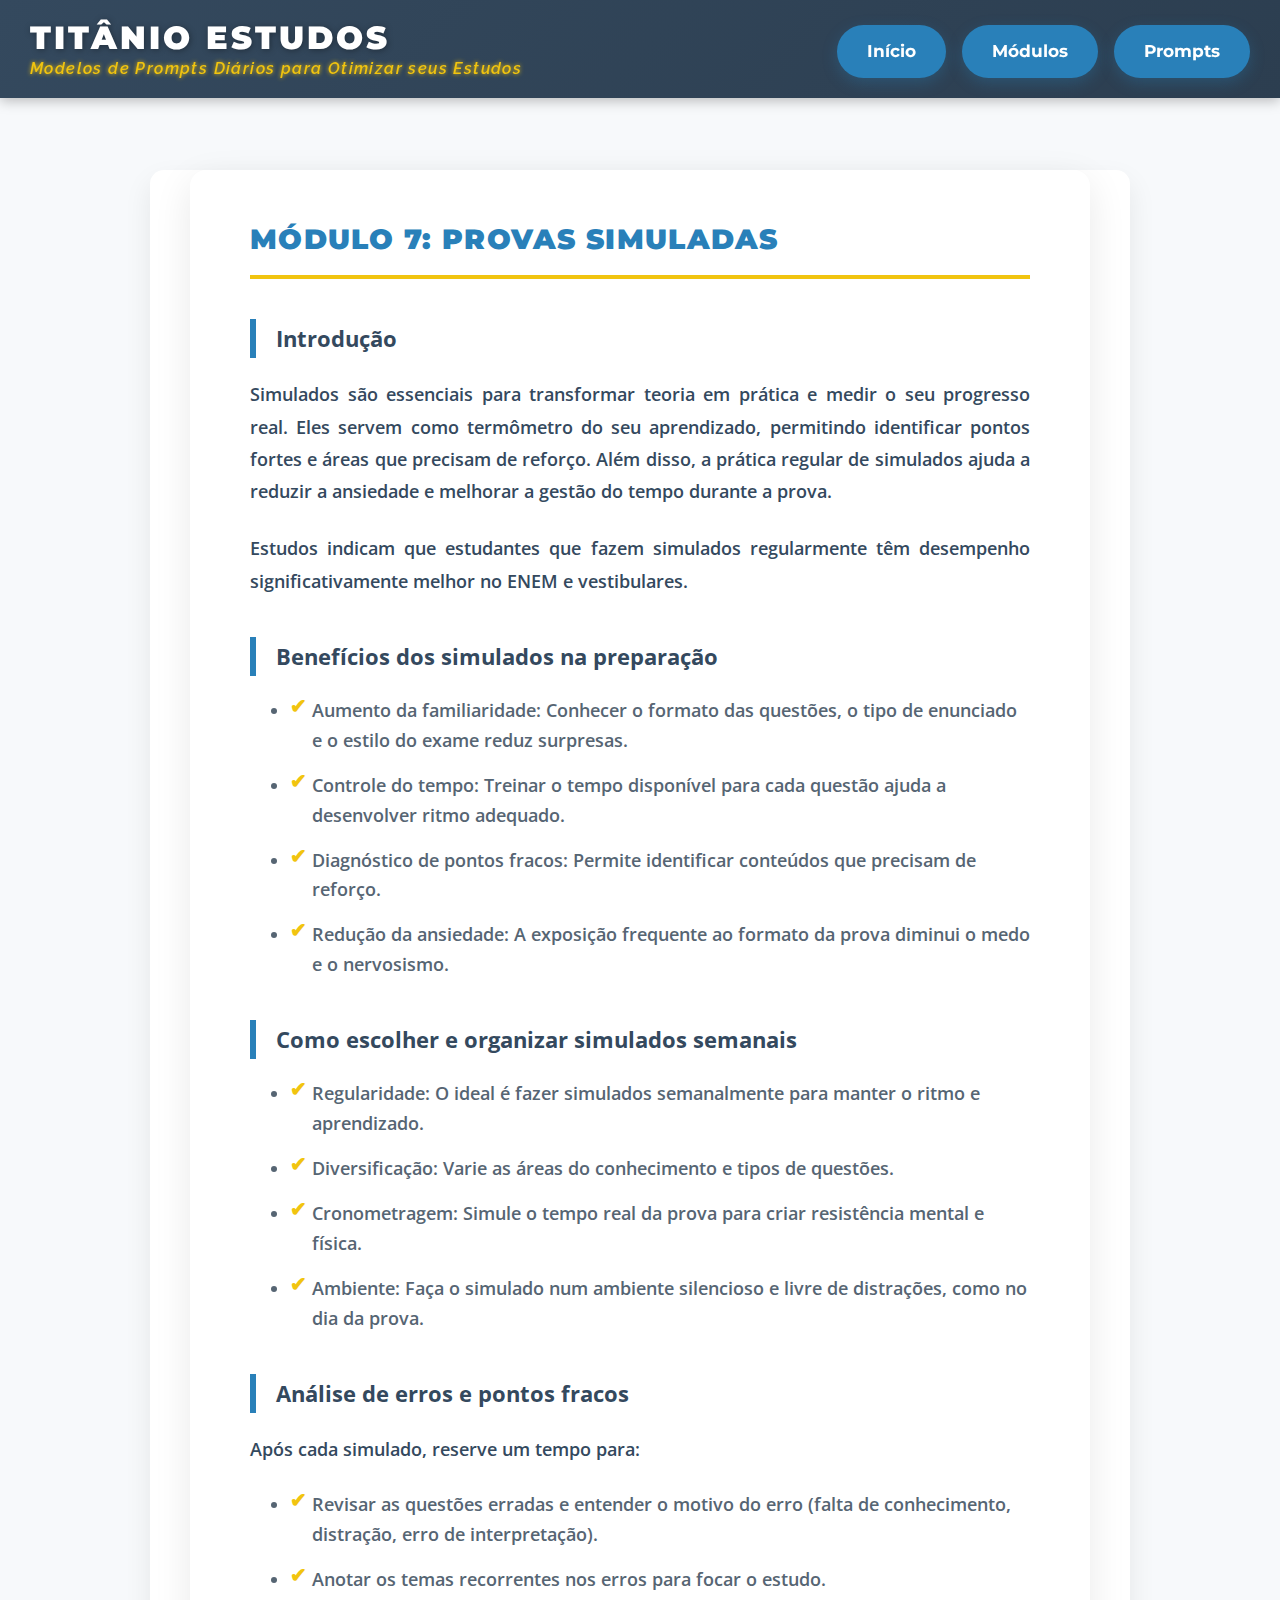
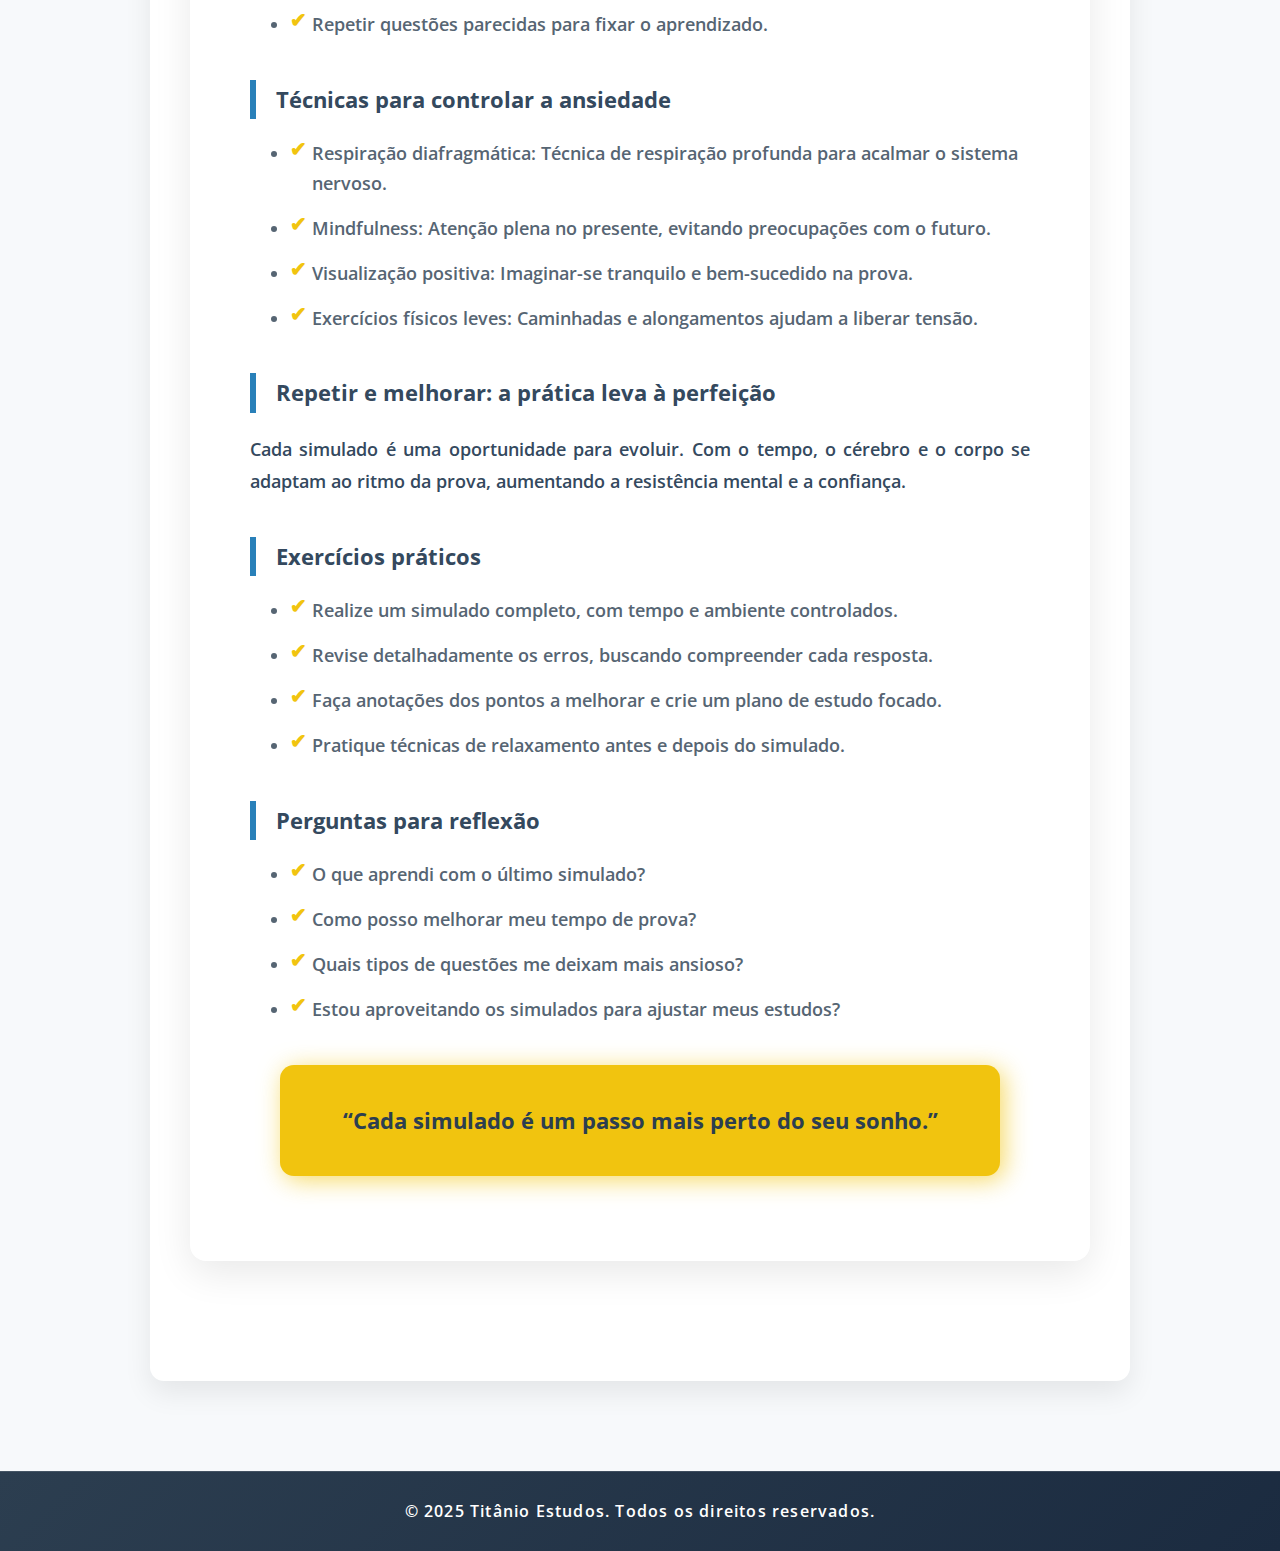
<file: modulo7.html>
<!DOCTYPE html>
<html lang="pt-BR">
<head>
<meta charset="UTF-8" />
<meta name="viewport" content="width=device-width, initial-scale=1" />
<title>Módulo 7 - Provas Simuladas | Titânio Estudos</title>
<link rel="stylesheet" href="styles.css" />
<link href="https://fonts.googleapis.com/css2?family=Montserrat:wght@700&family=Open+Sans&family=Raleway:wght@600&display=swap" rel="stylesheet" />
</head>
<body>

<header>
  <div class="header-content">
    <div class="logo">
      <h1>Titânio Estudos</h1>
      <p>Modelos de Prompts Diários para Otimizar seus Estudos</p>
    </div>
    <nav class="nav-links">
      <a href="index.html" class="fancy-btn">Início</a>
      <a href="modulos.html" class="fancy-btn">Módulos</a>
      <a href="prompts.html" class="fancy-btn">Prompts</a>
    </nav>
  </div>
</header>

  <main>
  

    <section class="module-detail" aria-label="Detalhes do Módulo 7 - Provas Simuladas">
      <h2>Módulo 7: Provas Simuladas</h2>

      <h3>Introdução</h3>
      <p>Simulados são essenciais para transformar teoria em prática e medir o seu progresso real. Eles servem como termômetro do seu aprendizado, permitindo identificar pontos fortes e áreas que precisam de reforço. Além disso, a prática regular de simulados ajuda a reduzir a ansiedade e melhorar a gestão do tempo durante a prova.</p>
      <p>Estudos indicam que estudantes que fazem simulados regularmente têm desempenho significativamente melhor no ENEM e vestibulares.</p>

      <h3>Benefícios dos simulados na preparação</h3>
      <ul>
        <li>Aumento da familiaridade: Conhecer o formato das questões, o tipo de enunciado e o estilo do exame reduz surpresas.</li>
        <li>Controle do tempo: Treinar o tempo disponível para cada questão ajuda a desenvolver ritmo adequado.</li>
        <li>Diagnóstico de pontos fracos: Permite identificar conteúdos que precisam de reforço.</li>
        <li>Redução da ansiedade: A exposição frequente ao formato da prova diminui o medo e o nervosismo.</li>
      </ul>

      <h3>Como escolher e organizar simulados semanais</h3>
      <ul>
        <li>Regularidade: O ideal é fazer simulados semanalmente para manter o ritmo e aprendizado.</li>
        <li>Diversificação: Varie as áreas do conhecimento e tipos de questões.</li>
        <li>Cronometragem: Simule o tempo real da prova para criar resistência mental e física.</li>
        <li>Ambiente: Faça o simulado num ambiente silencioso e livre de distrações, como no dia da prova.</li>
      </ul>

      <h3>Análise de erros e pontos fracos</h3>
      <p>Após cada simulado, reserve um tempo para:</p>
      <ul>
        <li>Revisar as questões erradas e entender o motivo do erro (falta de conhecimento, distração, erro de interpretação).</li>
        <li>Anotar os temas recorrentes nos erros para focar o estudo.</li>
        <li>Repetir questões parecidas para fixar o aprendizado.</li>
      </ul>

      <h3>Técnicas para controlar a ansiedade</h3>
      <ul>
        <li>Respiração diafragmática: Técnica de respiração profunda para acalmar o sistema nervoso.</li>
        <li>Mindfulness: Atenção plena no presente, evitando preocupações com o futuro.</li>
        <li>Visualização positiva: Imaginar-se tranquilo e bem-sucedido na prova.</li>
        <li>Exercícios físicos leves: Caminhadas e alongamentos ajudam a liberar tensão.</li>
      </ul>

      <h3>Repetir e melhorar: a prática leva à perfeição</h3>
      <p>Cada simulado é uma oportunidade para evoluir. Com o tempo, o cérebro e o corpo se adaptam ao ritmo da prova, aumentando a resistência mental e a confiança.</p>

      <h3>Exercícios práticos</h3>
      <ul>
        <li>Realize um simulado completo, com tempo e ambiente controlados.</li>
        <li>Revise detalhadamente os erros, buscando compreender cada resposta.</li>
        <li>Faça anotações dos pontos a melhorar e crie um plano de estudo focado.</li>
        <li>Pratique técnicas de relaxamento antes e depois do simulado.</li>
      </ul>

      <h3>Perguntas para reflexão</h3>
      <ul>
        <li>O que aprendi com o último simulado?</li>
        <li>Como posso melhorar meu tempo de prova?</li>
        <li>Quais tipos de questões me deixam mais ansioso?</li>
        <li>Estou aproveitando os simulados para ajustar meus estudos?</li>
      </ul>

      <blockquote>“Cada simulado é um passo mais perto do seu sonho.”</blockquote>
    </section>
  </main>

  <footer>
    <p>&copy; 2025 Titânio Estudos. Todos os direitos reservados.</p>
  </footer>

  <script>
    window.addEventListener('load', () => {
      const loader = document.getElementById('loader');
      loader.style.opacity = '0';
      setTimeout(() => loader.style.display = 'none', 500);
    });
  </script>
<script src="header-scroll.js"></script>
</body>
</html>
</file>
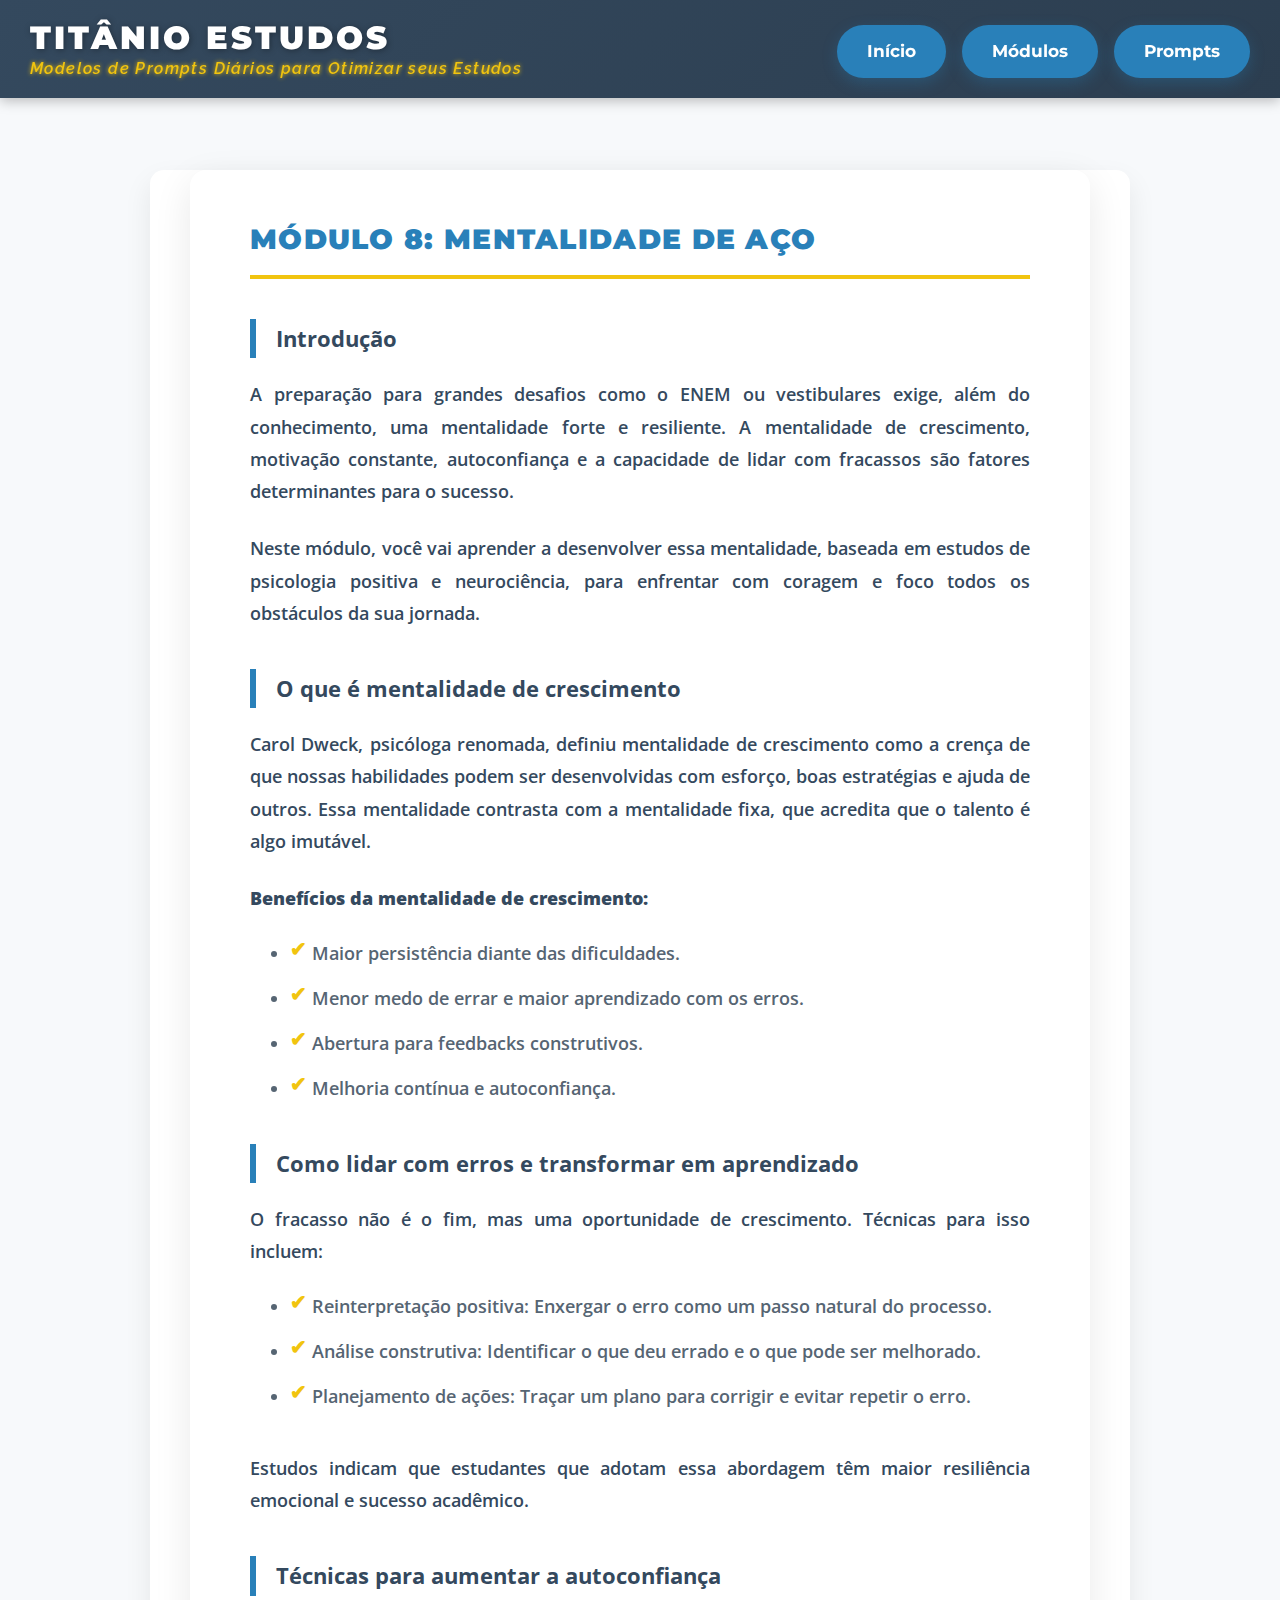
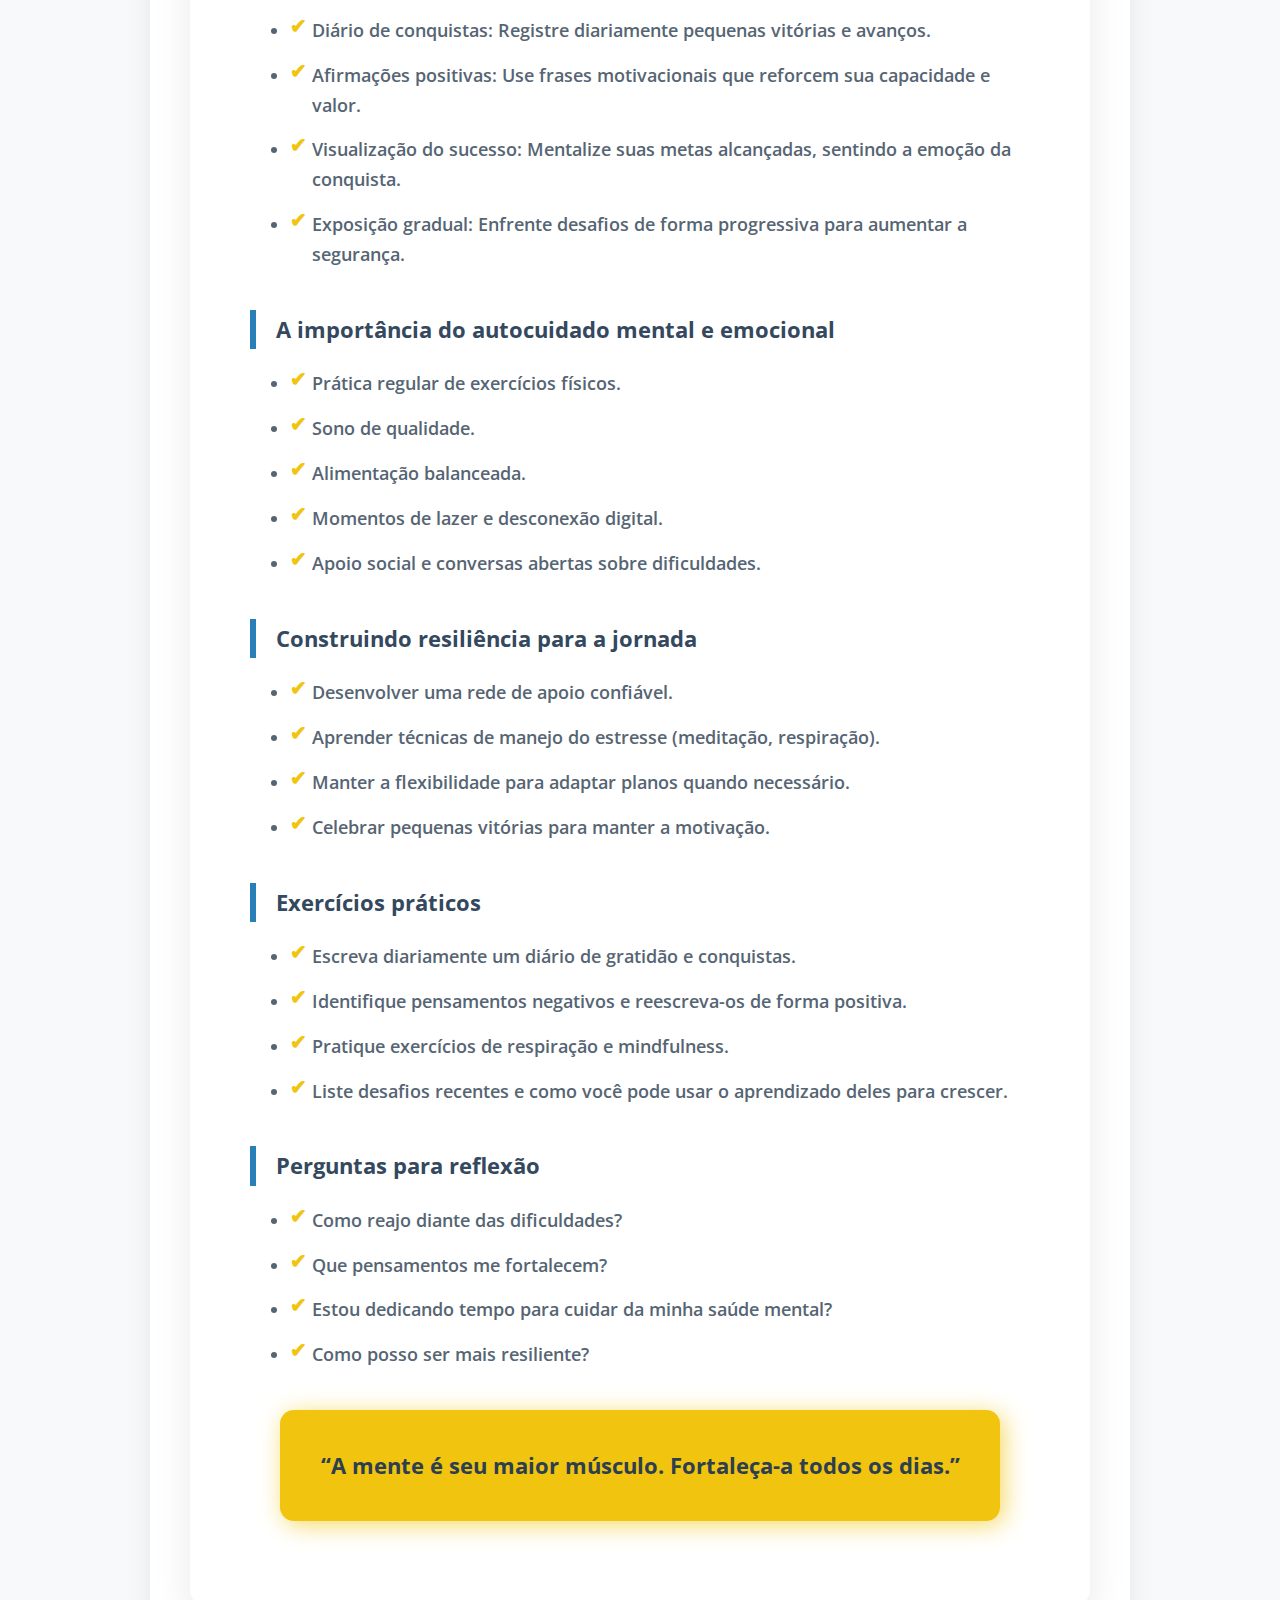
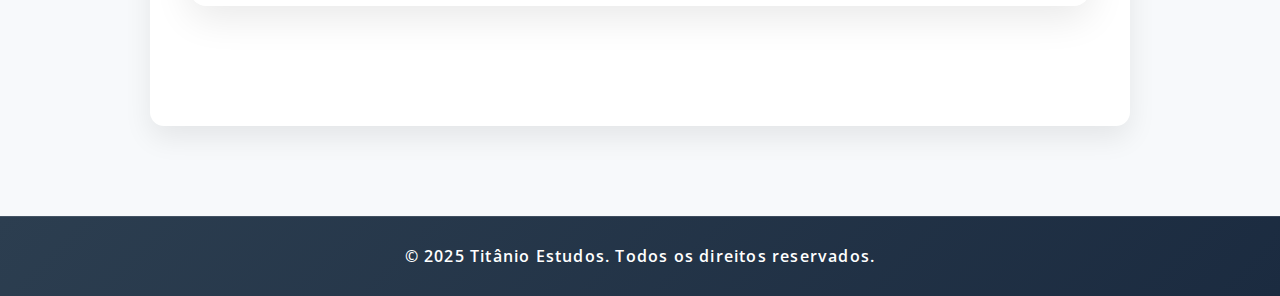
<file: modulo8.html>
<!DOCTYPE html>
<html lang="pt-BR">
<head>
<meta charset="UTF-8" />
<meta name="viewport" content="width=device-width, initial-scale=1" />
<title>Módulo 8 - Mentalidade de Aço | Titânio Estudos</title>
<link rel="stylesheet" href="styles.css" />
<link href="https://fonts.googleapis.com/css2?family=Montserrat:wght@700&family=Open+Sans&family=Raleway:wght@600&display=swap" rel="stylesheet" />
</head>
<body>

<header>
  <div class="header-content">
    <div class="logo">
      <h1>Titânio Estudos</h1>
      <p>Modelos de Prompts Diários para Otimizar seus Estudos</p>
    </div>
    <nav class="nav-links">
      <a href="index.html" class="fancy-btn">Início</a>
      <a href="modulos.html" class="fancy-btn">Módulos</a>
      <a href="prompts.html" class="fancy-btn">Prompts</a>
    </nav>
  </div>
</header>

  <main>


    <section class="module-detail" aria-label="Detalhes do Módulo 8 - Mentalidade de Aço">
      <h2>Módulo 8: Mentalidade de Aço</h2>

      <h3>Introdução</h3>
      <p>A preparação para grandes desafios como o ENEM ou vestibulares exige, além do conhecimento, uma mentalidade forte e resiliente. A mentalidade de crescimento, motivação constante, autoconfiança e a capacidade de lidar com fracassos são fatores determinantes para o sucesso.</p>
      <p>Neste módulo, você vai aprender a desenvolver essa mentalidade, baseada em estudos de psicologia positiva e neurociência, para enfrentar com coragem e foco todos os obstáculos da sua jornada.</p>

      <h3>O que é mentalidade de crescimento</h3>
      <p>Carol Dweck, psicóloga renomada, definiu mentalidade de crescimento como a crença de que nossas habilidades podem ser desenvolvidas com esforço, boas estratégias e ajuda de outros. Essa mentalidade contrasta com a mentalidade fixa, que acredita que o talento é algo imutável.</p>
      <p><strong>Benefícios da mentalidade de crescimento:</strong></p>
      <ul>
        <li>Maior persistência diante das dificuldades.</li>
        <li>Menor medo de errar e maior aprendizado com os erros.</li>
        <li>Abertura para feedbacks construtivos.</li>
        <li>Melhoria contínua e autoconfiança.</li>
      </ul>

      <h3>Como lidar com erros e transformar em aprendizado</h3>
      <p>O fracasso não é o fim, mas uma oportunidade de crescimento. Técnicas para isso incluem:</p>
      <ul>
        <li>Reinterpretação positiva: Enxergar o erro como um passo natural do processo.</li>
        <li>Análise construtiva: Identificar o que deu errado e o que pode ser melhorado.</li>
        <li>Planejamento de ações: Traçar um plano para corrigir e evitar repetir o erro.</li>
      </ul>
      <p>Estudos indicam que estudantes que adotam essa abordagem têm maior resiliência emocional e sucesso acadêmico.</p>

      <h3>Técnicas para aumentar a autoconfiança</h3>
      <ul>
        <li>Diário de conquistas: Registre diariamente pequenas vitórias e avanços.</li>
        <li>Afirmações positivas: Use frases motivacionais que reforcem sua capacidade e valor.</li>
        <li>Visualização do sucesso: Mentalize suas metas alcançadas, sentindo a emoção da conquista.</li>
        <li>Exposição gradual: Enfrente desafios de forma progressiva para aumentar a segurança.</li>
      </ul>

      <h3>A importância do autocuidado mental e emocional</h3>
      <ul>
        <li>Prática regular de exercícios físicos.</li>
        <li>Sono de qualidade.</li>
        <li>Alimentação balanceada.</li>
        <li>Momentos de lazer e desconexão digital.</li>
        <li>Apoio social e conversas abertas sobre dificuldades.</li>
      </ul>

      <h3>Construindo resiliência para a jornada</h3>
      <ul>
        <li>Desenvolver uma rede de apoio confiável.</li>
        <li>Aprender técnicas de manejo do estresse (meditação, respiração).</li>
        <li>Manter a flexibilidade para adaptar planos quando necessário.</li>
        <li>Celebrar pequenas vitórias para manter a motivação.</li>
      </ul>

      <h3>Exercícios práticos</h3>
      <ul>
        <li>Escreva diariamente um diário de gratidão e conquistas.</li>
        <li>Identifique pensamentos negativos e reescreva-os de forma positiva.</li>
        <li>Pratique exercícios de respiração e mindfulness.</li>
        <li>Liste desafios recentes e como você pode usar o aprendizado deles para crescer.</li>
      </ul>

      <h3>Perguntas para reflexão</h3>
      <ul>
        <li>Como reajo diante das dificuldades?</li>
        <li>Que pensamentos me fortalecem?</li>
        <li>Estou dedicando tempo para cuidar da minha saúde mental?</li>
        <li>Como posso ser mais resiliente?</li>
      </ul>

      <blockquote>“A mente é seu maior músculo. Fortaleça-a todos os dias.”</blockquote>
    </section>
  </main>

  <footer>
    <p>&copy; 2025 Titânio Estudos. Todos os direitos reservados.</p>
  </footer>

  <script>
    window.addEventListener('load', () => {
      const loader = document.getElementById('loader');
      loader.style.opacity = '0';
      setTimeout(() => loader.style.display = 'none', 500);
    });
  </script>

</body>
</html>
</file>
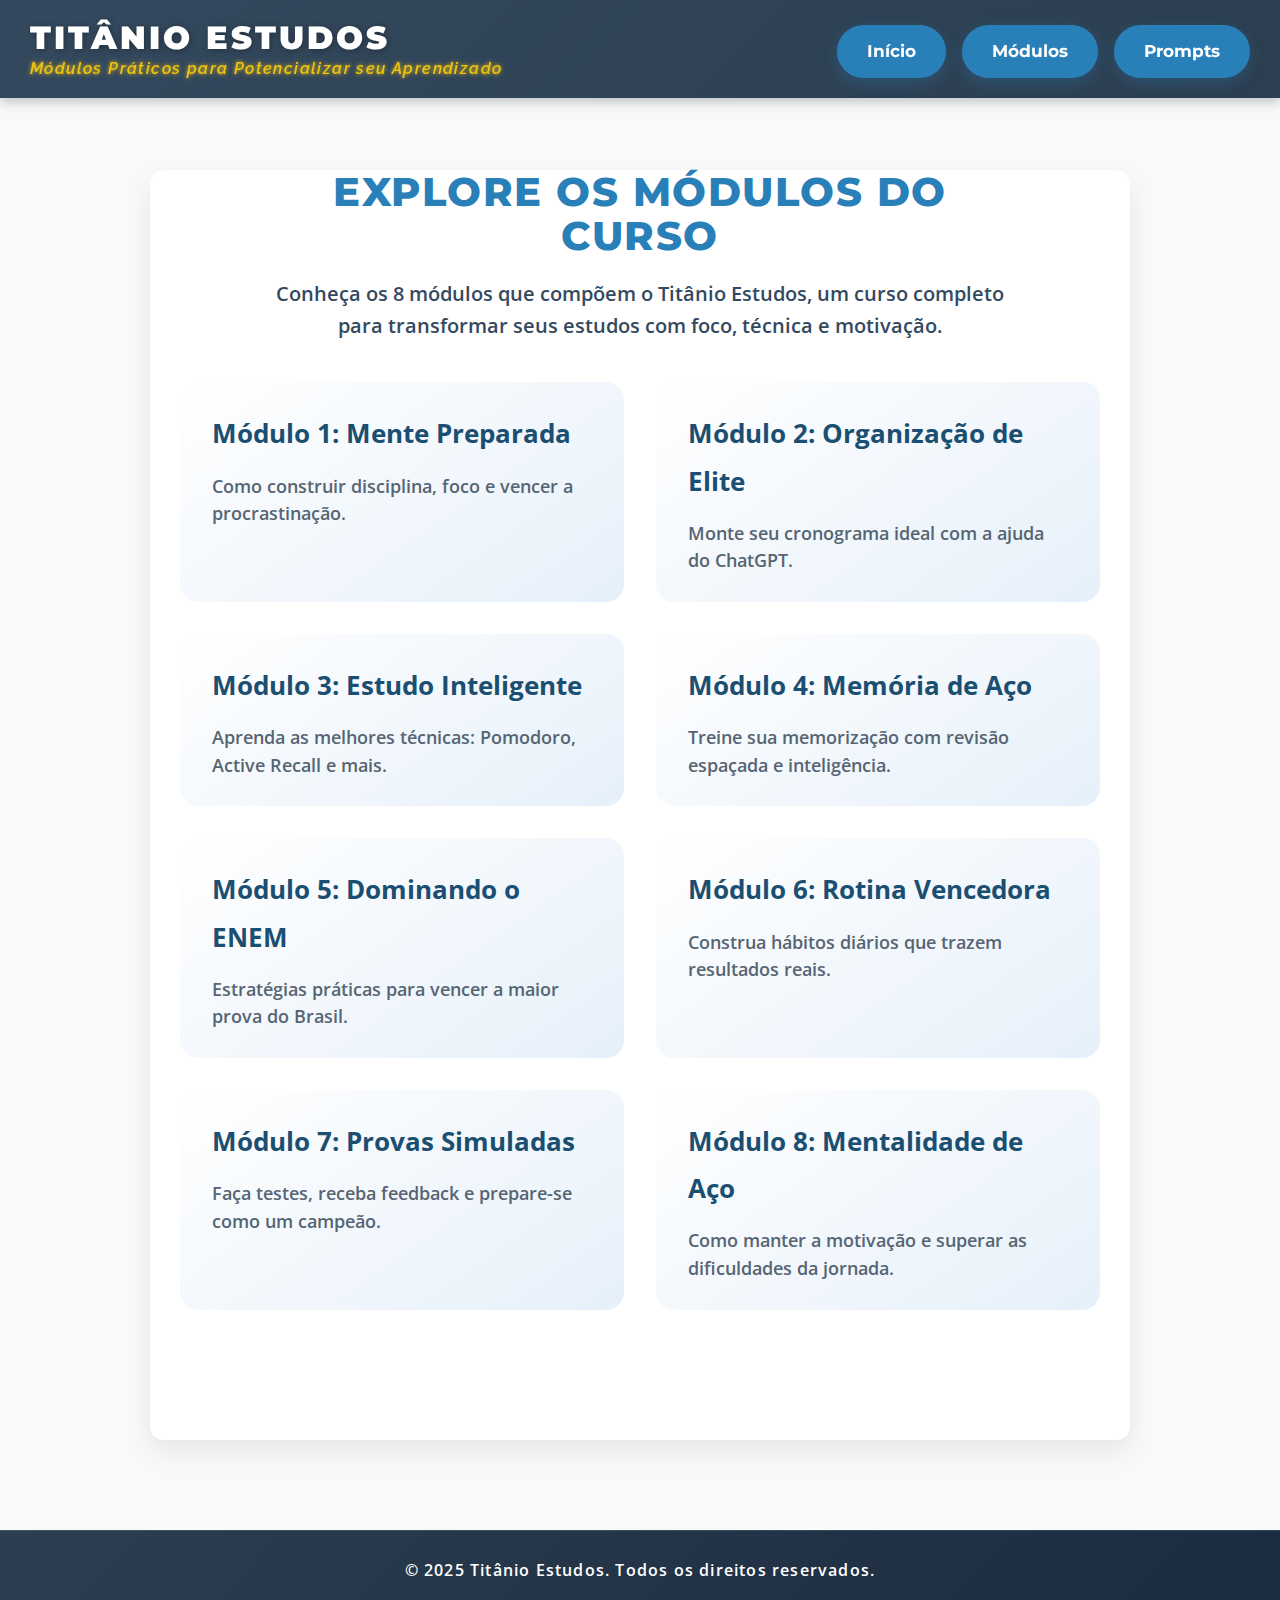
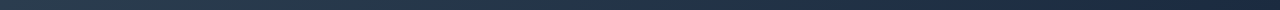
<file: modulos.html>
<!DOCTYPE html>
<html lang="pt-BR">
<head>
  <meta charset="UTF-8" />
  <meta name="viewport" content="width=device-width, initial-scale=1" />
  <title>Módulos | Titânio Estudos - Força, foco e futuro</title>
  <link rel="stylesheet" href="styles.css" />
  <link href="https://fonts.googleapis.com/css2?family=Montserrat:wght@700&family=Open+Sans&family=Raleway:wght@600&display=swap" rel="stylesheet" />
</head>
<body>

<header>
  <div class="header-content">
    <div class="logo">
      <h1>Titânio Estudos</h1>
      <p>Módulos Práticos para Potencializar seu Aprendizado</p>
    </div>
    <nav class="nav-links">
      <a href="index.html" class="fancy-btn">Início</a>
      <a href="modulos.html" class="fancy-btn">Módulos</a>
      <a href="prompts.html" class="fancy-btn">Prompts</a>
    </nav>
  </div>
</header>

<main>
  <section class="intro" style="margin-bottom: 40px;">
    <h2>Explore os Módulos do Curso</h2>
    <p>Conheça os 8 módulos que compõem o Titânio Estudos, um curso completo para transformar seus estudos com foco, técnica e motivação.</p>
  </section>

  <section class="modules">
    <div class="module">
      <h3><a href="modulo1.html">Módulo 1: Mente Preparada</a></h3>
      <p>Como construir disciplina, foco e vencer a procrastinação.</p>
    </div>
    <div class="module">
      <h3><a href="modulo2.html">Módulo 2: Organização de Elite</a></h3>
      <p>Monte seu cronograma ideal com a ajuda do ChatGPT.</p>
    </div>
    <div class="module">
      <h3><a href="modulo3.html">Módulo 3: Estudo Inteligente</a></h3>
      <p>Aprenda as melhores técnicas: Pomodoro, Active Recall e mais.</p>
    </div>
    <div class="module">
      <h3><a href="modulo4.html">Módulo 4: Memória de Aço</a></h3>
      <p>Treine sua memorização com revisão espaçada e inteligência.</p>
    </div>
    <div class="module">
      <h3><a href="modulo5.html">Módulo 5: Dominando o ENEM</a></h3>
      <p>Estratégias práticas para vencer a maior prova do Brasil.</p>
    </div>
    <div class="module">
      <h3><a href="modulo6.html">Módulo 6: Rotina Vencedora</a></h3>
      <p>Construa hábitos diários que trazem resultados reais.</p>
    </div>
    <div class="module">
      <h3><a href="modulo7.html">Módulo 7: Provas Simuladas</a></h3>
      <p>Faça testes, receba feedback e prepare-se como um campeão.</p>
    </div>
    <div class="module">
      <h3><a href="modulo8.html">Módulo 8: Mentalidade de Aço</a></h3>
      <p>Como manter a motivação e superar as dificuldades da jornada.</p>
    </div>
  </section>
</main>

<footer>
  <p>&copy; 2025 Titânio Estudos. Todos os direitos reservados.</p>
</footer>

<script src="header-scroll.js"></script>

</body>
</html>
</file>
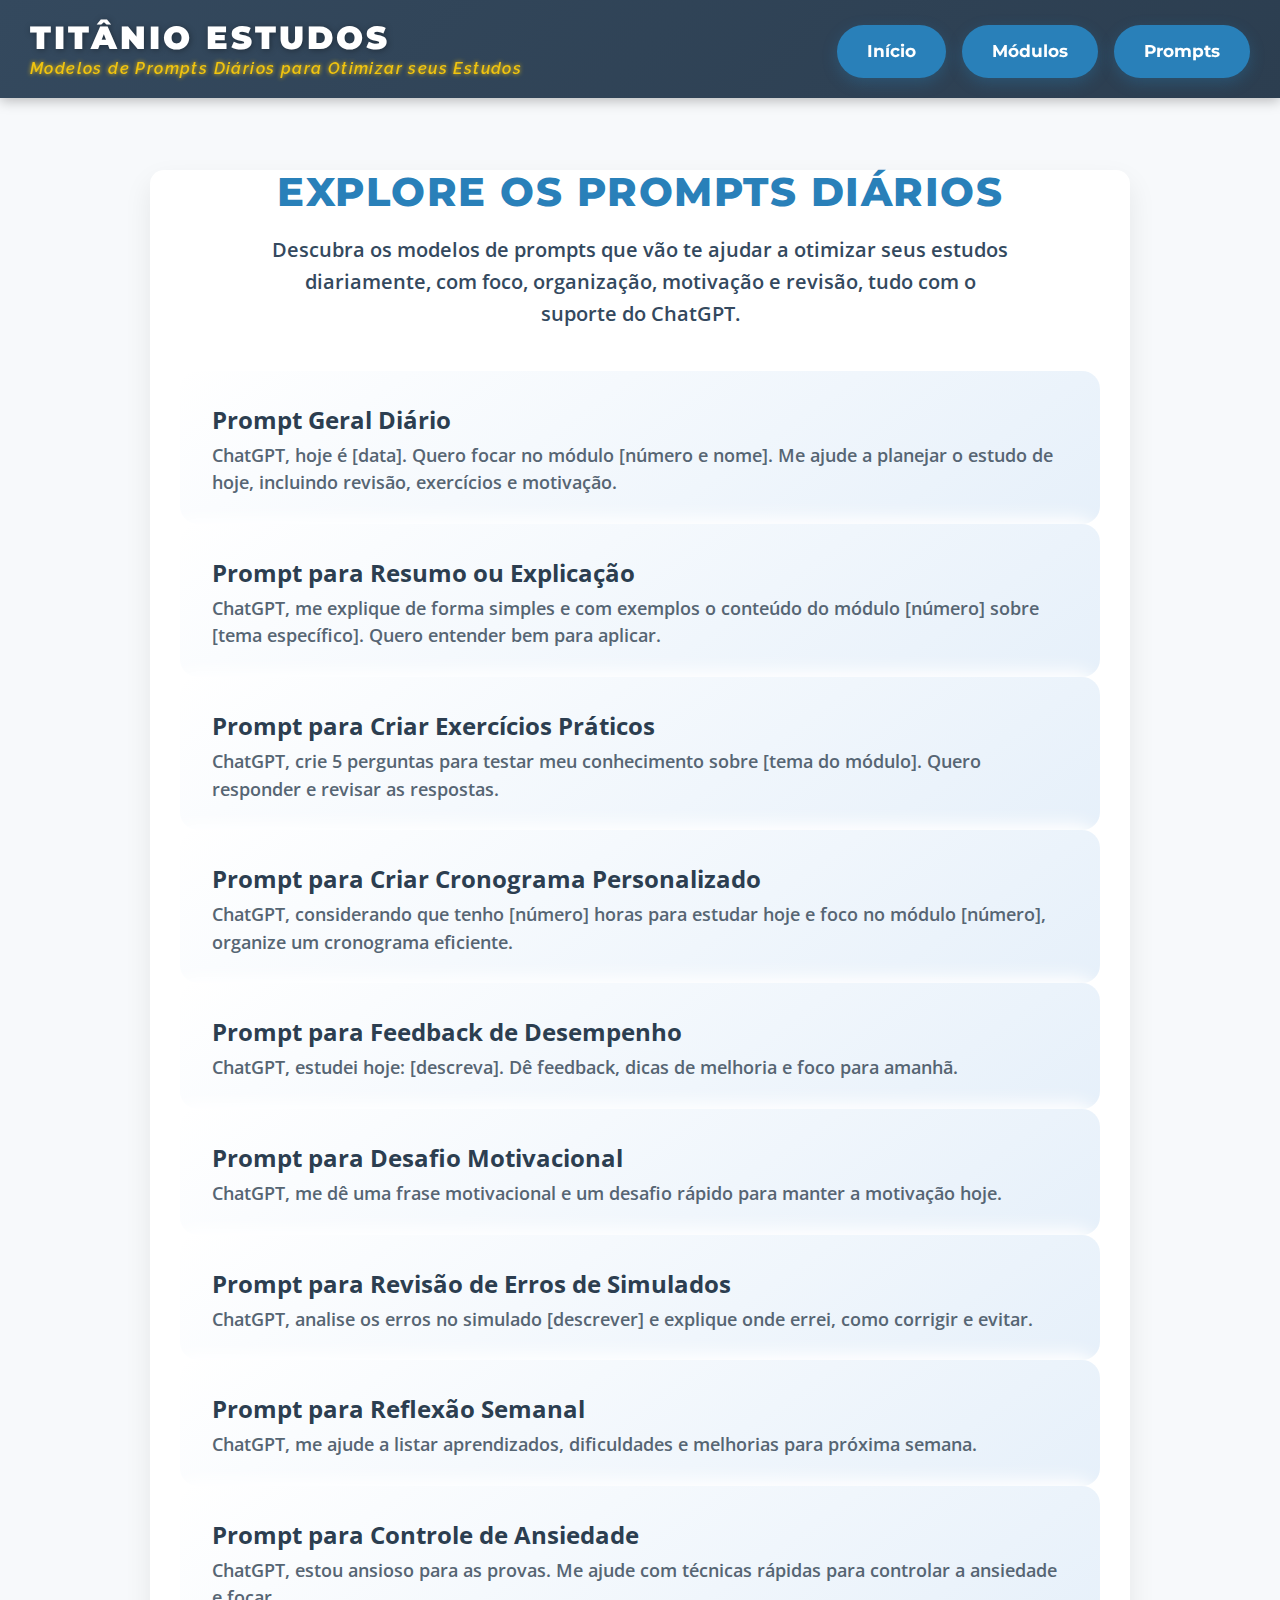
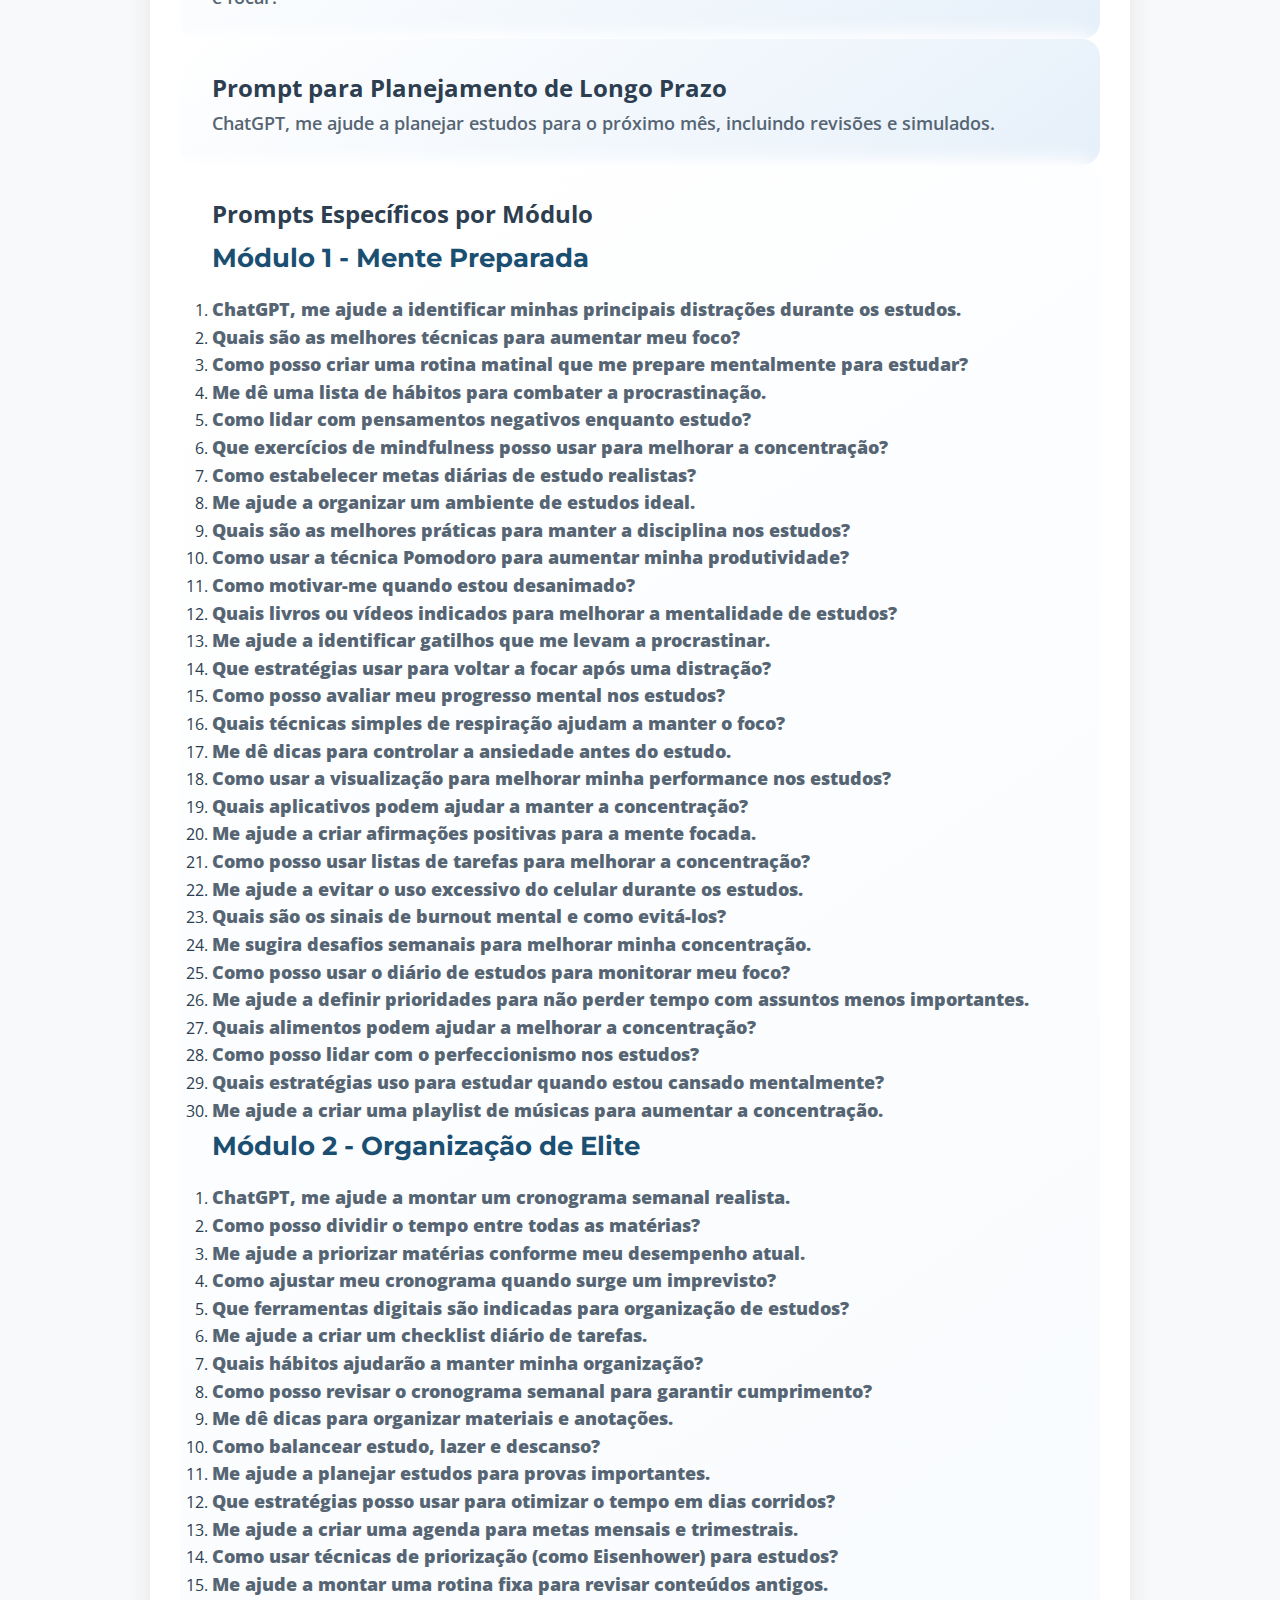
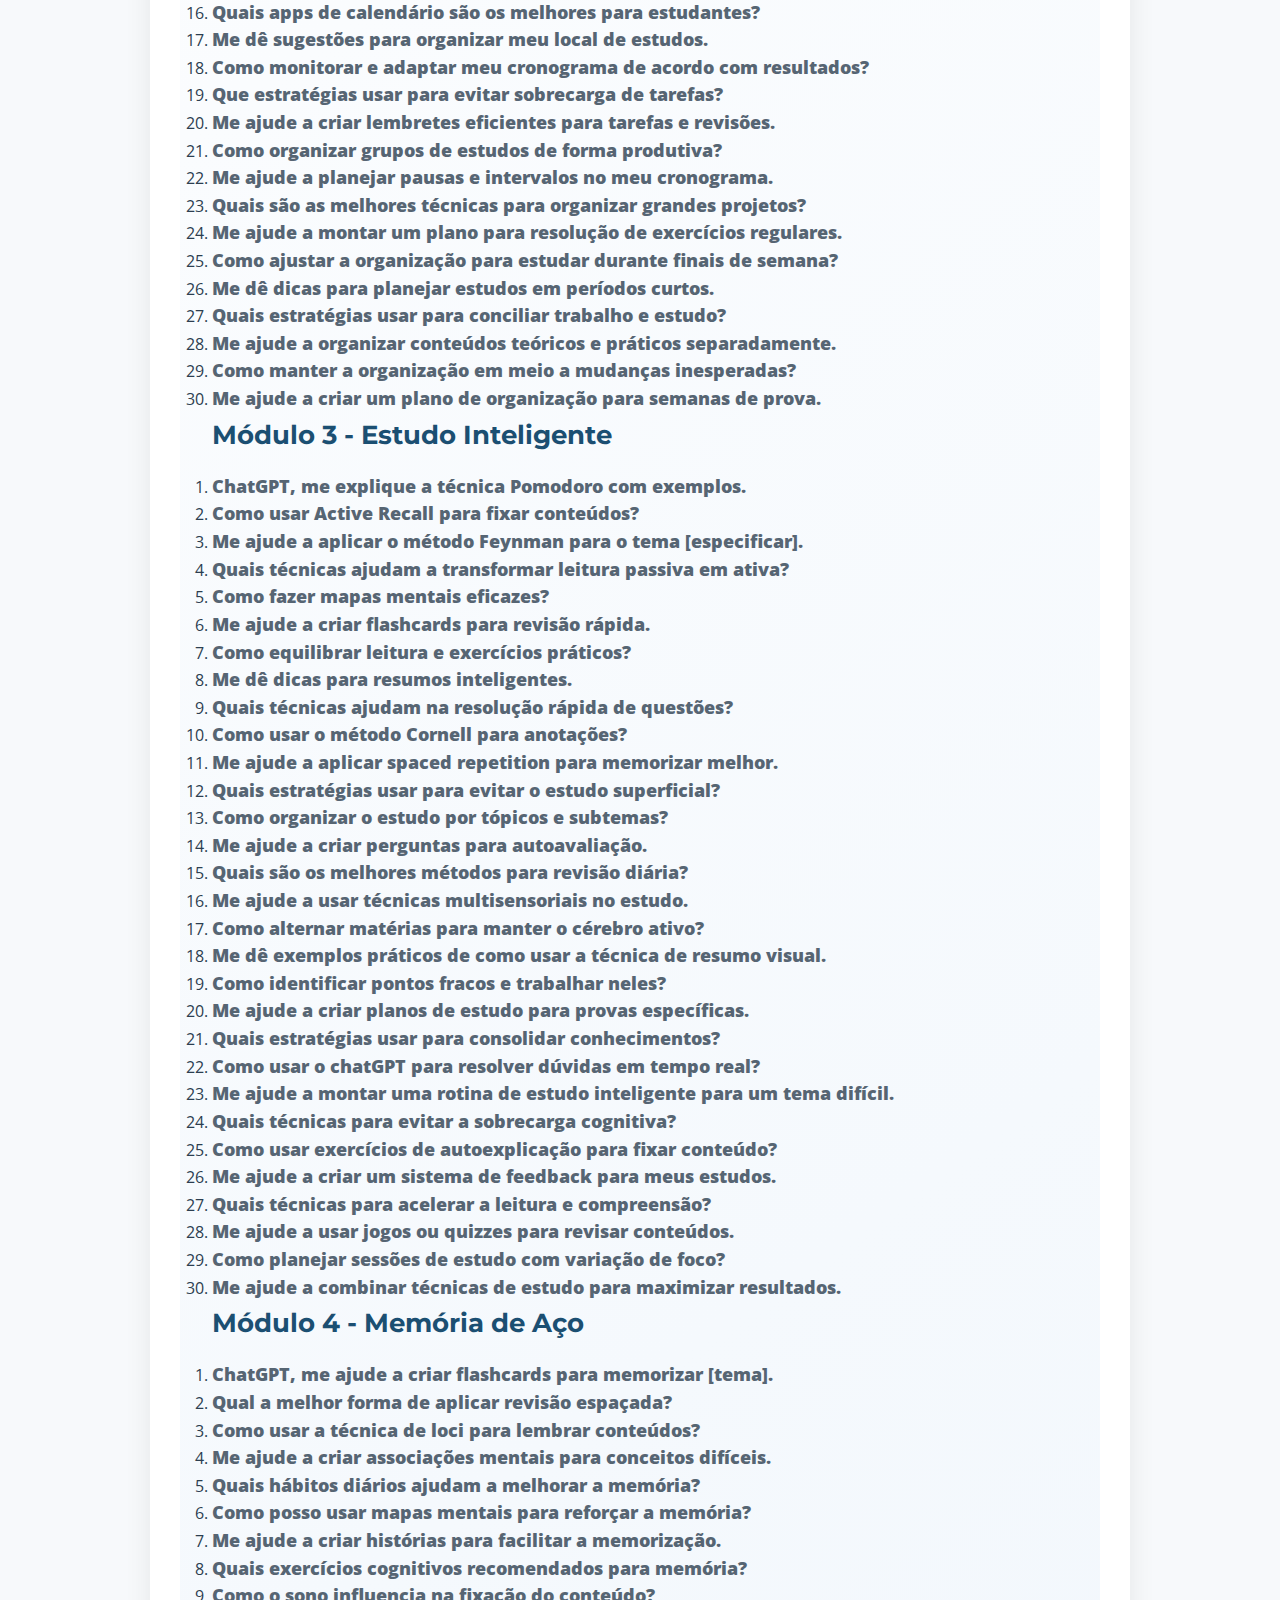
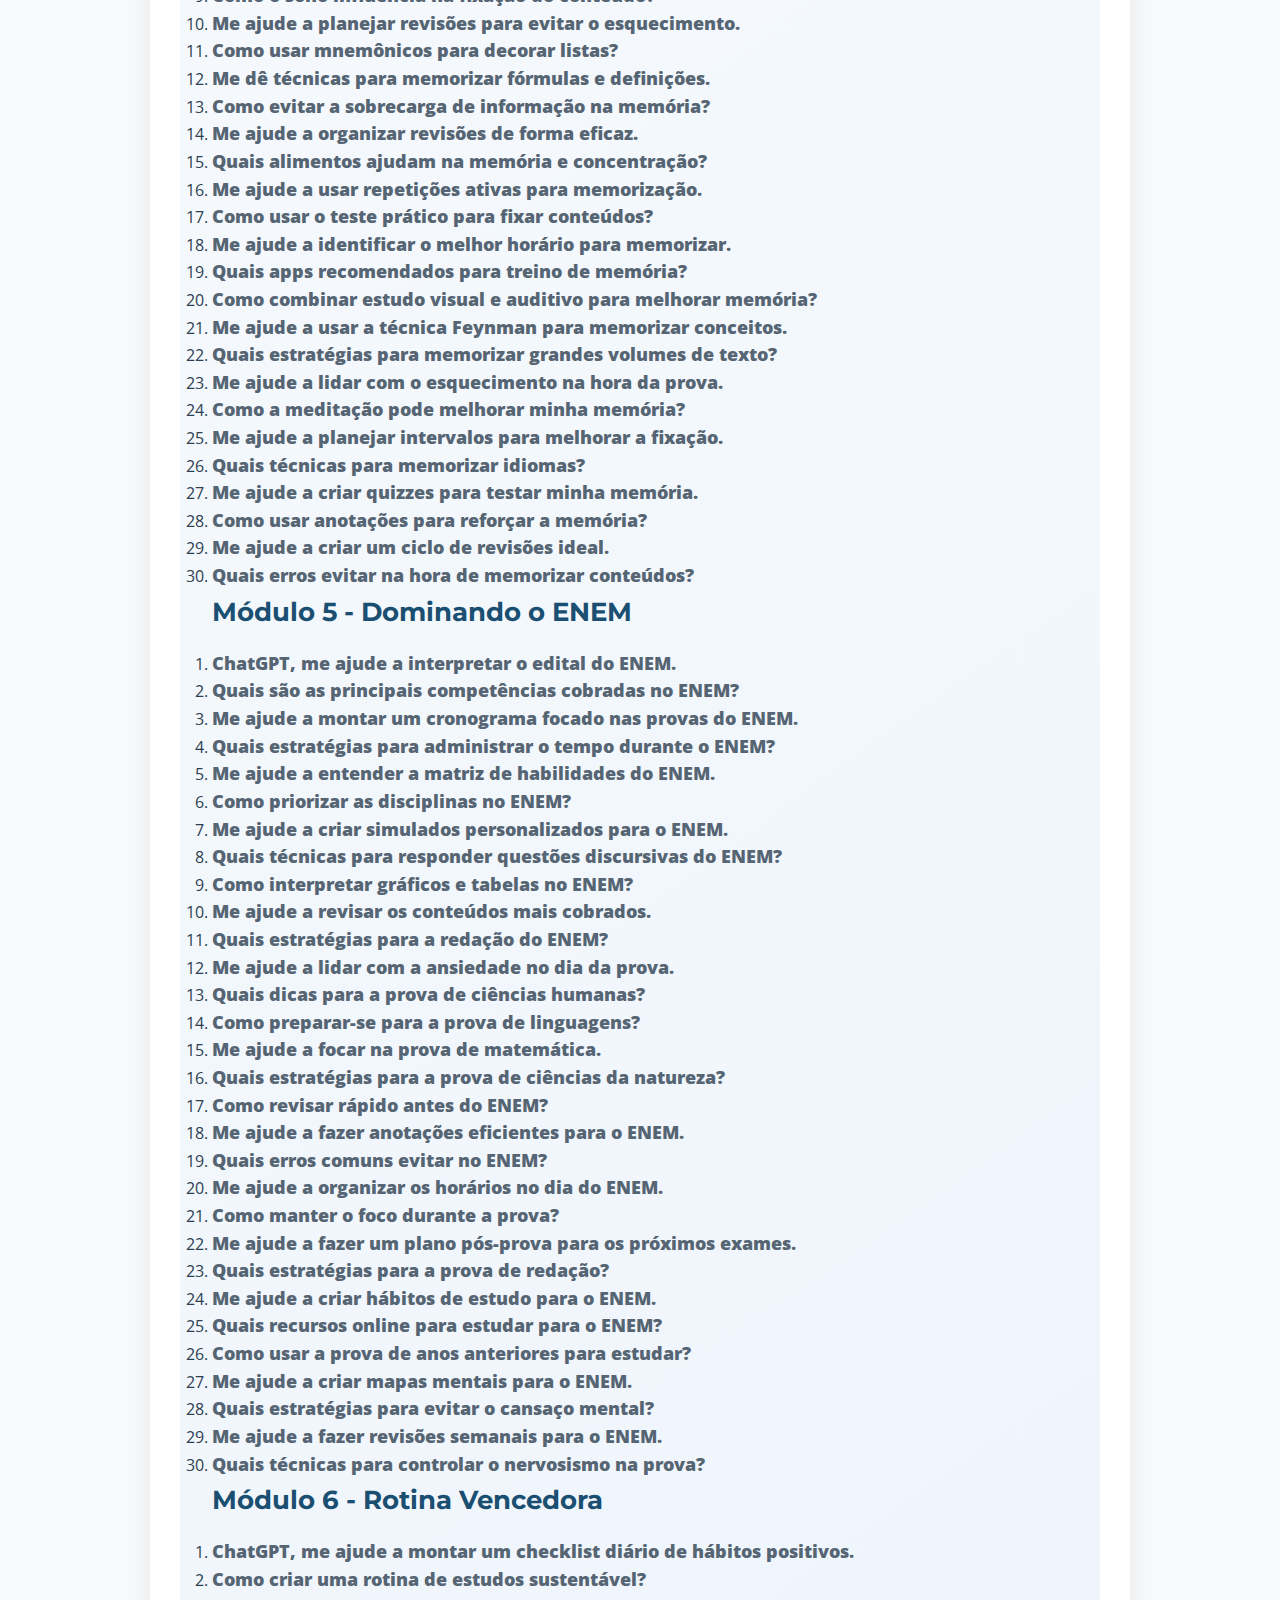
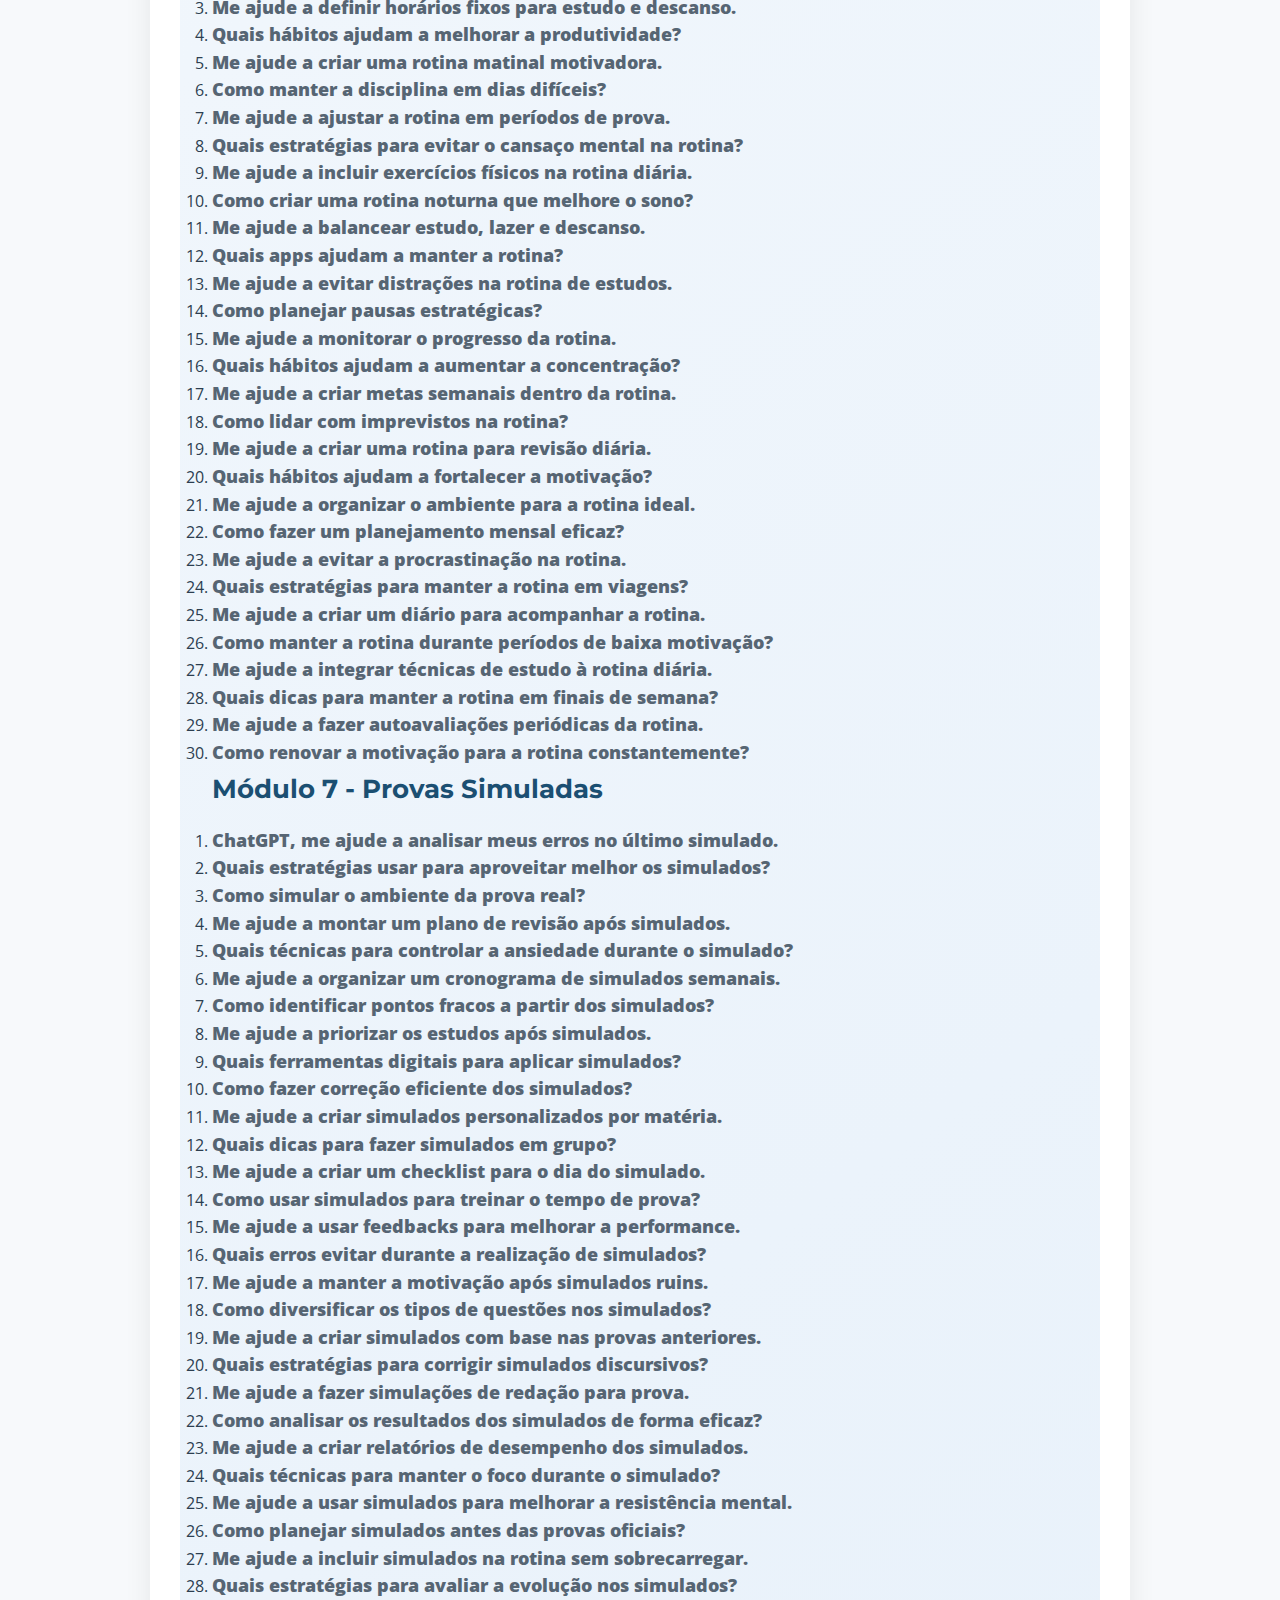
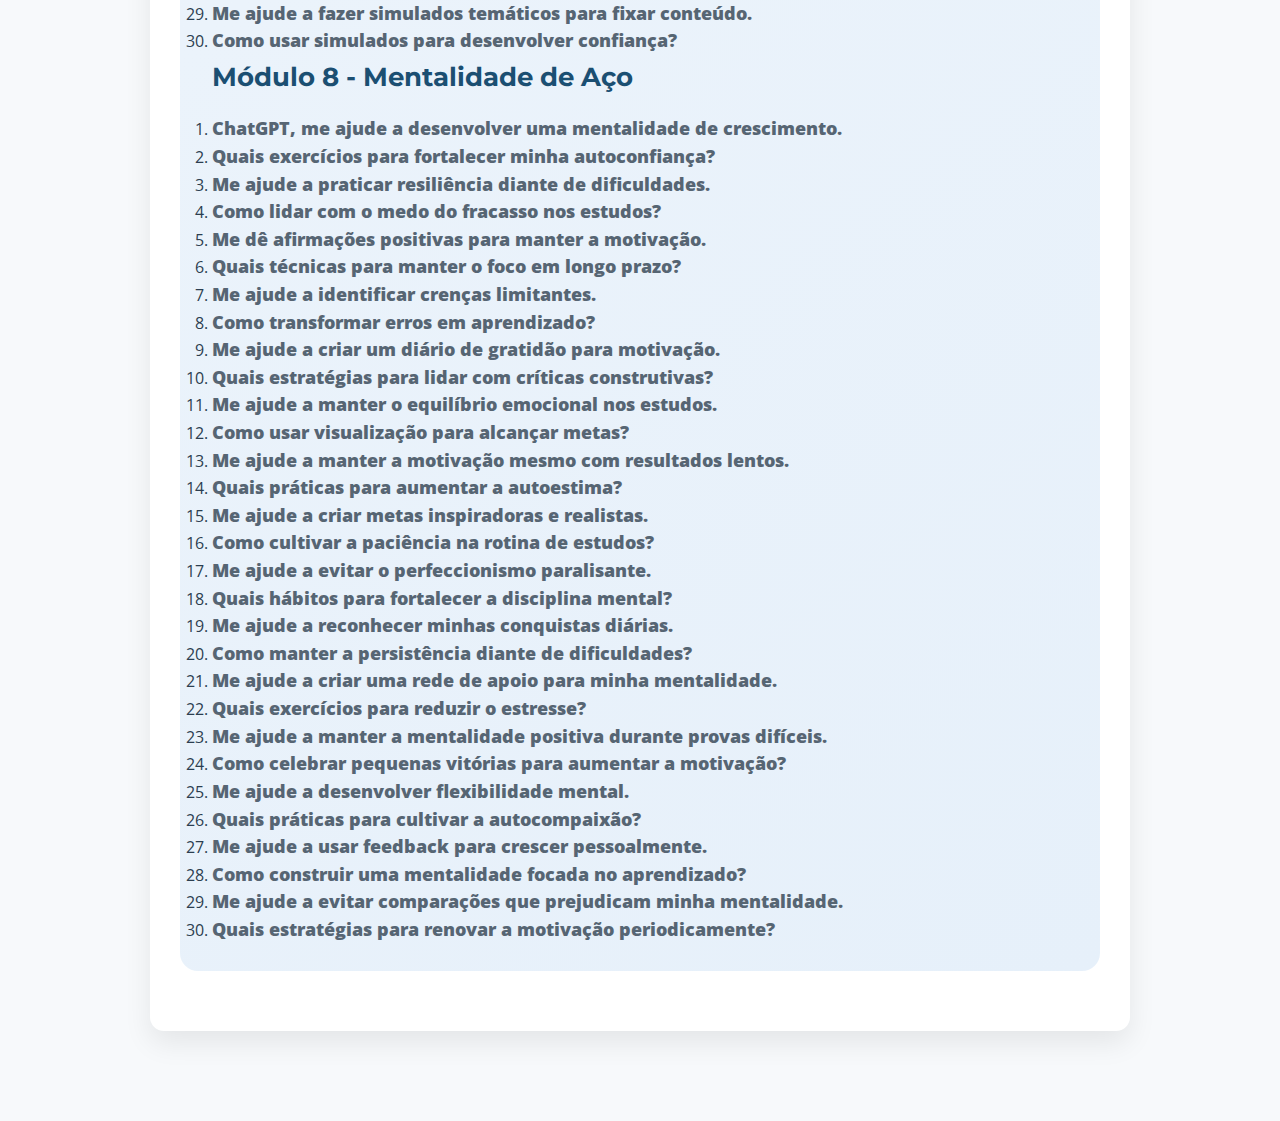
<file: prompts.html>
<!DOCTYPE html>
<html lang="pt-BR">
<head>
  <meta charset="UTF-8" />
  <meta name="viewport" content="width=device-width, initial-scale=1" />
  <title>Modelos de Prompts Diários | Titânio Estudos</title>
  <link href="https://fonts.googleapis.com/css2?family=Montserrat:wght@700&family=Open+Sans&family=Raleway:wght@600&display=swap" rel="stylesheet" />
  <link rel="stylesheet" href="styles.css" />
</head>
<body>

<header>
  <div class="header-content">
    <div class="logo">
      <h1>Titânio Estudos</h1>
      <p>Modelos de Prompts Diários para Otimizar seus Estudos</p>
    </div>
    <nav class="nav-links">
      <a href="index.html" class="fancy-btn">Início</a>
      <a href="modulos.html" class="fancy-btn">Módulos</a>
      <a href="prompts.html" class="fancy-btn">Prompts</a>
    </nav>
  </div>
</header>

<main>

  <section class="intro" style="margin-bottom: 40px;">
    <h2>Explore os Prompts Diários</h2>
    <p>Descubra os modelos de prompts que vão te ajudar a otimizar seus estudos diariamente, com foco, organização, motivação e revisão, tudo com o suporte do ChatGPT.</p>
  </section>

  <section aria-label="Prompt Geral Diário" class="module">
    <h2>Prompt Geral Diário</h2>
    <p><code>ChatGPT, hoje é [data]. Quero focar no módulo [número e nome]. Me ajude a planejar o estudo de hoje, incluindo revisão, exercícios e motivação.</code></p>
  </section>

  <section aria-label="Resumo ou Explicação" class="module">
    <h2>Prompt para Resumo ou Explicação</h2>
    <p><code>ChatGPT, me explique de forma simples e com exemplos o conteúdo do módulo [número] sobre [tema específico]. Quero entender bem para aplicar.</code></p>
  </section>

  <section aria-label="Exercícios Práticos" class="module">
    <h2>Prompt para Criar Exercícios Práticos</h2>
    <p><code>ChatGPT, crie 5 perguntas para testar meu conhecimento sobre [tema do módulo]. Quero responder e revisar as respostas.</code></p>
  </section>

  <section aria-label="Cronograma Personalizado" class="module">
    <h2>Prompt para Criar Cronograma Personalizado</h2>
    <p><code>ChatGPT, considerando que tenho [número] horas para estudar hoje e foco no módulo [número], organize um cronograma eficiente.</code></p>
  </section>

  <section aria-label="Feedback de Desempenho" class="module">
    <h2>Prompt para Feedback de Desempenho</h2>
    <p><code>ChatGPT, estudei hoje: [descreva]. Dê feedback, dicas de melhoria e foco para amanhã.</code></p>
  </section>

  <section aria-label="Desafio Motivacional" class="module">
    <h2>Prompt para Desafio Motivacional</h2>
    <p><code>ChatGPT, me dê uma frase motivacional e um desafio rápido para manter a motivação hoje.</code></p>
  </section>

  <section aria-label="Revisão de Erros de Simulados" class="module">
    <h2>Prompt para Revisão de Erros de Simulados</h2>
    <p><code>ChatGPT, analise os erros no simulado [descrever] e explique onde errei, como corrigir e evitar.</code></p>
  </section>

  <section aria-label="Reflexão Semanal" class="module">
    <h2>Prompt para Reflexão Semanal</h2>
    <p><code>ChatGPT, me ajude a listar aprendizados, dificuldades e melhorias para próxima semana.</code></p>
  </section>

  <section aria-label="Controle de Ansiedade" class="module">
    <h2>Prompt para Controle de Ansiedade</h2>
    <p><code>ChatGPT, estou ansioso para as provas. Me ajude com técnicas rápidas para controlar a ansiedade e focar.</code></p>
  </section>

  <section aria-label="Planejamento Mensal" class="module">
    <h2>Prompt para Planejamento de Longo Prazo</h2>
    <p><code>ChatGPT, me ajude a planejar estudos para o próximo mês, incluindo revisões e simulados.</code></p>
  </section>

  <section aria-label="Prompts Específicos por Módulo" class="module">
  <h2>Prompts Específicos por Módulo</h2>

  <h3>Módulo 1 - Mente Preparada</h3>
  <ol>
    <li><p><strong>ChatGPT, me ajude a identificar minhas principais distrações durante os estudos.</li></strong></p>
    <li><p><strong>Quais são as melhores técnicas para aumentar meu foco?</li></strong></p>
    <li><p><strong>Como posso criar uma rotina matinal que me prepare mentalmente para estudar?</li></strong></p>
    <li><p><strong>Me dê uma lista de hábitos para combater a procrastinação.</li></strong></p>
    <li><p><strong>Como lidar com pensamentos negativos enquanto estudo?</li></strong></p>
    <li><p><strong>Que exercícios de mindfulness posso usar para melhorar a concentração?</li></strong></p>
    <li><p><strong>Como estabelecer metas diárias de estudo realistas?</li></strong></p>
    <li><p><strong>Me ajude a organizar um ambiente de estudos ideal.</li></strong></p>
    <li><p><strong>Quais são as melhores práticas para manter a disciplina nos estudos?</li></strong></p>
    <li><p><strong>Como usar a técnica Pomodoro para aumentar minha produtividade?</li></strong></p>
    <li><p><strong>Como motivar-me quando estou desanimado?</li></strong></p>
    <li><p><strong>Quais livros ou vídeos indicados para melhorar a mentalidade de estudos?</li></strong></p>
    <li><p><strong>Me ajude a identificar gatilhos que me levam a procrastinar.</li></strong></p>
    <li><p><strong>Que estratégias usar para voltar a focar após uma distração?</li></strong></p>
    <li><p><strong>Como posso avaliar meu progresso mental nos estudos?</li></strong></p>
    <li><p><strong>Quais técnicas simples de respiração ajudam a manter o foco?</li></strong></p>
    <li><p><strong>Me dê dicas para controlar a ansiedade antes do estudo.</li></strong></p>
    <li><p><strong>Como usar a visualização para melhorar minha performance nos estudos?</li></strong></p>
    <li><p><strong>Quais aplicativos podem ajudar a manter a concentração?</li></strong></p>
    <li><p><strong>Me ajude a criar afirmações positivas para a mente focada.</li></strong></p>
    <li><p><strong>Como posso usar listas de tarefas para melhorar a concentração?</li></strong></p>
    <li><p><strong>Me ajude a evitar o uso excessivo do celular durante os estudos.</li></strong></p>
    <li><p><strong>Quais são os sinais de burnout mental e como evitá-los?</li></strong></p>
    <li><p><strong>Me sugira desafios semanais para melhorar minha concentração.</li></strong></p>
    <li><p><strong>Como posso usar o diário de estudos para monitorar meu foco?</li></strong></p>
    <li><p><strong>Me ajude a definir prioridades para não perder tempo com assuntos menos importantes.</li></strong></p>
    <li><p><strong>Quais alimentos podem ajudar a melhorar a concentração?</li></strong></p>
    <li><p><strong>Como posso lidar com o perfeccionismo nos estudos?</li></strong></p>
    <li><p><strong>Quais estratégias uso para estudar quando estou cansado mentalmente?</li></strong></p>
    <li><p><strong>Me ajude a criar uma playlist de músicas para aumentar a concentração.</li></strong></p>
  </ol>

  <h3>Módulo 2 - Organização de Elite</h3>
  <ol>
    <li><p><strong>ChatGPT, me ajude a montar um cronograma semanal realista.</li></strong></p>
    <li><p><strong>Como posso dividir o tempo entre todas as matérias?</li></strong></p>
    <li><p><strong>Me ajude a priorizar matérias conforme meu desempenho atual.</li></strong></p>
    <li><p><strong>Como ajustar meu cronograma quando surge um imprevisto?</li></strong></p>
    <li><p><strong>Que ferramentas digitais são indicadas para organização de estudos?</li></strong></p>
    <li><p><strong>Me ajude a criar um checklist diário de tarefas.</li></strong></p>
    <li><p><strong>Quais hábitos ajudarão a manter minha organização?</li></strong></p>
    <li><p><strong>Como posso revisar o cronograma semanal para garantir cumprimento?</li></strong></p>
    <li><p><strong>Me dê dicas para organizar materiais e anotações.</li></strong></p>
    <li><p><strong>Como balancear estudo, lazer e descanso?</li></strong></p>
    <li><p><strong>Me ajude a planejar estudos para provas importantes.</li></strong></p>
    <li><p><strong>Que estratégias posso usar para otimizar o tempo em dias corridos?</li></strong></p>
    <li><p><strong>Me ajude a criar uma agenda para metas mensais e trimestrais.</li></strong></p>
    <li><p><strong>Como usar técnicas de priorização (como Eisenhower) para estudos?</li></strong></p>
    <li><p><strong>Me ajude a montar uma rotina fixa para revisar conteúdos antigos.</li></strong></p>
    <li><p><strong>Quais apps de calendário são os melhores para estudantes?</li></strong></p>
    <li><p><strong>Me dê sugestões para organizar meu local de estudos.</li></strong></p>
    <li><p><strong>Como monitorar e adaptar meu cronograma de acordo com resultados?</li></strong></p>
    <li><p><strong>Que estratégias usar para evitar sobrecarga de tarefas?</li></strong></p>
    <li><p><strong>Me ajude a criar lembretes eficientes para tarefas e revisões.</li></strong></p>
    <li><p><strong>Como organizar grupos de estudos de forma produtiva?</li></strong></p>
    <li><p><strong>Me ajude a planejar pausas e intervalos no meu cronograma.</li></strong></p>
    <li><p><strong>Quais são as melhores técnicas para organizar grandes projetos?</li></strong></p>
    <li><p><strong>Me ajude a montar um plano para resolução de exercícios regulares.</li></strong></p>
    <li><p><strong>Como ajustar a organização para estudar durante finais de semana?</li></strong></p>
    <li><p><strong>Me dê dicas para planejar estudos em períodos curtos.</li></strong></p>
    <li><p><strong>Quais estratégias usar para conciliar trabalho e estudo?</li></strong></p>
    <li><p><strong>Me ajude a organizar conteúdos teóricos e práticos separadamente.</li></strong></p>
    <li><p><strong>Como manter a organização em meio a mudanças inesperadas?</li></strong></p>
    <li><p><strong>Me ajude a criar um plano de organização para semanas de prova.</li></strong></p>
  </ol>

  <h3>Módulo 3 - Estudo Inteligente</h3>
  <ol>
    <li><p><strong>ChatGPT, me explique a técnica Pomodoro com exemplos.</li></strong></p>
    <li><p><strong>Como usar Active Recall para fixar conteúdos?</li></strong></p>
    <li><p><strong>Me ajude a aplicar o método Feynman para o tema [especificar].</li></strong></p>
    <li><p><strong>Quais técnicas ajudam a transformar leitura passiva em ativa?</li></strong></p>
    <li><p><strong>Como fazer mapas mentais eficazes?</li></strong></p>
    <li><p><strong>Me ajude a criar flashcards para revisão rápida.</li></strong></p>
    <li><p><strong>Como equilibrar leitura e exercícios práticos?</li></strong></p>
    <li><p><strong>Me dê dicas para resumos inteligentes.</li></strong></p>
    <li><p><strong>Quais técnicas ajudam na resolução rápida de questões?</li></strong></p>
    <li><p><strong>Como usar o método Cornell para anotações?</li></strong></p>
    <li><p><strong>Me ajude a aplicar spaced repetition para memorizar melhor.</li></strong></p>
    <li><p><strong>Quais estratégias usar para evitar o estudo superficial?</li></strong></p>
    <li><p><strong>Como organizar o estudo por tópicos e subtemas?</li></strong></p>
    <li><p><strong>Me ajude a criar perguntas para autoavaliação.</li></strong></p>
    <li><p><strong>Quais são os melhores métodos para revisão diária?</li></strong></p>
    <li><p><strong>Me ajude a usar técnicas multisensoriais no estudo.</li></strong></p>
    <li><p><strong>Como alternar matérias para manter o cérebro ativo?</li></strong></p>
    <li><p><strong>Me dê exemplos práticos de como usar a técnica de resumo visual.</li></strong></p>
    <li><p><strong>Como identificar pontos fracos e trabalhar neles?</li></strong></p>
    <li><p><strong>Me ajude a criar planos de estudo para provas específicas.</li></strong></p>
    <li><p><strong>Quais estratégias usar para consolidar conhecimentos?</li></strong></p>
    <li><p><strong>Como usar o chatGPT para resolver dúvidas em tempo real?</li></strong></p>
    <li><p><strong>Me ajude a montar uma rotina de estudo inteligente para um tema difícil.</li></strong></p>
    <li><p><strong>Quais técnicas para evitar a sobrecarga cognitiva?</li></strong></p>
    <li><p><strong>Como usar exercícios de autoexplicação para fixar conteúdo?</li></strong></p>
    <li><p><strong>Me ajude a criar um sistema de feedback para meus estudos.</li></strong></p>
    <li><p><strong>Quais técnicas para acelerar a leitura e compreensão?</li></strong></p>
    <li><p><strong>Me ajude a usar jogos ou quizzes para revisar conteúdos.</li></strong></p>
    <li><p><strong>Como planejar sessões de estudo com variação de foco?</li></strong></p>
    <li><p><strong>Me ajude a combinar técnicas de estudo para maximizar resultados.</li></strong></p>
  </ol>

  <h3>Módulo 4 - Memória de Aço</h3>
  <ol>
    <li><p><strong>ChatGPT, me ajude a criar flashcards para memorizar [tema].</li></strong></p>
    <li><p><strong>Qual a melhor forma de aplicar revisão espaçada?</li></strong></p>
    <li><p><strong>Como usar a técnica de loci para lembrar conteúdos?</li></strong></p>
    <li><p><strong>Me ajude a criar associações mentais para conceitos difíceis.</li></strong></p>
    <li><p><strong>Quais hábitos diários ajudam a melhorar a memória?</li></strong></p>
    <li><p><strong>Como posso usar mapas mentais para reforçar a memória?</li></strong></p>
    <li><p><strong>Me ajude a criar histórias para facilitar a memorização.</li></strong></p>
    <li><p><strong>Quais exercícios cognitivos recomendados para memória?</li></strong></p>
    <li><p><strong>Como o sono influencia na fixação do conteúdo?</li></strong></p>
    <li><p><strong>Me ajude a planejar revisões para evitar o esquecimento.</li></strong></p>
    <li><p><strong>Como usar mnemônicos para decorar listas?</li></strong></p>
    <li><p><strong>Me dê técnicas para memorizar fórmulas e definições.</li></strong></p>
    <li><p><strong>Como evitar a sobrecarga de informação na memória?</li></strong></p>
    <li><p><strong>Me ajude a organizar revisões de forma eficaz.</li></strong></p>
    <li><p><strong>Quais alimentos ajudam na memória e concentração?</li></strong></p>
    <li><p><strong>Me ajude a usar repetições ativas para memorização.</li></strong></p>
    <li><p><strong>Como usar o teste prático para fixar conteúdos?</li></strong></p>
    <li><p><strong>Me ajude a identificar o melhor horário para memorizar.</li></strong></p>
    <li><p><strong>Quais apps recomendados para treino de memória?</li></strong></p>
    <li><p><strong>Como combinar estudo visual e auditivo para melhorar memória?</li></strong></p>
    <li><p><strong>Me ajude a usar a técnica Feynman para memorizar conceitos.</li></strong></p>
    <li><p><strong>Quais estratégias para memorizar grandes volumes de texto?</li></strong></p>
    <li><p><strong>Me ajude a lidar com o esquecimento na hora da prova.</li></strong></p>
    <li><p><strong>Como a meditação pode melhorar minha memória?</li></strong></p>
    <li><p><strong>Me ajude a planejar intervalos para melhorar a fixação.</li></strong></p>
    <li><p><strong>Quais técnicas para memorizar idiomas?</li></strong></p>
    <li><p><strong>Me ajude a criar quizzes para testar minha memória.</li></strong></p>
    <li><p><strong>Como usar anotações para reforçar a memória?</li></strong></p>
    <li><p><strong>Me ajude a criar um ciclo de revisões ideal.</li></strong></p>
    <li><p><strong>Quais erros evitar na hora de memorizar conteúdos?</li></strong></p>
  </ol>

  <h3>Módulo 5 - Dominando o ENEM</h3>
  <ol>
    <li><p><strong>ChatGPT, me ajude a interpretar o edital do ENEM.</li></strong></p>
    <li><p><strong>Quais são as principais competências cobradas no ENEM?</li></strong></p>
    <li><p><strong>Me ajude a montar um cronograma focado nas provas do ENEM.</li></strong></p>
    <li><p><strong>Quais estratégias para administrar o tempo durante o ENEM?</li></strong></p>
    <li><p><strong>Me ajude a entender a matriz de habilidades do ENEM.</li></strong></p>
    <li><p><strong>Como priorizar as disciplinas no ENEM?</li></strong></p>
    <li><p><strong>Me ajude a criar simulados personalizados para o ENEM.</li></strong></p>
    <li><p><strong>Quais técnicas para responder questões discursivas do ENEM?</li></strong></p>
    <li><p><strong>Como interpretar gráficos e tabelas no ENEM?</li></strong></p>
    <li><p><strong>Me ajude a revisar os conteúdos mais cobrados.</li></strong></p>
    <li><p><strong>Quais estratégias para a redação do ENEM?</li></strong></p>
    <li><p><strong>Me ajude a lidar com a ansiedade no dia da prova.</li></strong></p>
    <li><p><strong>Quais dicas para a prova de ciências humanas?</li></strong></p>
    <li><p><strong>Como preparar-se para a prova de linguagens?</li></strong></p>
    <li><p><strong>Me ajude a focar na prova de matemática.</li></strong></p>
    <li><p><strong>Quais estratégias para a prova de ciências da natureza?</li></strong></p>
    <li><p><strong>Como revisar rápido antes do ENEM?</li></strong></p>
    <li><p><strong>Me ajude a fazer anotações eficientes para o ENEM.</li></strong></p>
    <li><p><strong>Quais erros comuns evitar no ENEM?</li></strong></p>
    <li><p><strong>Me ajude a organizar os horários no dia do ENEM.</li></strong></p>
    <li><p><strong>Como manter o foco durante a prova?</li></strong></p>
    <li><p><strong>Me ajude a fazer um plano pós-prova para os próximos exames.</li></strong></p>
    <li><p><strong>Quais estratégias para a prova de redação?</li></strong></p>
    <li><p><strong>Me ajude a criar hábitos de estudo para o ENEM.</li></strong></p>
    <li><p><strong>Quais recursos online para estudar para o ENEM?</li></strong></p>
    <li><p><strong>Como usar a prova de anos anteriores para estudar?</li></strong></p>
    <li><p><strong>Me ajude a criar mapas mentais para o ENEM.</li></strong></p>
    <li><p><strong>Quais estratégias para evitar o cansaço mental?</li></strong></p>
    <li><p><strong>Me ajude a fazer revisões semanais para o ENEM.</li></strong></p>
    <li><p><strong>Quais técnicas para controlar o nervosismo na prova?</li></strong></p>
  </ol>

  <h3>Módulo 6 - Rotina Vencedora</h3>
  <ol>
    <li><p><strong>ChatGPT, me ajude a montar um checklist diário de hábitos positivos.</li></strong></p>
    <li><p><strong>Como criar uma rotina de estudos sustentável?</li></strong></p>
    <li><p><strong>Me ajude a definir horários fixos para estudo e descanso.</li></strong></p>
    <li><p><strong>Quais hábitos ajudam a melhorar a produtividade?</li></strong></p>
    <li><p><strong>Me ajude a criar uma rotina matinal motivadora.</li></strong></p>
    <li><p><strong>Como manter a disciplina em dias difíceis?</li></strong></p>
    <li><p><strong>Me ajude a ajustar a rotina em períodos de prova.</li></strong></p>
    <li><p><strong>Quais estratégias para evitar o cansaço mental na rotina?</li></strong></p>
    <li><p><strong>Me ajude a incluir exercícios físicos na rotina diária.</li></strong></p>
    <li><p><strong>Como criar uma rotina noturna que melhore o sono?</li></strong></p>
    <li><p><strong>Me ajude a balancear estudo, lazer e descanso.</li></strong></p>
    <li><p><strong>Quais apps ajudam a manter a rotina?</li></strong></p>
    <li><p><strong>Me ajude a evitar distrações na rotina de estudos.</li></strong></p>
    <li><p><strong>Como planejar pausas estratégicas?</li></strong></p>
    <li><p><strong>Me ajude a monitorar o progresso da rotina.</li></strong></p>
    <li><p><strong>Quais hábitos ajudam a aumentar a concentração?</li></strong></p>
    <li><p><strong>Me ajude a criar metas semanais dentro da rotina.</li></strong></p>
    <li><p><strong>Como lidar com imprevistos na rotina?</li></strong></p>
    <li><p><strong>Me ajude a criar uma rotina para revisão diária.</li></strong></p>
    <li><p><strong>Quais hábitos ajudam a fortalecer a motivação?</li></strong></p>
    <li><p><strong>Me ajude a organizar o ambiente para a rotina ideal.</li></strong></p>
    <li><p><strong>Como fazer um planejamento mensal eficaz?</li></strong></p>
    <li><p><strong>Me ajude a evitar a procrastinação na rotina.</li></strong></p>
    <li><p><strong>Quais estratégias para manter a rotina em viagens?</li></strong></p>
    <li><p><strong>Me ajude a criar um diário para acompanhar a rotina.</li></strong></p>
    <li><p><strong>Como manter a rotina durante períodos de baixa motivação?</li></strong></p>
    <li><p><strong>Me ajude a integrar técnicas de estudo à rotina diária.</li></strong></p>
    <li><p><strong>Quais dicas para manter a rotina em finais de semana?</li></strong></p>
    <li><p><strong>Me ajude a fazer autoavaliações periódicas da rotina.</li></strong></p>
    <li><p><strong>Como renovar a motivação para a rotina constantemente?</li></strong></p>
  </ol>

  <h3>Módulo 7 - Provas Simuladas</h3>
  <ol>
    <li><p><strong>ChatGPT, me ajude a analisar meus erros no último simulado.</li></strong></p>
    <li><p><strong>Quais estratégias usar para aproveitar melhor os simulados?</li></strong></p>
    <li><p><strong>Como simular o ambiente da prova real?</li></strong></p>
    <li><p><strong>Me ajude a montar um plano de revisão após simulados.</li></strong></p>
    <li><p><strong>Quais técnicas para controlar a ansiedade durante o simulado?</li></strong></p>
    <li><p><strong>Me ajude a organizar um cronograma de simulados semanais.</li></strong></p>
    <li><p><strong>Como identificar pontos fracos a partir dos simulados?</li></strong></p>
    <li><p><strong>Me ajude a priorizar os estudos após simulados.</li></strong></p>
    <li><p><strong>Quais ferramentas digitais para aplicar simulados?</li></strong></p>
    <li><p><strong>Como fazer correção eficiente dos simulados?</li></strong></p>
    <li><p><strong>Me ajude a criar simulados personalizados por matéria.</li></strong></p>
    <li><p><strong>Quais dicas para fazer simulados em grupo?</li></strong></p>
    <li><p><strong>Me ajude a criar um checklist para o dia do simulado.</li></strong></p>
    <li><p><strong>Como usar simulados para treinar o tempo de prova?</li></strong></p>
    <li><p><strong>Me ajude a usar feedbacks para melhorar a performance.</li></strong></p>
    <li><p><strong>Quais erros evitar durante a realização de simulados?</li></strong></p>
    <li><p><strong>Me ajude a manter a motivação após simulados ruins.</li></strong></p>
    <li><p><strong>Como diversificar os tipos de questões nos simulados?</li></strong></p>
    <li><p><strong>Me ajude a criar simulados com base nas provas anteriores.</li></strong></p>
    <li><p><strong>Quais estratégias para corrigir simulados discursivos?</li></strong></p>
    <li><p><strong>Me ajude a fazer simulações de redação para prova.</li></strong></p>
    <li><p><strong>Como analisar os resultados dos simulados de forma eficaz?</li></strong></p>
    <li><p><strong>Me ajude a criar relatórios de desempenho dos simulados.</li></strong></p>
    <li><p><strong>Quais técnicas para manter o foco durante o simulado?</li></strong></p>
    <li><p><strong>Me ajude a usar simulados para melhorar a resistência mental.</li></strong></p>
    <li><p><strong>Como planejar simulados antes das provas oficiais?</li></strong></p>
    <li><p><strong>Me ajude a incluir simulados na rotina sem sobrecarregar.</li></strong></p>
    <li><p><strong>Quais estratégias para avaliar a evolução nos simulados?</li></strong></p>
    <li><p><strong>Me ajude a fazer simulados temáticos para fixar conteúdo.</li></strong></p>
    <li><p><strong>Como usar simulados para desenvolver confiança?</li></strong></p>
  </ol>

  <h3>Módulo 8 - Mentalidade de Aço</h3>
  <ol>
    <li><p><strong>ChatGPT, me ajude a desenvolver uma mentalidade de crescimento.</li></strong></p>
    <li><p><strong>Quais exercícios para fortalecer minha autoconfiança?</li></strong></p>
    <li><p><strong>Me ajude a praticar resiliência diante de dificuldades.</li></strong></p>
    <li><p><strong>Como lidar com o medo do fracasso nos estudos?</li></strong></p>
    <li><p><strong>Me dê afirmações positivas para manter a motivação.</li></strong></p>
    <li><p><strong>Quais técnicas para manter o foco em longo prazo?</li></strong></p>
    <li><p><strong>Me ajude a identificar crenças limitantes.</li></strong></p>
    <li><p><strong>Como transformar erros em aprendizado?</li></strong></p>
    <li><p><strong>Me ajude a criar um diário de gratidão para motivação.</li></strong></p>
    <li><p><strong>Quais estratégias para lidar com críticas construtivas?</li></strong></p>
    <li><p><strong>Me ajude a manter o equilíbrio emocional nos estudos.</li></strong></p>
    <li><p><strong>Como usar visualização para alcançar metas?</li></strong></p>
    <li><p><strong>Me ajude a manter a motivação mesmo com resultados lentos.</li></strong></p>
    <li><p><strong>Quais práticas para aumentar a autoestima?</li></strong></p>
    <li><p><strong>Me ajude a criar metas inspiradoras e realistas.</li></strong></p>
    <li><p><strong>Como cultivar a paciência na rotina de estudos?</li></strong></p>
    <li><p><strong>Me ajude a evitar o perfeccionismo paralisante.</li></strong></p>
    <li><p><strong>Quais hábitos para fortalecer a disciplina mental?</li></strong></p>
    <li><p><strong>Me ajude a reconhecer minhas conquistas diárias.</li></strong></p>
    <li><p><strong>Como manter a persistência diante de dificuldades?</li></strong></p>
    <li><p><strong>Me ajude a criar uma rede de apoio para minha mentalidade.</li></strong></p>
    <li><p><strong>Quais exercícios para reduzir o estresse?</li></strong></p>
    <li><p><strong>Me ajude a manter a mentalidade positiva durante provas difíceis.</li></strong></p>
    <li><p><strong>Como celebrar pequenas vitórias para aumentar a motivação?</li></strong></p>
    <li><p><strong>Me ajude a desenvolver flexibilidade mental.</li></strong></p>
    <li><p><strong>Quais práticas para cultivar a autocompaixão?</li></strong></p>
    <li><p><strong>Me ajude a usar feedback para crescer pessoalmente.</li></strong></p>
    <li><p><strong>Como construir uma mentalidade focada no aprendizado?</li></strong></p>
    <li><p><strong>Me ajude a evitar comparações que prejudicam minha mentalidade.</li></strong></p>
    <li><p><strong>Quais estratégias para renovar a motivação periodicamente?</li></strong></p>
  </ol>
</section>
</file>
<file: styles.css>
/* Reset básico e refinado */
* {
  margin: 0;
  padding: 0;
  box-sizing: border-box;
  font-family: 'Open Sans', sans-serif;
  -webkit-font-smoothing: antialiased;
  -moz-osx-font-smoothing: grayscale;
}

body {
  background: #f7f9fb;
  color: #2C3E50;
  line-height: 1.75;
  font-size: 16px;
  -webkit-font-smoothing: antialiased;
  -moz-osx-font-smoothing: grayscale;
  -webkit-text-size-adjust: 100%;
  -moz-text-size-adjust: 100%;
  text-size-adjust: 100%;
  margin: 0;
  padding-top: 110px; /* espaço para o header fixo */
}

/* Loader simples aprimorado */
#loader {
  position: fixed;
  inset: 0;
  width: 100vw;
  height: 100vh;
  background: #34495E;
  display: flex;
  justify-content: center;
  align-items: center;
  z-index: 9999;
  will-change: opacity;
  transition: opacity 0.4s ease;
}

#loader div {
  width: 52px;
  height: 52px;
  border: 6px solid #F1C40F;
  border-top-color: transparent;
  border-radius: 50%;
  animation: spin 1.2s linear infinite;
  backface-visibility: hidden;
}

@keyframes spin {
  to {
    transform: rotate(360deg);
  }
}

/* Header profissional, fixo e moderno */
header {
  position: fixed;
  top: 0;
  left: 0;
  width: 100%;
  background: linear-gradient(135deg, #34495E, #2C3E50);
  padding: 20px 30px 15px;
  color: #fff;
  box-shadow: 0 3px 12px rgba(0, 0, 0, 0.25);
  user-select: none;
  z-index: 10000;
  transition: top 0.35s ease;
  display: flex;
  justify-content: space-between;
  align-items: center;
  flex-wrap: wrap;
}

/* Header escondido ao rolar para baixo */
header.hidden {
  opacity: 0;
  transform: translateY(-100%);
  pointer-events: none;
  transition: opacity 0.4s ease, transform 0.4s ease;
}


/* Logo do header */
header h1 {
  font-family: 'Montserrat', sans-serif;
  font-weight: 900;
  font-size: 2rem;
  letter-spacing: 3px;
  text-transform: uppercase;
  text-shadow: 1px 1px 6px rgba(0, 0, 0, 0.35);
  line-height: 1.1;
  cursor: default;
  margin: 0;
}

/* Slogan no header */
header p {
  font-family: 'Raleway', sans-serif;
  font-weight: 600;
  font-size: 1rem;
  margin-left: 10px;
  color: #F1C40F;
  letter-spacing: 1.4px;
  font-style: italic;
  text-shadow: 0 0 4px #F1C40F;
  user-select: none;
}

/* Navegação do header - estilização NOVA dos links */
nav {
  display: flex;
  gap: 24px;
  flex-wrap: wrap;
}

nav a {
  all: unset;
  font-family: 'Montserrat', sans-serif;
  font-weight: 700;
  font-size: 1.1rem;
  cursor: pointer;
  position: relative;
  padding-bottom: 5px;
  color: #F1C40F;
  white-space: nowrap;
  user-select: none;
  transition: color 0.3s ease;
  text-decoration: none;
}

nav a::after {
  content: "";
  position: absolute;
  width: 0;
  height: 3px;
  bottom: 0;
  left: 0;
  background-color: #F1C40F;
  transition: width 0.3s ease;
  border-radius: 3px;
}

nav a:hover,
nav a:focus {
  color: #F1C40F;
}

nav a:hover::after,
nav a:focus::after {
  width: 100%;
}

/* Main container */
main {
  max-width: 980px;
  margin: 60px auto 90px;
  padding: 0 30px 60px;
  background: #fff;
  border-radius: 14px;
  box-shadow: 0 12px 28px rgba(0, 0, 0, 0.08);
  transition: box-shadow 0.3s ease;
}

main:hover {
  box-shadow: 0 18px 48px rgba(0, 0, 0, 0.12);
}

/* Intro texto */
.intro {
  text-align: center;
  margin-bottom: 55px;
  max-width: 750px;
  margin-left: auto;
  margin-right: auto;
}

.intro h2 {
  font-family: 'Montserrat', sans-serif;
  font-weight: 800;
  font-size: 2.5rem;
  color: #2980B9;
  letter-spacing: 1.5px;
  margin-bottom: 20px;
  line-height: 1.1;
  text-transform: uppercase;
  user-select: none;
}

.intro p {
  font-size: 1.22rem;
  color: #34495E;
  line-height: 1.65;
  font-weight: 600;
}

/* Botões - container */
.btn-container {
  display: flex;
  justify-content: center;
  gap: 28px;
  flex-wrap: wrap;
  margin: 40px auto 55px;
}

/* Botões principais */
.btn {
  background-color: #34495E;
  color: #F1C40F;
  font-family: 'Montserrat', sans-serif;
  font-weight: 700;
  padding: 16px 42px;
  border-radius: 30px;
  font-size: 1.15rem;
  cursor: pointer;
  box-shadow: 0 6px 18px rgba(52, 73, 94, 0.45);
  border: none;
  transition:
    background-color 0.35s ease,
    color 0.35s ease,
    box-shadow 0.35s ease,
    transform 0.25s ease;
  user-select: none;
  text-decoration: none;
  display: inline-block;
  text-align: center;
  min-width: 140px;
}

.btn:hover,
.btn:focus {
  background-color: #1B4F72;
  color: #F9E79F;
  box-shadow: 0 10px 28px rgba(27, 79, 114, 0.7);
  outline: none;
  transform: translateY(-3px) scale(1.05);
}

/* Grid dos módulos */
section.modules {
  display: grid;
  grid-template-columns: repeat(auto-fit, minmax(300px, 1fr));
  gap: 32px;
  margin-bottom: 70px;
}

/* Cada módulo */
.module {
  background: linear-gradient(145deg, #ffffff, #e6f0fa);
  border-radius: 18px;
  box-shadow: 6px 6px 18px #ffffff, -6px -6px 18px #ffffff;
  padding: 28px 32px;
  cursor: pointer;
  position: relative;
  overflow: hidden;
  transition:
    transform 0.35s cubic-bezier(0.4, 0, 0.2, 1),
    box-shadow 0.35s cubic-bezier(0.4, 0, 0.2, 1);
  user-select: none;
}

.module:hover {
  transform: translateY(-12px) scale(1.05);
  box-shadow: 10px 10px 30px #a8bcec, -10px -10px 30px #ffffff;
}

/* Títulos dos módulos */
.module h3 {
  font-family: 'Montserrat', sans-serif;
  font-weight: 700;
  font-size: 1.65rem;
  color: #1B4F72;
  margin-bottom: 14px;
  transition: color 0.3s ease;
  user-select: text;
}

.module h3 a {
  color: inherit;
  text-decoration: none;
  position: relative;
  padding-bottom: 5px;
  transition: color 0.3s ease;
}

.module h3 a::after {
  content: "";
  position: absolute;
  width: 0;
  height: 3px;
  bottom: 0;
  left: 0;
  background-color: #F1C40F;
  transition: width 0.3s ease;
  border-radius: 3px;
}

.module h3 a:hover {
  color: #F1C40F;
}

.module h3 a:hover::after {
  width: 100%;
}

/* Parágrafos dos módulos */
.module p {
  color: #566573;
  font-size: 1.15rem;
  line-height: 1.5;
  font-weight: 600;
  user-select: text;
  transition: color 0.3s ease;
}

.module:hover p {
  color: #34495E;
}

/* Botão Voltar estilizado */
.back-btn {
  display: inline-block;
  background: #2980B9;
  color: white;
  font-weight: 700;
  padding: 12px 28px;
  border-radius: 30px;
  margin-bottom: 40px;
  text-decoration: none;
  box-shadow: 0 6px 20px rgba(41, 128, 185, 0.4);
  transition:
    background-color 0.35s ease,
    transform 0.3s ease,
    box-shadow 0.35s ease;
  position: relative;
  overflow: hidden;
  user-select: none;
}

.back-btn::before {
  content: "";
  position: absolute;
  top: 0;
  left: -110%;
  width: 100%;
  height: 100%;
  background: rgba(255, 255, 255, 0.22);
  transition: left 0.45s ease;
  border-radius: 30px;
  z-index: 1;
}

.back-btn:hover::before {
  left: 0;
}

.back-btn:hover {
  background-color: #1B4F72;
  transform: scale(1.08);
  box-shadow: 0 12px 30px rgba(27, 79, 114, 0.6);
  color: #F1C40F;
  text-shadow: 0 0 6px #F1C40F;
  z-index: 10;
}

/* Conteúdo detalhado do módulo */
section.module-detail {
  background: #fff;
  border-radius: 16px;
  padding: 45px 60px;
  box-shadow: 0 12px 38px rgba(0, 0, 0, 0.09);
  color: #2C3E50;
  font-size: 1.15rem;
  line-height: 1.75;
  transition: all 0.4s ease;
  max-width: 900px;
  margin: 0 auto 60px;
  user-select: text;
}

section.module-detail h2 {
  font-family: 'Montserrat', sans-serif;
  font-weight: 900;
  color: #2980B9;
  margin-bottom: 30px;
  border-bottom: 4px solid #F1C40F;
  padding-bottom: 12px;
  letter-spacing: 1.3px;
  text-transform: uppercase;
}

section.module-detail h3 {
  margin-top: 40px;
  color: #34495E;
  font-weight: 700;
  font-size: 1.4rem;
  border-left: 6px solid #2980B9;
  padding-left: 20px;
  margin-bottom: 20px;
}

section.module-detail p {
  margin-bottom: 25px;
  font-weight: 600;
  color: #34495E;
  text-align: justify;
}

section.module-detail ul {
  margin: 20px 0 40px 40px;
  list-style-type: disc;
  color: #566573;
  font-size: 1.1rem;
  font-weight: 600;
  line-height: 1.7;
}

section.module-detail li {
  margin-bottom: 15px;
  position: relative;
  padding-left: 22px;
}

section.module-detail li::before {
  content: "✔";
  color: #F1C40F;
  position: absolute;
  left: 0;
  font-weight: 700;
  font-size: 1.25rem;
  top: 0;
  line-height: 1;
}

/* Blockquote destacado */
blockquote {
  max-width: 720px;
  margin: 40px auto;
  font-size: 1.4rem;
  font-weight: 700;
  text-align: center;
  color: #2C3E50;
  background: #F1C40F;
  padding: 36px 32px;
  border-radius: 14px;
  box-shadow: 4px 4px 24px rgba(241, 196, 15, 0.65);
  font-style: normal;
  transition: background-color 0.35s ease;
  user-select: none;
  cursor: default;
}

blockquote:hover {
  background-color: #d4b60d;
}

/* Footer */
footer {
  background: linear-gradient(135deg, #2C3E50, #1B2B40);
  color: #fff;
  text-align: center;
  padding: 26px 20px;
  margin-top: 90px;
  font-size: 1rem;
  letter-spacing: 1.2px;
  user-select: none;
  box-shadow: inset 0 1px 0 rgba(255, 255, 255, 0.12);
  font-weight: 600;
}

/* Responsividade refinada */
@media (max-width: 768px) {
  body {
    padding-top: 120px;
  }
  section.module-detail {
    padding: 38px 30px;
    font-size: 1.1rem;
  }
  section.module-detail h2 {
    font-size: 2rem;
  }
  section.module-detail h3 {
    font-size: 1.25rem;
  }
}

@media (max-width: 768px) {
  header {
    padding: 18px 20px 12px;
  }
  header h1 {
    font-size: 1.7rem;
  }
  header p {
    font-size: 0.9rem;
    margin-left: 6px;
  }
  nav a {
    font-size: 1rem;
    padding-bottom: 4px;
  }
  .intro h2 {
    font-size: 2rem;
  }
  .btn {
    padding: 13px 30px;
    font-size: 1rem;
  }
  section.modules {
    grid-template-columns: repeat(2, 1fr);
    gap: 25px;
  }
  section.module-detail {
    padding: 28px 25px;
    font-size: 1rem;
  }
  main {
    margin: 40px 20px 60px;
    padding: 28px 20px;
  }
}

@media (max-width: 480px) {
  header h1 {
    font-size: 1.85rem;
  }
  header p {
    font-size: 1rem;
  }
  .intro h2 {
    font-size: 1.5rem;
  }
  section.modules {
    grid-template-columns: 1fr;
    gap: 20px;
  }
  .btn {
    padding: 11px 26px;
    font-size: 0.95rem;
  }
  main {
    margin: 30px 15px 50px;
    padding: 22px 15px;
  }
  section.module-detail {
    padding: 25px 18px;
    font-size: 0.95rem;
  }
}

/* Estilo e animação dos botões do topo como o botão voltar */
.top-buttons {
  display: flex;
  justify-content: center;
  gap: 20px;
  margin-top: 0;
  margin-bottom: 0;
  flex-wrap: nowrap;
}

.fancy-btn {
  display: inline-block;
  background: #2980B9;
  color: white;
  font-weight: 700;
  padding: 12px 30px;
  border-radius: 30px;
  text-decoration: none;
  font-family: 'Montserrat', sans-serif;
  font-size: 1.05rem;
  position: relative;
  overflow: hidden;
  box-shadow: 0 5px 15px rgba(41,128,185,0.3);
  transition: background-color 0.3s ease, transform 0.3s ease, box-shadow 0.3s ease;
  white-space: nowrap;
}

.fancy-btn::before {
  content: "";
  position: absolute;
  top: 0;
  left: -100%;
  width: 100%;
  height: 100%;
  background: rgba(255,255,255,0.2);
  transition: left 0.4s ease;
  border-radius: 30px;
  z-index: 1;
}

.fancy-btn:hover::before {
  left: 0;
}

.fancy-btn:hover {
  background-color: #1B4F72;
  transform: scale(1.05);
  box-shadow: 0 8px 25px rgba(27,79,114,0.5);
  color: #F1C40F;
  text-shadow: 0 0 5px #F1C40F;
  z-index: 10;
}

.header-content {
  display: flex;
  justify-content: space-between;
  align-items: center;
  flex-wrap: wrap;
  width: 100%;
}

.logo h1,
.logo p {
  margin: 0;
}

.nav-links {
  display: flex;
  gap: 16px;
  flex-wrap: wrap;
}

body.sem-caixa main,
body.sem-caixa section.module-detail,
body.sem-caixa blockquote {
  background: transparent !important;
  box-shadow: none !important;
  border-radius: 0 !important;
  padding-left: 0;
  padding-right: 0;
}

body.sem-caixa main {
  max-width: 100%;
  padding: 0 30px 60px;
}

body.sem-caixa section.module-detail {
  padding-left: 0;
  padding-right: 0;
  max-width: 100%;
}

body.sem-caixa blockquote {
  padding: 0;
  text-align: center;
  background: none;
  box-shadow: none;
}
@media (max-width: 600px) {
  body {
    padding-top: 400px; /* Ajuste conforme a altura real do seu header no celular */
  }
}
</file>
